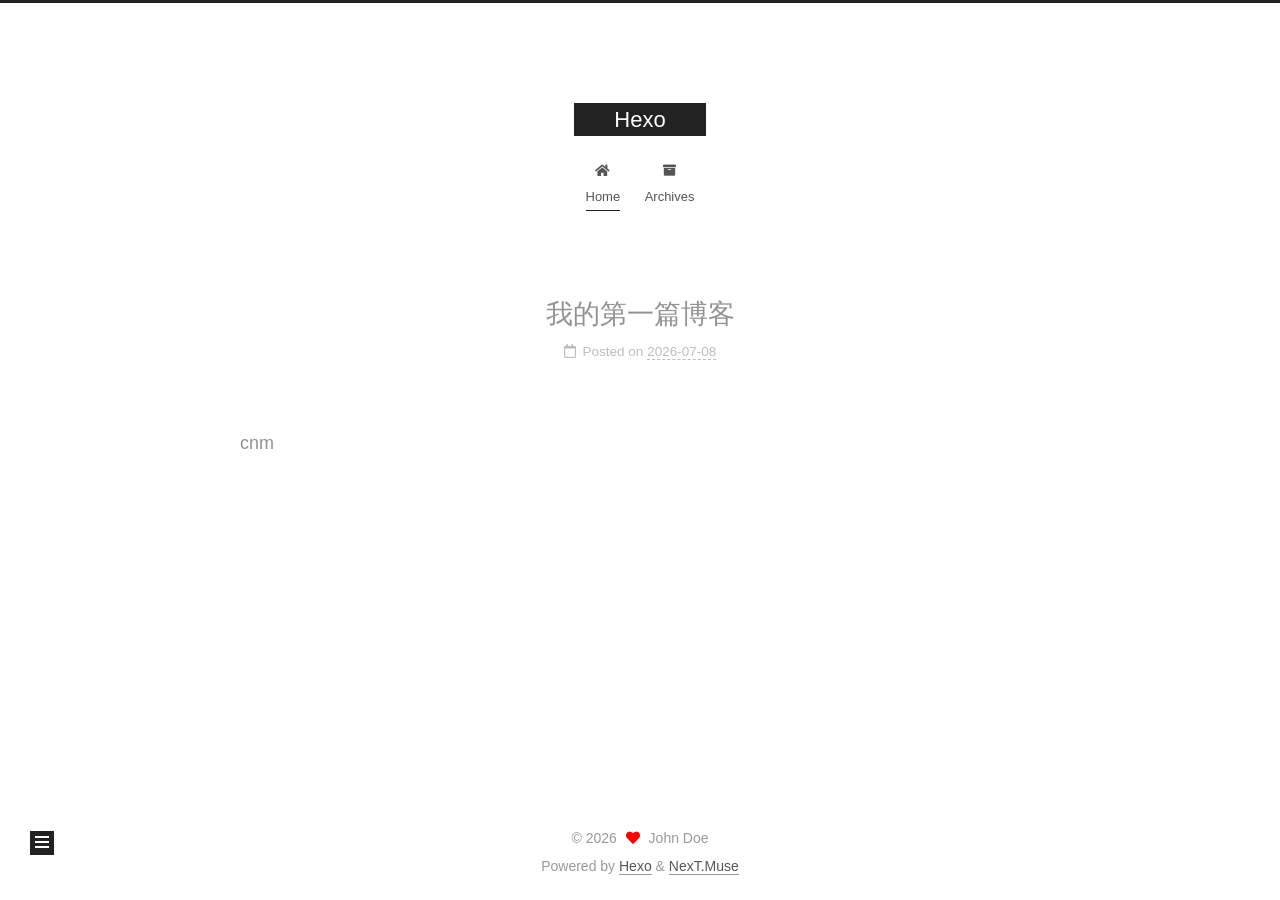
<file: index.html>
<!DOCTYPE html>
<html lang="en">
<head>
  <meta charset="UTF-8">
<meta name="viewport" content="width=device-width, initial-scale=1, maximum-scale=2">
<meta name="theme-color" content="#222">
<meta name="generator" content="Hexo 8.1.2">
  <link rel="apple-touch-icon" sizes="180x180" href="/images/apple-touch-icon-next.png">
  <link rel="icon" type="image/png" sizes="32x32" href="/images/favicon-32x32-next.png">
  <link rel="icon" type="image/png" sizes="16x16" href="/images/favicon-16x16-next.png">
  <link rel="mask-icon" href="/images/logo.svg" color="#222">

<link rel="stylesheet" href="/css/main.css">


<link rel="stylesheet" href="/lib/font-awesome/css/all.min.css">

<script id="hexo-configurations">
    var NexT = window.NexT || {};
    var CONFIG = {"hostname":"example.com","root":"/","scheme":"Muse","version":"7.8.0","exturl":false,"sidebar":{"position":"left","display":"post","padding":18,"offset":12,"onmobile":false},"copycode":{"enable":false,"show_result":false,"style":null},"back2top":{"enable":true,"sidebar":false,"scrollpercent":false},"bookmark":{"enable":false,"color":"#222","save":"auto"},"fancybox":false,"mediumzoom":false,"lazyload":false,"pangu":false,"comments":{"style":"tabs","active":null,"storage":true,"lazyload":false,"nav":null},"algolia":{"hits":{"per_page":10},"labels":{"input_placeholder":"Search for Posts","hits_empty":"We didn't find any results for the search: ${query}","hits_stats":"${hits} results found in ${time} ms"}},"localsearch":{"enable":false,"trigger":"auto","top_n_per_article":1,"unescape":false,"preload":false},"motion":{"enable":true,"async":false,"transition":{"post_block":"fadeIn","post_header":"slideDownIn","post_body":"slideDownIn","coll_header":"slideLeftIn","sidebar":"slideUpIn"}}};
  </script>

  <meta property="og:type" content="website">
<meta property="og:title" content="Hexo">
<meta property="og:url" content="http://example.com/index.html">
<meta property="og:site_name" content="Hexo">
<meta property="og:locale" content="en_US">
<meta property="article:author" content="John Doe">
<meta name="twitter:card" content="summary">

<link rel="canonical" href="http://example.com/">


<script id="page-configurations">
  // https://hexo.io/docs/variables.html
  CONFIG.page = {
    sidebar: "",
    isHome : true,
    isPost : false,
    lang   : 'en'
  };
</script>

  <title>Hexo</title>
  






  <noscript>
  <style>
  .use-motion .brand,
  .use-motion .menu-item,
  .sidebar-inner,
  .use-motion .post-block,
  .use-motion .pagination,
  .use-motion .comments,
  .use-motion .post-header,
  .use-motion .post-body,
  .use-motion .collection-header { opacity: initial; }

  .use-motion .site-title,
  .use-motion .site-subtitle {
    opacity: initial;
    top: initial;
  }

  .use-motion .logo-line-before i { left: initial; }
  .use-motion .logo-line-after i { right: initial; }
  </style>
</noscript>

</head>

<body itemscope itemtype="http://schema.org/WebPage">
  <div class="container use-motion">
    <div class="headband"></div>

    <header class="header" itemscope itemtype="http://schema.org/WPHeader">
      <div class="header-inner"><div class="site-brand-container">
  <div class="site-nav-toggle">
    <div class="toggle" aria-label="Toggle navigation bar">
      <span class="toggle-line toggle-line-first"></span>
      <span class="toggle-line toggle-line-middle"></span>
      <span class="toggle-line toggle-line-last"></span>
    </div>
  </div>

  <div class="site-meta">

    <a href="/" class="brand" rel="start">
      <span class="logo-line-before"><i></i></span>
      <h1 class="site-title">Hexo</h1>
      <span class="logo-line-after"><i></i></span>
    </a>
  </div>

  <div class="site-nav-right">
    <div class="toggle popup-trigger">
    </div>
  </div>
</div>




<nav class="site-nav">
  <ul id="menu" class="main-menu menu">
        <li class="menu-item menu-item-home">

    <a href="/" rel="section"><i class="fa fa-home fa-fw"></i>Home</a>

  </li>
        <li class="menu-item menu-item-archives">

    <a href="/archives/" rel="section"><i class="fa fa-archive fa-fw"></i>Archives</a>

  </li>
  </ul>
</nav>




</div>
    </header>

    
  <div class="back-to-top">
    <i class="fa fa-arrow-up"></i>
    <span>0%</span>
  </div>


    <main class="main">
      <div class="main-inner">
        <div class="content-wrap">
          

          <div class="content index posts-expand">
            
      
  
  
  <article itemscope itemtype="http://schema.org/Article" class="post-block" lang="en">
    <link itemprop="mainEntityOfPage" href="http://example.com/2026/07/08/%E5%BE%90%E6%AD%A3%E6%B5%A9/">

    <span hidden itemprop="author" itemscope itemtype="http://schema.org/Person">
      <meta itemprop="image" content="/images/avatar.gif">
      <meta itemprop="name" content="John Doe">
      <meta itemprop="description" content="">
    </span>

    <span hidden itemprop="publisher" itemscope itemtype="http://schema.org/Organization">
      <meta itemprop="name" content="Hexo">
    </span>
      <header class="post-header">
        <h2 class="post-title" itemprop="name headline">
          
            <a href="/2026/07/08/%E5%BE%90%E6%AD%A3%E6%B5%A9/" class="post-title-link" itemprop="url">我的第一篇博客</a>
        </h2>

        <div class="post-meta">
            <span class="post-meta-item">
              <span class="post-meta-item-icon">
                <i class="far fa-calendar"></i>
              </span>
              <span class="post-meta-item-text">Posted on</span>
              

              <time title="Created: 2026-07-08 19:51:43 / Modified: 19:52:24" itemprop="dateCreated datePublished" datetime="2026-07-08T19:51:43+08:00">2026-07-08</time>
            </span>

          

        </div>
      </header>

    
    
    
    <div class="post-body" itemprop="articleBody">

      
          <p>cnm</p>

      
    </div>

    
    
    
      <footer class="post-footer">
        <div class="post-eof"></div>
      </footer>
  </article>
  
  
  


  



          </div>
          

<script>
  window.addEventListener('tabs:register', () => {
    let { activeClass } = CONFIG.comments;
    if (CONFIG.comments.storage) {
      activeClass = localStorage.getItem('comments_active') || activeClass;
    }
    if (activeClass) {
      let activeTab = document.querySelector(`a[href="#comment-${activeClass}"]`);
      if (activeTab) {
        activeTab.click();
      }
    }
  });
  if (CONFIG.comments.storage) {
    window.addEventListener('tabs:click', event => {
      if (!event.target.matches('.tabs-comment .tab-content .tab-pane')) return;
      let commentClass = event.target.classList[1];
      localStorage.setItem('comments_active', commentClass);
    });
  }
</script>

        </div>
          
  
  <div class="toggle sidebar-toggle">
    <span class="toggle-line toggle-line-first"></span>
    <span class="toggle-line toggle-line-middle"></span>
    <span class="toggle-line toggle-line-last"></span>
  </div>

  <aside class="sidebar">
    <div class="sidebar-inner">

      <ul class="sidebar-nav motion-element">
        <li class="sidebar-nav-toc">
          Table of Contents
        </li>
        <li class="sidebar-nav-overview">
          Overview
        </li>
      </ul>

      <!--noindex-->
      <div class="post-toc-wrap sidebar-panel">
      </div>
      <!--/noindex-->

      <div class="site-overview-wrap sidebar-panel">
        <div class="site-author motion-element" itemprop="author" itemscope itemtype="http://schema.org/Person">
  <p class="site-author-name" itemprop="name">John Doe</p>
  <div class="site-description" itemprop="description"></div>
</div>
<div class="site-state-wrap motion-element">
  <nav class="site-state">
      <div class="site-state-item site-state-posts">
          <a href="/archives/">
        
          <span class="site-state-item-count">1</span>
          <span class="site-state-item-name">posts</span>
        </a>
      </div>
  </nav>
</div>



      </div>

    </div>
  </aside>
  <div id="sidebar-dimmer"></div>


      </div>
    </main>

    <footer class="footer">
      <div class="footer-inner">
        

        

<div class="copyright">
  
  &copy; 
  <span itemprop="copyrightYear">2026</span>
  <span class="with-love">
    <i class="fa fa-heart"></i>
  </span>
  <span class="author" itemprop="copyrightHolder">John Doe</span>
</div>
  <div class="powered-by">Powered by <a href="https://hexo.io/" class="theme-link" rel="noopener" target="_blank">Hexo</a> & <a href="https://muse.theme-next.org/" class="theme-link" rel="noopener" target="_blank">NexT.Muse</a>
  </div>

        








      </div>
    </footer>
  </div>

  
  <script src="/lib/anime.min.js"></script>
  <script src="/lib/velocity/velocity.min.js"></script>
  <script src="/lib/velocity/velocity.ui.min.js"></script>

<script src="/js/utils.js"></script>

<script src="/js/motion.js"></script>


<script src="/js/schemes/muse.js"></script>


<script src="/js/next-boot.js"></script>




  















  

  

</body>
</html>
</file>
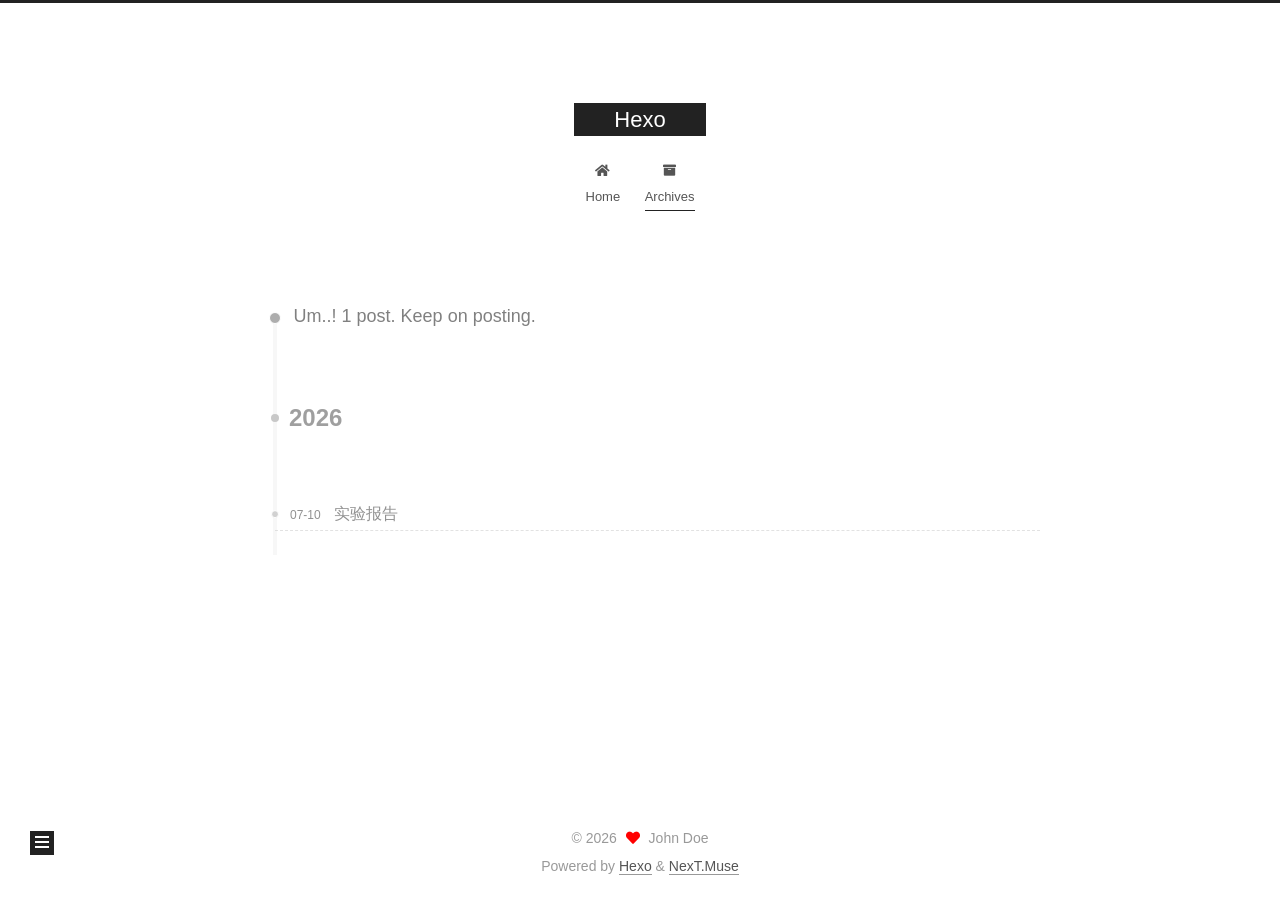
<file: archives/index.html>
<!DOCTYPE html>
<html lang="en">
<head>
  <meta charset="UTF-8">
<meta name="viewport" content="width=device-width, initial-scale=1, maximum-scale=2">
<meta name="theme-color" content="#222">
<meta name="generator" content="Hexo 8.1.2">
  <link rel="apple-touch-icon" sizes="180x180" href="/images/apple-touch-icon-next.png">
  <link rel="icon" type="image/png" sizes="32x32" href="/images/favicon-32x32-next.png">
  <link rel="icon" type="image/png" sizes="16x16" href="/images/favicon-16x16-next.png">
  <link rel="mask-icon" href="/images/logo.svg" color="#222">

<link rel="stylesheet" href="/css/main.css">


<link rel="stylesheet" href="/lib/font-awesome/css/all.min.css">

<script id="hexo-configurations">
    var NexT = window.NexT || {};
    var CONFIG = {"hostname":"example.com","root":"/","scheme":"Muse","version":"7.8.0","exturl":false,"sidebar":{"position":"left","display":"post","padding":18,"offset":12,"onmobile":false},"copycode":{"enable":false,"show_result":false,"style":null},"back2top":{"enable":true,"sidebar":false,"scrollpercent":false},"bookmark":{"enable":false,"color":"#222","save":"auto"},"fancybox":false,"mediumzoom":false,"lazyload":false,"pangu":false,"comments":{"style":"tabs","active":null,"storage":true,"lazyload":false,"nav":null},"algolia":{"hits":{"per_page":10},"labels":{"input_placeholder":"Search for Posts","hits_empty":"We didn't find any results for the search: ${query}","hits_stats":"${hits} results found in ${time} ms"}},"localsearch":{"enable":false,"trigger":"auto","top_n_per_article":1,"unescape":false,"preload":false},"motion":{"enable":true,"async":false,"transition":{"post_block":"fadeIn","post_header":"slideDownIn","post_body":"slideDownIn","coll_header":"slideLeftIn","sidebar":"slideUpIn"}}};
  </script>

  <meta property="og:type" content="website">
<meta property="og:title" content="Hexo">
<meta property="og:url" content="http://example.com/archives/index.html">
<meta property="og:site_name" content="Hexo">
<meta property="og:locale" content="en_US">
<meta property="article:author" content="John Doe">
<meta name="twitter:card" content="summary">

<link rel="canonical" href="http://example.com/archives/">


<script id="page-configurations">
  // https://hexo.io/docs/variables.html
  CONFIG.page = {
    sidebar: "",
    isHome : false,
    isPost : false,
    lang   : 'en'
  };
</script>

  <title>Archive | Hexo</title>
  






  <noscript>
  <style>
  .use-motion .brand,
  .use-motion .menu-item,
  .sidebar-inner,
  .use-motion .post-block,
  .use-motion .pagination,
  .use-motion .comments,
  .use-motion .post-header,
  .use-motion .post-body,
  .use-motion .collection-header { opacity: initial; }

  .use-motion .site-title,
  .use-motion .site-subtitle {
    opacity: initial;
    top: initial;
  }

  .use-motion .logo-line-before i { left: initial; }
  .use-motion .logo-line-after i { right: initial; }
  </style>
</noscript>

</head>

<body itemscope itemtype="http://schema.org/WebPage">
  <div class="container use-motion">
    <div class="headband"></div>

    <header class="header" itemscope itemtype="http://schema.org/WPHeader">
      <div class="header-inner"><div class="site-brand-container">
  <div class="site-nav-toggle">
    <div class="toggle" aria-label="Toggle navigation bar">
      <span class="toggle-line toggle-line-first"></span>
      <span class="toggle-line toggle-line-middle"></span>
      <span class="toggle-line toggle-line-last"></span>
    </div>
  </div>

  <div class="site-meta">

    <a href="/" class="brand" rel="start">
      <span class="logo-line-before"><i></i></span>
      <h1 class="site-title">Hexo</h1>
      <span class="logo-line-after"><i></i></span>
    </a>
  </div>

  <div class="site-nav-right">
    <div class="toggle popup-trigger">
    </div>
  </div>
</div>




<nav class="site-nav">
  <ul id="menu" class="main-menu menu">
        <li class="menu-item menu-item-home">

    <a href="/" rel="section"><i class="fa fa-home fa-fw"></i>Home</a>

  </li>
        <li class="menu-item menu-item-archives">

    <a href="/archives/" rel="section"><i class="fa fa-archive fa-fw"></i>Archives</a>

  </li>
  </ul>
</nav>




</div>
    </header>

    
  <div class="back-to-top">
    <i class="fa fa-arrow-up"></i>
    <span>0%</span>
  </div>


    <main class="main">
      <div class="main-inner">
        <div class="content-wrap">
          

          <div class="content archive">
            

  
  
  
  <div class="post-block">
    <div class="posts-collapse">
      <div class="collection-title">
        <span class="collection-header">Um..! 1 post. Keep on posting.</span>
      </div>

      
    <div class="collection-year">
      <span class="collection-header">2026</span>
    </div>

  <article itemscope itemtype="http://schema.org/Article">
    <header class="post-header">

      <div class="post-meta">
        <time itemprop="dateCreated"
              datetime="2026-07-10T10:00:00+08:00"
              content="2026-07-10">
          07-10
        </time>
      </div>

      <div class="post-title">
          <a class="post-title-link" href="/2026/07/10/lab%20report1/" itemprop="url">
            <span itemprop="name">实验报告</span>
          </a>
      </div>

    </header>
  </article>


    </div>
  </div>
  
  
  

  



          </div>
          

<script>
  window.addEventListener('tabs:register', () => {
    let { activeClass } = CONFIG.comments;
    if (CONFIG.comments.storage) {
      activeClass = localStorage.getItem('comments_active') || activeClass;
    }
    if (activeClass) {
      let activeTab = document.querySelector(`a[href="#comment-${activeClass}"]`);
      if (activeTab) {
        activeTab.click();
      }
    }
  });
  if (CONFIG.comments.storage) {
    window.addEventListener('tabs:click', event => {
      if (!event.target.matches('.tabs-comment .tab-content .tab-pane')) return;
      let commentClass = event.target.classList[1];
      localStorage.setItem('comments_active', commentClass);
    });
  }
</script>

        </div>
          
  
  <div class="toggle sidebar-toggle">
    <span class="toggle-line toggle-line-first"></span>
    <span class="toggle-line toggle-line-middle"></span>
    <span class="toggle-line toggle-line-last"></span>
  </div>

  <aside class="sidebar">
    <div class="sidebar-inner">

      <ul class="sidebar-nav motion-element">
        <li class="sidebar-nav-toc">
          Table of Contents
        </li>
        <li class="sidebar-nav-overview">
          Overview
        </li>
      </ul>

      <!--noindex-->
      <div class="post-toc-wrap sidebar-panel">
      </div>
      <!--/noindex-->

      <div class="site-overview-wrap sidebar-panel">
        <div class="site-author motion-element" itemprop="author" itemscope itemtype="http://schema.org/Person">
  <p class="site-author-name" itemprop="name">John Doe</p>
  <div class="site-description" itemprop="description"></div>
</div>
<div class="site-state-wrap motion-element">
  <nav class="site-state">
      <div class="site-state-item site-state-posts">
          <a href="/archives/">
        
          <span class="site-state-item-count">1</span>
          <span class="site-state-item-name">posts</span>
        </a>
      </div>
      <div class="site-state-item site-state-categories">
        <span class="site-state-item-count">1</span>
        <span class="site-state-item-name">categories</span>
      </div>
      <div class="site-state-item site-state-tags">
        <span class="site-state-item-count">2</span>
        <span class="site-state-item-name">tags</span>
      </div>
  </nav>
</div>



      </div>

    </div>
  </aside>
  <div id="sidebar-dimmer"></div>


      </div>
    </main>

    <footer class="footer">
      <div class="footer-inner">
        

        

<div class="copyright">
  
  &copy; 
  <span itemprop="copyrightYear">2026</span>
  <span class="with-love">
    <i class="fa fa-heart"></i>
  </span>
  <span class="author" itemprop="copyrightHolder">John Doe</span>
</div>
  <div class="powered-by">Powered by <a href="https://hexo.io/" class="theme-link" rel="noopener" target="_blank">Hexo</a> & <a href="https://muse.theme-next.org/" class="theme-link" rel="noopener" target="_blank">NexT.Muse</a>
  </div>

        








      </div>
    </footer>
  </div>

  
  <script src="/lib/anime.min.js"></script>
  <script src="/lib/velocity/velocity.min.js"></script>
  <script src="/lib/velocity/velocity.ui.min.js"></script>

<script src="/js/utils.js"></script>

<script src="/js/motion.js"></script>


<script src="/js/schemes/muse.js"></script>


<script src="/js/next-boot.js"></script>




  















  

  

</body>
</html>
</file>
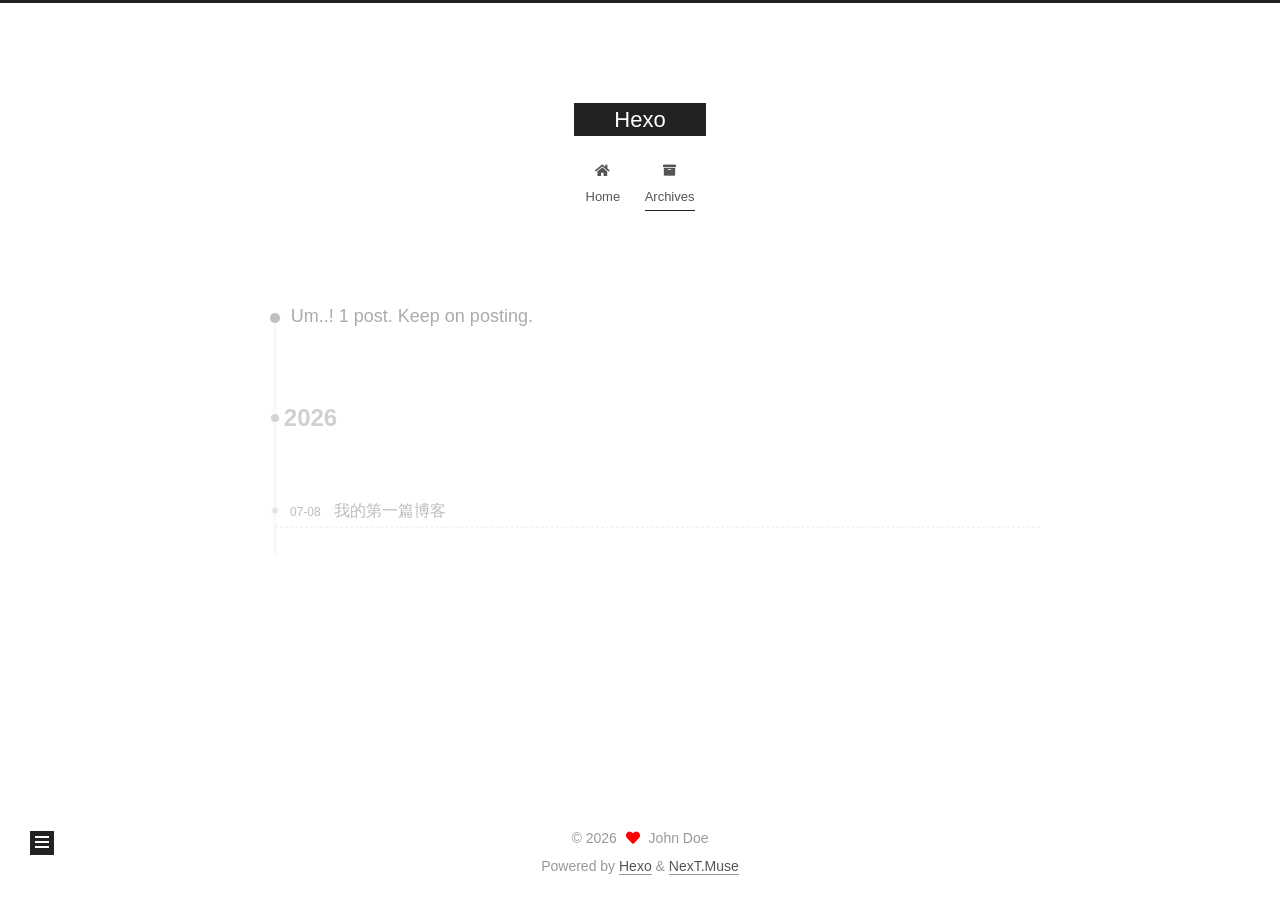
<file: archives/2026/index.html>
<!DOCTYPE html>
<html lang="en">
<head>
  <meta charset="UTF-8">
<meta name="viewport" content="width=device-width, initial-scale=1, maximum-scale=2">
<meta name="theme-color" content="#222">
<meta name="generator" content="Hexo 8.1.2">
  <link rel="apple-touch-icon" sizes="180x180" href="/images/apple-touch-icon-next.png">
  <link rel="icon" type="image/png" sizes="32x32" href="/images/favicon-32x32-next.png">
  <link rel="icon" type="image/png" sizes="16x16" href="/images/favicon-16x16-next.png">
  <link rel="mask-icon" href="/images/logo.svg" color="#222">

<link rel="stylesheet" href="/css/main.css">


<link rel="stylesheet" href="/lib/font-awesome/css/all.min.css">

<script id="hexo-configurations">
    var NexT = window.NexT || {};
    var CONFIG = {"hostname":"example.com","root":"/","scheme":"Muse","version":"7.8.0","exturl":false,"sidebar":{"position":"left","display":"post","padding":18,"offset":12,"onmobile":false},"copycode":{"enable":false,"show_result":false,"style":null},"back2top":{"enable":true,"sidebar":false,"scrollpercent":false},"bookmark":{"enable":false,"color":"#222","save":"auto"},"fancybox":false,"mediumzoom":false,"lazyload":false,"pangu":false,"comments":{"style":"tabs","active":null,"storage":true,"lazyload":false,"nav":null},"algolia":{"hits":{"per_page":10},"labels":{"input_placeholder":"Search for Posts","hits_empty":"We didn't find any results for the search: ${query}","hits_stats":"${hits} results found in ${time} ms"}},"localsearch":{"enable":false,"trigger":"auto","top_n_per_article":1,"unescape":false,"preload":false},"motion":{"enable":true,"async":false,"transition":{"post_block":"fadeIn","post_header":"slideDownIn","post_body":"slideDownIn","coll_header":"slideLeftIn","sidebar":"slideUpIn"}}};
  </script>

  <meta property="og:type" content="website">
<meta property="og:title" content="Hexo">
<meta property="og:url" content="http://example.com/archives/2026/index.html">
<meta property="og:site_name" content="Hexo">
<meta property="og:locale" content="en_US">
<meta property="article:author" content="John Doe">
<meta name="twitter:card" content="summary">

<link rel="canonical" href="http://example.com/archives/2026/">


<script id="page-configurations">
  // https://hexo.io/docs/variables.html
  CONFIG.page = {
    sidebar: "",
    isHome : false,
    isPost : false,
    lang   : 'en'
  };
</script>

  <title>Archive | Hexo</title>
  






  <noscript>
  <style>
  .use-motion .brand,
  .use-motion .menu-item,
  .sidebar-inner,
  .use-motion .post-block,
  .use-motion .pagination,
  .use-motion .comments,
  .use-motion .post-header,
  .use-motion .post-body,
  .use-motion .collection-header { opacity: initial; }

  .use-motion .site-title,
  .use-motion .site-subtitle {
    opacity: initial;
    top: initial;
  }

  .use-motion .logo-line-before i { left: initial; }
  .use-motion .logo-line-after i { right: initial; }
  </style>
</noscript>

</head>

<body itemscope itemtype="http://schema.org/WebPage">
  <div class="container use-motion">
    <div class="headband"></div>

    <header class="header" itemscope itemtype="http://schema.org/WPHeader">
      <div class="header-inner"><div class="site-brand-container">
  <div class="site-nav-toggle">
    <div class="toggle" aria-label="Toggle navigation bar">
      <span class="toggle-line toggle-line-first"></span>
      <span class="toggle-line toggle-line-middle"></span>
      <span class="toggle-line toggle-line-last"></span>
    </div>
  </div>

  <div class="site-meta">

    <a href="/" class="brand" rel="start">
      <span class="logo-line-before"><i></i></span>
      <h1 class="site-title">Hexo</h1>
      <span class="logo-line-after"><i></i></span>
    </a>
  </div>

  <div class="site-nav-right">
    <div class="toggle popup-trigger">
    </div>
  </div>
</div>




<nav class="site-nav">
  <ul id="menu" class="main-menu menu">
        <li class="menu-item menu-item-home">

    <a href="/" rel="section"><i class="fa fa-home fa-fw"></i>Home</a>

  </li>
        <li class="menu-item menu-item-archives">

    <a href="/archives/" rel="section"><i class="fa fa-archive fa-fw"></i>Archives</a>

  </li>
  </ul>
</nav>




</div>
    </header>

    
  <div class="back-to-top">
    <i class="fa fa-arrow-up"></i>
    <span>0%</span>
  </div>


    <main class="main">
      <div class="main-inner">
        <div class="content-wrap">
          

          <div class="content archive">
            

  
  
  
  <div class="post-block">
    <div class="posts-collapse">
      <div class="collection-title">
        <span class="collection-header">Um..! 1 post. Keep on posting.</span>
      </div>

      
    <div class="collection-year">
      <span class="collection-header">2026</span>
    </div>

  <article itemscope itemtype="http://schema.org/Article">
    <header class="post-header">

      <div class="post-meta">
        <time itemprop="dateCreated"
              datetime="2026-07-08T19:51:43+08:00"
              content="2026-07-08">
          07-08
        </time>
      </div>

      <div class="post-title">
          <a class="post-title-link" href="/2026/07/08/%E5%BE%90%E6%AD%A3%E6%B5%A9/" itemprop="url">
            <span itemprop="name">我的第一篇博客</span>
          </a>
      </div>

    </header>
  </article>


    </div>
  </div>
  
  
  

  



          </div>
          

<script>
  window.addEventListener('tabs:register', () => {
    let { activeClass } = CONFIG.comments;
    if (CONFIG.comments.storage) {
      activeClass = localStorage.getItem('comments_active') || activeClass;
    }
    if (activeClass) {
      let activeTab = document.querySelector(`a[href="#comment-${activeClass}"]`);
      if (activeTab) {
        activeTab.click();
      }
    }
  });
  if (CONFIG.comments.storage) {
    window.addEventListener('tabs:click', event => {
      if (!event.target.matches('.tabs-comment .tab-content .tab-pane')) return;
      let commentClass = event.target.classList[1];
      localStorage.setItem('comments_active', commentClass);
    });
  }
</script>

        </div>
          
  
  <div class="toggle sidebar-toggle">
    <span class="toggle-line toggle-line-first"></span>
    <span class="toggle-line toggle-line-middle"></span>
    <span class="toggle-line toggle-line-last"></span>
  </div>

  <aside class="sidebar">
    <div class="sidebar-inner">

      <ul class="sidebar-nav motion-element">
        <li class="sidebar-nav-toc">
          Table of Contents
        </li>
        <li class="sidebar-nav-overview">
          Overview
        </li>
      </ul>

      <!--noindex-->
      <div class="post-toc-wrap sidebar-panel">
      </div>
      <!--/noindex-->

      <div class="site-overview-wrap sidebar-panel">
        <div class="site-author motion-element" itemprop="author" itemscope itemtype="http://schema.org/Person">
  <p class="site-author-name" itemprop="name">John Doe</p>
  <div class="site-description" itemprop="description"></div>
</div>
<div class="site-state-wrap motion-element">
  <nav class="site-state">
      <div class="site-state-item site-state-posts">
          <a href="/archives/">
        
          <span class="site-state-item-count">1</span>
          <span class="site-state-item-name">posts</span>
        </a>
      </div>
  </nav>
</div>



      </div>

    </div>
  </aside>
  <div id="sidebar-dimmer"></div>


      </div>
    </main>

    <footer class="footer">
      <div class="footer-inner">
        

        

<div class="copyright">
  
  &copy; 
  <span itemprop="copyrightYear">2026</span>
  <span class="with-love">
    <i class="fa fa-heart"></i>
  </span>
  <span class="author" itemprop="copyrightHolder">John Doe</span>
</div>
  <div class="powered-by">Powered by <a href="https://hexo.io/" class="theme-link" rel="noopener" target="_blank">Hexo</a> & <a href="https://muse.theme-next.org/" class="theme-link" rel="noopener" target="_blank">NexT.Muse</a>
  </div>

        








      </div>
    </footer>
  </div>

  
  <script src="/lib/anime.min.js"></script>
  <script src="/lib/velocity/velocity.min.js"></script>
  <script src="/lib/velocity/velocity.ui.min.js"></script>

<script src="/js/utils.js"></script>

<script src="/js/motion.js"></script>


<script src="/js/schemes/muse.js"></script>


<script src="/js/next-boot.js"></script>




  















  

  

</body>
</html>
</file>
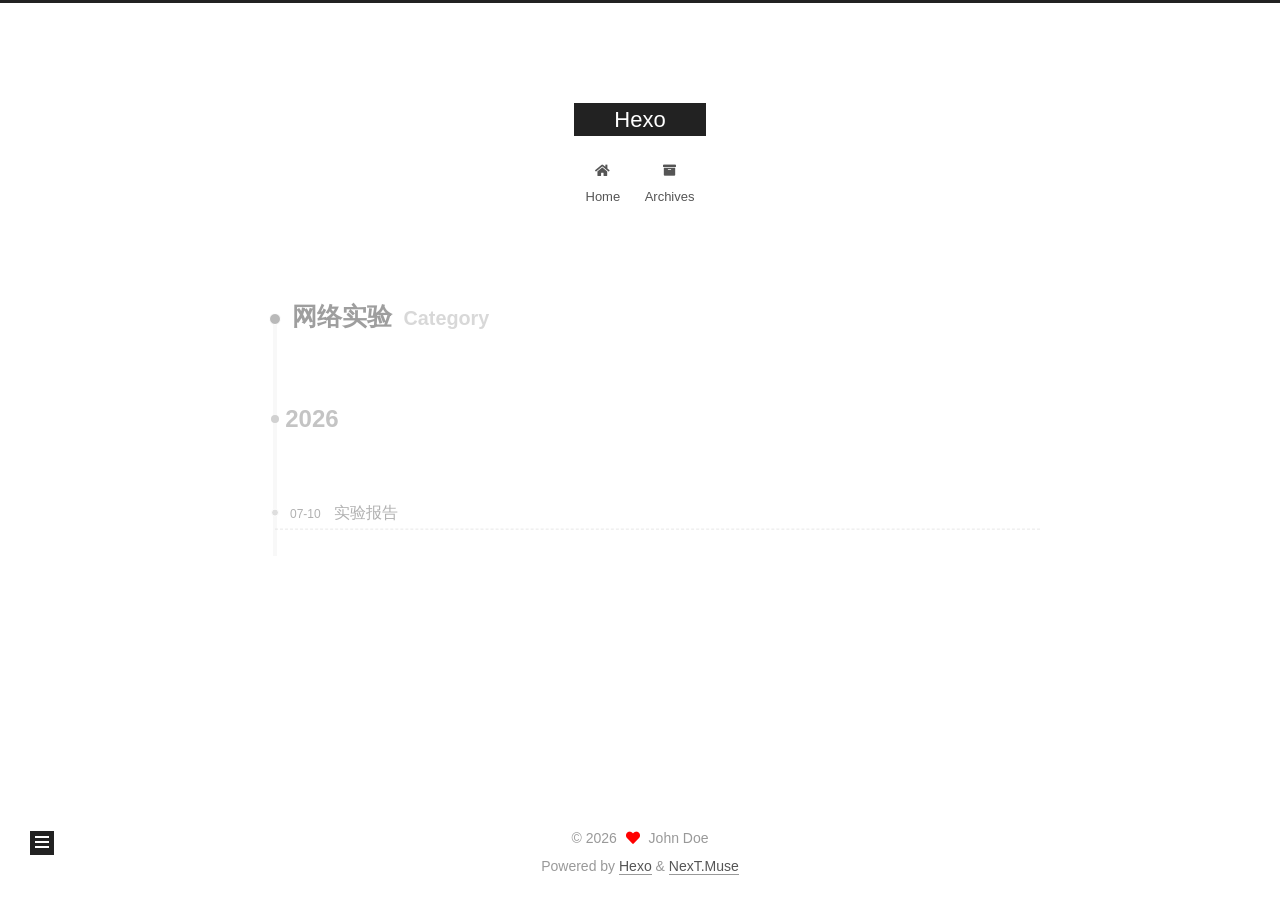
<file: categories/网络实验/index.html>
<!DOCTYPE html>
<html lang="en">
<head>
  <meta charset="UTF-8">
<meta name="viewport" content="width=device-width, initial-scale=1, maximum-scale=2">
<meta name="theme-color" content="#222">
<meta name="generator" content="Hexo 8.1.2">
  <link rel="apple-touch-icon" sizes="180x180" href="/images/apple-touch-icon-next.png">
  <link rel="icon" type="image/png" sizes="32x32" href="/images/favicon-32x32-next.png">
  <link rel="icon" type="image/png" sizes="16x16" href="/images/favicon-16x16-next.png">
  <link rel="mask-icon" href="/images/logo.svg" color="#222">

<link rel="stylesheet" href="/css/main.css">


<link rel="stylesheet" href="/lib/font-awesome/css/all.min.css">

<script id="hexo-configurations">
    var NexT = window.NexT || {};
    var CONFIG = {"hostname":"example.com","root":"/","scheme":"Muse","version":"7.8.0","exturl":false,"sidebar":{"position":"left","display":"post","padding":18,"offset":12,"onmobile":false},"copycode":{"enable":false,"show_result":false,"style":null},"back2top":{"enable":true,"sidebar":false,"scrollpercent":false},"bookmark":{"enable":false,"color":"#222","save":"auto"},"fancybox":false,"mediumzoom":false,"lazyload":false,"pangu":false,"comments":{"style":"tabs","active":null,"storage":true,"lazyload":false,"nav":null},"algolia":{"hits":{"per_page":10},"labels":{"input_placeholder":"Search for Posts","hits_empty":"We didn't find any results for the search: ${query}","hits_stats":"${hits} results found in ${time} ms"}},"localsearch":{"enable":false,"trigger":"auto","top_n_per_article":1,"unescape":false,"preload":false},"motion":{"enable":true,"async":false,"transition":{"post_block":"fadeIn","post_header":"slideDownIn","post_body":"slideDownIn","coll_header":"slideLeftIn","sidebar":"slideUpIn"}}};
  </script>

  <meta property="og:type" content="website">
<meta property="og:title" content="Hexo">
<meta property="og:url" content="http://example.com/categories/%E7%BD%91%E7%BB%9C%E5%AE%9E%E9%AA%8C/index.html">
<meta property="og:site_name" content="Hexo">
<meta property="og:locale" content="en_US">
<meta property="article:author" content="John Doe">
<meta name="twitter:card" content="summary">

<link rel="canonical" href="http://example.com/categories/%E7%BD%91%E7%BB%9C%E5%AE%9E%E9%AA%8C/">


<script id="page-configurations">
  // https://hexo.io/docs/variables.html
  CONFIG.page = {
    sidebar: "",
    isHome : false,
    isPost : false,
    lang   : 'en'
  };
</script>

  <title>Category: 网络实验 | Hexo</title>
  






  <noscript>
  <style>
  .use-motion .brand,
  .use-motion .menu-item,
  .sidebar-inner,
  .use-motion .post-block,
  .use-motion .pagination,
  .use-motion .comments,
  .use-motion .post-header,
  .use-motion .post-body,
  .use-motion .collection-header { opacity: initial; }

  .use-motion .site-title,
  .use-motion .site-subtitle {
    opacity: initial;
    top: initial;
  }

  .use-motion .logo-line-before i { left: initial; }
  .use-motion .logo-line-after i { right: initial; }
  </style>
</noscript>

</head>

<body itemscope itemtype="http://schema.org/WebPage">
  <div class="container use-motion">
    <div class="headband"></div>

    <header class="header" itemscope itemtype="http://schema.org/WPHeader">
      <div class="header-inner"><div class="site-brand-container">
  <div class="site-nav-toggle">
    <div class="toggle" aria-label="Toggle navigation bar">
      <span class="toggle-line toggle-line-first"></span>
      <span class="toggle-line toggle-line-middle"></span>
      <span class="toggle-line toggle-line-last"></span>
    </div>
  </div>

  <div class="site-meta">

    <a href="/" class="brand" rel="start">
      <span class="logo-line-before"><i></i></span>
      <h1 class="site-title">Hexo</h1>
      <span class="logo-line-after"><i></i></span>
    </a>
  </div>

  <div class="site-nav-right">
    <div class="toggle popup-trigger">
    </div>
  </div>
</div>




<nav class="site-nav">
  <ul id="menu" class="main-menu menu">
        <li class="menu-item menu-item-home">

    <a href="/" rel="section"><i class="fa fa-home fa-fw"></i>Home</a>

  </li>
        <li class="menu-item menu-item-archives">

    <a href="/archives/" rel="section"><i class="fa fa-archive fa-fw"></i>Archives</a>

  </li>
  </ul>
</nav>




</div>
    </header>

    
  <div class="back-to-top">
    <i class="fa fa-arrow-up"></i>
    <span>0%</span>
  </div>


    <main class="main">
      <div class="main-inner">
        <div class="content-wrap">
          

          <div class="content category">
            

  
  
  
  <div class="post-block">
    <div class="posts-collapse">
      <div class="collection-title">
        <h2 class="collection-header">网络实验
          <small>Category</small>
        </h2>
      </div>

      
    <div class="collection-year">
      <span class="collection-header">2026</span>
    </div>

  <article itemscope itemtype="http://schema.org/Article">
    <header class="post-header">

      <div class="post-meta">
        <time itemprop="dateCreated"
              datetime="2026-07-10T10:00:00+08:00"
              content="2026-07-10">
          07-10
        </time>
      </div>

      <div class="post-title">
          <a class="post-title-link" href="/2026/07/10/lab%20report1/" itemprop="url">
            <span itemprop="name">实验报告</span>
          </a>
      </div>

    </header>
  </article>

    </div>
  </div>
  
  
  

  



          </div>
          

<script>
  window.addEventListener('tabs:register', () => {
    let { activeClass } = CONFIG.comments;
    if (CONFIG.comments.storage) {
      activeClass = localStorage.getItem('comments_active') || activeClass;
    }
    if (activeClass) {
      let activeTab = document.querySelector(`a[href="#comment-${activeClass}"]`);
      if (activeTab) {
        activeTab.click();
      }
    }
  });
  if (CONFIG.comments.storage) {
    window.addEventListener('tabs:click', event => {
      if (!event.target.matches('.tabs-comment .tab-content .tab-pane')) return;
      let commentClass = event.target.classList[1];
      localStorage.setItem('comments_active', commentClass);
    });
  }
</script>

        </div>
          
  
  <div class="toggle sidebar-toggle">
    <span class="toggle-line toggle-line-first"></span>
    <span class="toggle-line toggle-line-middle"></span>
    <span class="toggle-line toggle-line-last"></span>
  </div>

  <aside class="sidebar">
    <div class="sidebar-inner">

      <ul class="sidebar-nav motion-element">
        <li class="sidebar-nav-toc">
          Table of Contents
        </li>
        <li class="sidebar-nav-overview">
          Overview
        </li>
      </ul>

      <!--noindex-->
      <div class="post-toc-wrap sidebar-panel">
      </div>
      <!--/noindex-->

      <div class="site-overview-wrap sidebar-panel">
        <div class="site-author motion-element" itemprop="author" itemscope itemtype="http://schema.org/Person">
  <p class="site-author-name" itemprop="name">John Doe</p>
  <div class="site-description" itemprop="description"></div>
</div>
<div class="site-state-wrap motion-element">
  <nav class="site-state">
      <div class="site-state-item site-state-posts">
          <a href="/archives/">
        
          <span class="site-state-item-count">1</span>
          <span class="site-state-item-name">posts</span>
        </a>
      </div>
      <div class="site-state-item site-state-categories">
        <span class="site-state-item-count">1</span>
        <span class="site-state-item-name">categories</span>
      </div>
      <div class="site-state-item site-state-tags">
        <span class="site-state-item-count">2</span>
        <span class="site-state-item-name">tags</span>
      </div>
  </nav>
</div>



      </div>

    </div>
  </aside>
  <div id="sidebar-dimmer"></div>


      </div>
    </main>

    <footer class="footer">
      <div class="footer-inner">
        

        

<div class="copyright">
  
  &copy; 
  <span itemprop="copyrightYear">2026</span>
  <span class="with-love">
    <i class="fa fa-heart"></i>
  </span>
  <span class="author" itemprop="copyrightHolder">John Doe</span>
</div>
  <div class="powered-by">Powered by <a href="https://hexo.io/" class="theme-link" rel="noopener" target="_blank">Hexo</a> & <a href="https://muse.theme-next.org/" class="theme-link" rel="noopener" target="_blank">NexT.Muse</a>
  </div>

        








      </div>
    </footer>
  </div>

  
  <script src="/lib/anime.min.js"></script>
  <script src="/lib/velocity/velocity.min.js"></script>
  <script src="/lib/velocity/velocity.ui.min.js"></script>

<script src="/js/utils.js"></script>

<script src="/js/motion.js"></script>


<script src="/js/schemes/muse.js"></script>


<script src="/js/next-boot.js"></script>




  















  

  

</body>
</html>
</file>
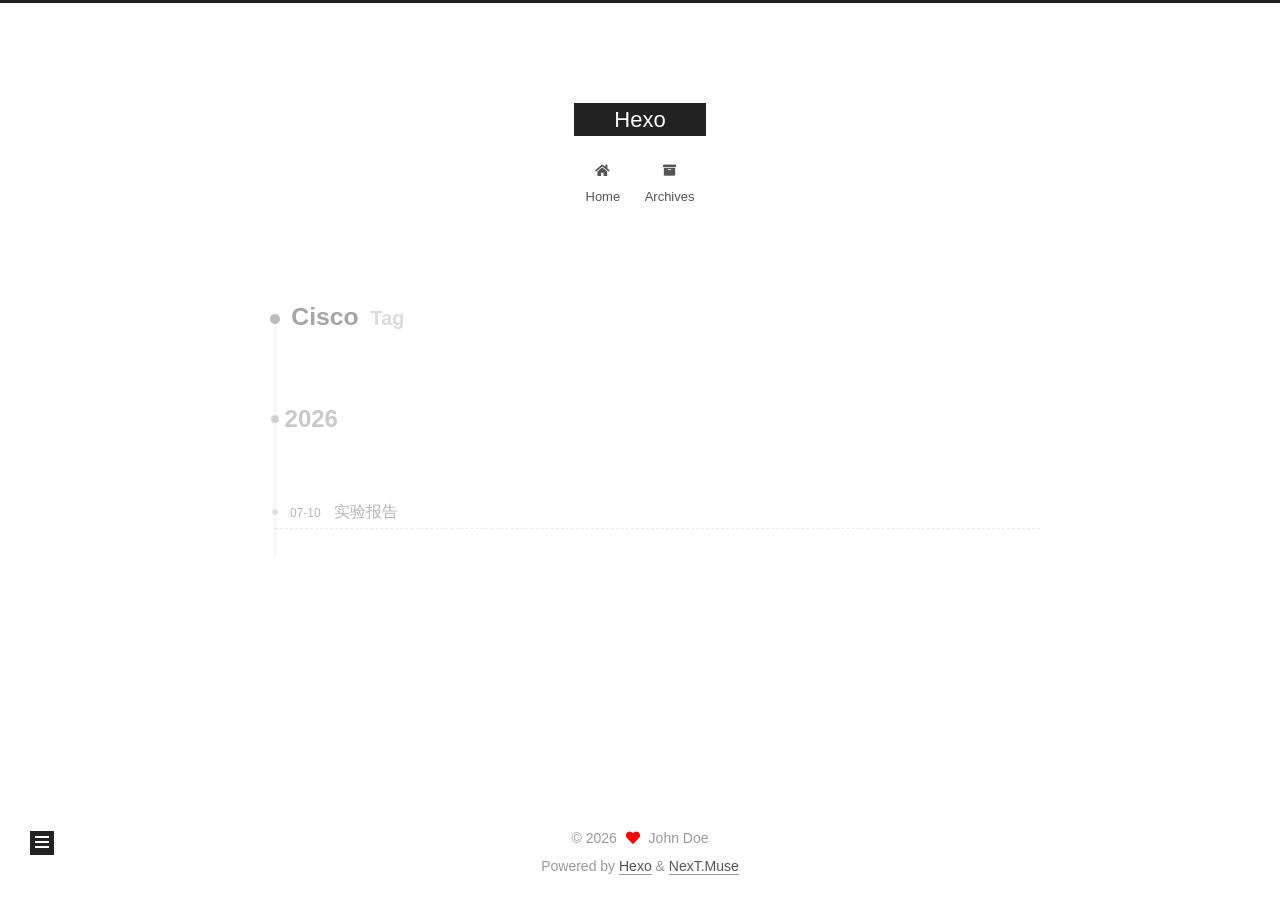
<file: tags/Cisco/index.html>
<!DOCTYPE html>
<html lang="en">
<head>
  <meta charset="UTF-8">
<meta name="viewport" content="width=device-width, initial-scale=1, maximum-scale=2">
<meta name="theme-color" content="#222">
<meta name="generator" content="Hexo 8.1.2">
  <link rel="apple-touch-icon" sizes="180x180" href="/images/apple-touch-icon-next.png">
  <link rel="icon" type="image/png" sizes="32x32" href="/images/favicon-32x32-next.png">
  <link rel="icon" type="image/png" sizes="16x16" href="/images/favicon-16x16-next.png">
  <link rel="mask-icon" href="/images/logo.svg" color="#222">

<link rel="stylesheet" href="/css/main.css">


<link rel="stylesheet" href="/lib/font-awesome/css/all.min.css">

<script id="hexo-configurations">
    var NexT = window.NexT || {};
    var CONFIG = {"hostname":"example.com","root":"/","scheme":"Muse","version":"7.8.0","exturl":false,"sidebar":{"position":"left","display":"post","padding":18,"offset":12,"onmobile":false},"copycode":{"enable":false,"show_result":false,"style":null},"back2top":{"enable":true,"sidebar":false,"scrollpercent":false},"bookmark":{"enable":false,"color":"#222","save":"auto"},"fancybox":false,"mediumzoom":false,"lazyload":false,"pangu":false,"comments":{"style":"tabs","active":null,"storage":true,"lazyload":false,"nav":null},"algolia":{"hits":{"per_page":10},"labels":{"input_placeholder":"Search for Posts","hits_empty":"We didn't find any results for the search: ${query}","hits_stats":"${hits} results found in ${time} ms"}},"localsearch":{"enable":false,"trigger":"auto","top_n_per_article":1,"unescape":false,"preload":false},"motion":{"enable":true,"async":false,"transition":{"post_block":"fadeIn","post_header":"slideDownIn","post_body":"slideDownIn","coll_header":"slideLeftIn","sidebar":"slideUpIn"}}};
  </script>

  <meta property="og:type" content="website">
<meta property="og:title" content="Hexo">
<meta property="og:url" content="http://example.com/tags/Cisco/index.html">
<meta property="og:site_name" content="Hexo">
<meta property="og:locale" content="en_US">
<meta property="article:author" content="John Doe">
<meta name="twitter:card" content="summary">

<link rel="canonical" href="http://example.com/tags/Cisco/">


<script id="page-configurations">
  // https://hexo.io/docs/variables.html
  CONFIG.page = {
    sidebar: "",
    isHome : false,
    isPost : false,
    lang   : 'en'
  };
</script>

  <title>Tag: Cisco | Hexo</title>
  






  <noscript>
  <style>
  .use-motion .brand,
  .use-motion .menu-item,
  .sidebar-inner,
  .use-motion .post-block,
  .use-motion .pagination,
  .use-motion .comments,
  .use-motion .post-header,
  .use-motion .post-body,
  .use-motion .collection-header { opacity: initial; }

  .use-motion .site-title,
  .use-motion .site-subtitle {
    opacity: initial;
    top: initial;
  }

  .use-motion .logo-line-before i { left: initial; }
  .use-motion .logo-line-after i { right: initial; }
  </style>
</noscript>

</head>

<body itemscope itemtype="http://schema.org/WebPage">
  <div class="container use-motion">
    <div class="headband"></div>

    <header class="header" itemscope itemtype="http://schema.org/WPHeader">
      <div class="header-inner"><div class="site-brand-container">
  <div class="site-nav-toggle">
    <div class="toggle" aria-label="Toggle navigation bar">
      <span class="toggle-line toggle-line-first"></span>
      <span class="toggle-line toggle-line-middle"></span>
      <span class="toggle-line toggle-line-last"></span>
    </div>
  </div>

  <div class="site-meta">

    <a href="/" class="brand" rel="start">
      <span class="logo-line-before"><i></i></span>
      <h1 class="site-title">Hexo</h1>
      <span class="logo-line-after"><i></i></span>
    </a>
  </div>

  <div class="site-nav-right">
    <div class="toggle popup-trigger">
    </div>
  </div>
</div>




<nav class="site-nav">
  <ul id="menu" class="main-menu menu">
        <li class="menu-item menu-item-home">

    <a href="/" rel="section"><i class="fa fa-home fa-fw"></i>Home</a>

  </li>
        <li class="menu-item menu-item-archives">

    <a href="/archives/" rel="section"><i class="fa fa-archive fa-fw"></i>Archives</a>

  </li>
  </ul>
</nav>




</div>
    </header>

    
  <div class="back-to-top">
    <i class="fa fa-arrow-up"></i>
    <span>0%</span>
  </div>


    <main class="main">
      <div class="main-inner">
        <div class="content-wrap">
          

          <div class="content tag">
            

  
  
  
  <div class="post-block">
    <div class="posts-collapse">
      <div class="collection-title">
        <h2 class="collection-header">Cisco
          <small>Tag</small>
        </h2>
      </div>

      
    <div class="collection-year">
      <span class="collection-header">2026</span>
    </div>

  <article itemscope itemtype="http://schema.org/Article">
    <header class="post-header">

      <div class="post-meta">
        <time itemprop="dateCreated"
              datetime="2026-07-10T10:00:00+08:00"
              content="2026-07-10">
          07-10
        </time>
      </div>

      <div class="post-title">
          <a class="post-title-link" href="/2026/07/10/lab%20report1/" itemprop="url">
            <span itemprop="name">实验报告</span>
          </a>
      </div>

    </header>
  </article>

    </div>
  </div>
  
  
  

  



          </div>
          

<script>
  window.addEventListener('tabs:register', () => {
    let { activeClass } = CONFIG.comments;
    if (CONFIG.comments.storage) {
      activeClass = localStorage.getItem('comments_active') || activeClass;
    }
    if (activeClass) {
      let activeTab = document.querySelector(`a[href="#comment-${activeClass}"]`);
      if (activeTab) {
        activeTab.click();
      }
    }
  });
  if (CONFIG.comments.storage) {
    window.addEventListener('tabs:click', event => {
      if (!event.target.matches('.tabs-comment .tab-content .tab-pane')) return;
      let commentClass = event.target.classList[1];
      localStorage.setItem('comments_active', commentClass);
    });
  }
</script>

        </div>
          
  
  <div class="toggle sidebar-toggle">
    <span class="toggle-line toggle-line-first"></span>
    <span class="toggle-line toggle-line-middle"></span>
    <span class="toggle-line toggle-line-last"></span>
  </div>

  <aside class="sidebar">
    <div class="sidebar-inner">

      <ul class="sidebar-nav motion-element">
        <li class="sidebar-nav-toc">
          Table of Contents
        </li>
        <li class="sidebar-nav-overview">
          Overview
        </li>
      </ul>

      <!--noindex-->
      <div class="post-toc-wrap sidebar-panel">
      </div>
      <!--/noindex-->

      <div class="site-overview-wrap sidebar-panel">
        <div class="site-author motion-element" itemprop="author" itemscope itemtype="http://schema.org/Person">
  <p class="site-author-name" itemprop="name">John Doe</p>
  <div class="site-description" itemprop="description"></div>
</div>
<div class="site-state-wrap motion-element">
  <nav class="site-state">
      <div class="site-state-item site-state-posts">
          <a href="/archives/">
        
          <span class="site-state-item-count">1</span>
          <span class="site-state-item-name">posts</span>
        </a>
      </div>
      <div class="site-state-item site-state-categories">
        <span class="site-state-item-count">1</span>
        <span class="site-state-item-name">categories</span>
      </div>
      <div class="site-state-item site-state-tags">
        <span class="site-state-item-count">2</span>
        <span class="site-state-item-name">tags</span>
      </div>
  </nav>
</div>



      </div>

    </div>
  </aside>
  <div id="sidebar-dimmer"></div>


      </div>
    </main>

    <footer class="footer">
      <div class="footer-inner">
        

        

<div class="copyright">
  
  &copy; 
  <span itemprop="copyrightYear">2026</span>
  <span class="with-love">
    <i class="fa fa-heart"></i>
  </span>
  <span class="author" itemprop="copyrightHolder">John Doe</span>
</div>
  <div class="powered-by">Powered by <a href="https://hexo.io/" class="theme-link" rel="noopener" target="_blank">Hexo</a> & <a href="https://muse.theme-next.org/" class="theme-link" rel="noopener" target="_blank">NexT.Muse</a>
  </div>

        








      </div>
    </footer>
  </div>

  
  <script src="/lib/anime.min.js"></script>
  <script src="/lib/velocity/velocity.min.js"></script>
  <script src="/lib/velocity/velocity.ui.min.js"></script>

<script src="/js/utils.js"></script>

<script src="/js/motion.js"></script>


<script src="/js/schemes/muse.js"></script>


<script src="/js/next-boot.js"></script>




  















  

  

</body>
</html>
</file>
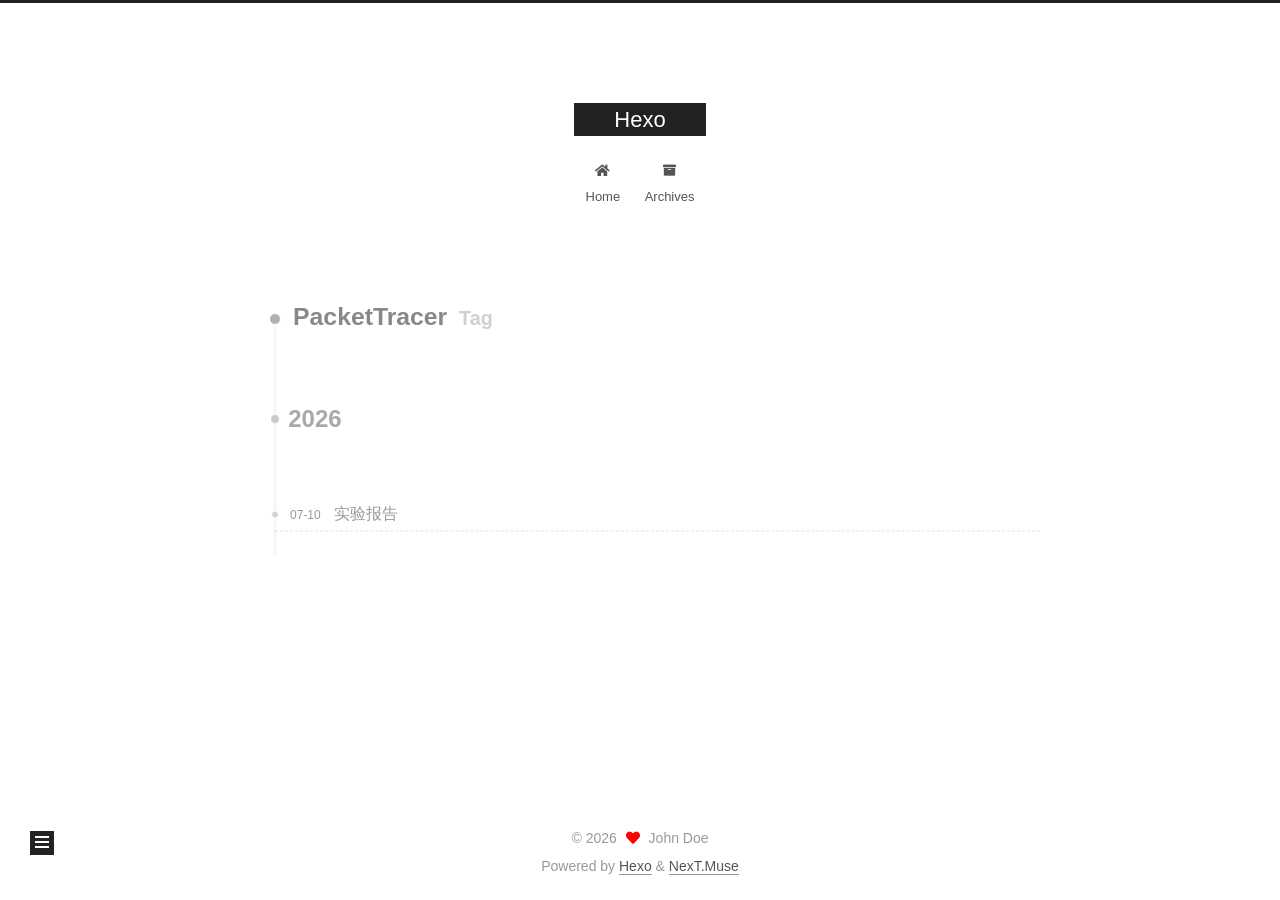
<file: tags/PacketTracer/index.html>
<!DOCTYPE html>
<html lang="en">
<head>
  <meta charset="UTF-8">
<meta name="viewport" content="width=device-width, initial-scale=1, maximum-scale=2">
<meta name="theme-color" content="#222">
<meta name="generator" content="Hexo 8.1.2">
  <link rel="apple-touch-icon" sizes="180x180" href="/images/apple-touch-icon-next.png">
  <link rel="icon" type="image/png" sizes="32x32" href="/images/favicon-32x32-next.png">
  <link rel="icon" type="image/png" sizes="16x16" href="/images/favicon-16x16-next.png">
  <link rel="mask-icon" href="/images/logo.svg" color="#222">

<link rel="stylesheet" href="/css/main.css">


<link rel="stylesheet" href="/lib/font-awesome/css/all.min.css">

<script id="hexo-configurations">
    var NexT = window.NexT || {};
    var CONFIG = {"hostname":"example.com","root":"/","scheme":"Muse","version":"7.8.0","exturl":false,"sidebar":{"position":"left","display":"post","padding":18,"offset":12,"onmobile":false},"copycode":{"enable":false,"show_result":false,"style":null},"back2top":{"enable":true,"sidebar":false,"scrollpercent":false},"bookmark":{"enable":false,"color":"#222","save":"auto"},"fancybox":false,"mediumzoom":false,"lazyload":false,"pangu":false,"comments":{"style":"tabs","active":null,"storage":true,"lazyload":false,"nav":null},"algolia":{"hits":{"per_page":10},"labels":{"input_placeholder":"Search for Posts","hits_empty":"We didn't find any results for the search: ${query}","hits_stats":"${hits} results found in ${time} ms"}},"localsearch":{"enable":false,"trigger":"auto","top_n_per_article":1,"unescape":false,"preload":false},"motion":{"enable":true,"async":false,"transition":{"post_block":"fadeIn","post_header":"slideDownIn","post_body":"slideDownIn","coll_header":"slideLeftIn","sidebar":"slideUpIn"}}};
  </script>

  <meta property="og:type" content="website">
<meta property="og:title" content="Hexo">
<meta property="og:url" content="http://example.com/tags/PacketTracer/index.html">
<meta property="og:site_name" content="Hexo">
<meta property="og:locale" content="en_US">
<meta property="article:author" content="John Doe">
<meta name="twitter:card" content="summary">

<link rel="canonical" href="http://example.com/tags/PacketTracer/">


<script id="page-configurations">
  // https://hexo.io/docs/variables.html
  CONFIG.page = {
    sidebar: "",
    isHome : false,
    isPost : false,
    lang   : 'en'
  };
</script>

  <title>Tag: PacketTracer | Hexo</title>
  






  <noscript>
  <style>
  .use-motion .brand,
  .use-motion .menu-item,
  .sidebar-inner,
  .use-motion .post-block,
  .use-motion .pagination,
  .use-motion .comments,
  .use-motion .post-header,
  .use-motion .post-body,
  .use-motion .collection-header { opacity: initial; }

  .use-motion .site-title,
  .use-motion .site-subtitle {
    opacity: initial;
    top: initial;
  }

  .use-motion .logo-line-before i { left: initial; }
  .use-motion .logo-line-after i { right: initial; }
  </style>
</noscript>

</head>

<body itemscope itemtype="http://schema.org/WebPage">
  <div class="container use-motion">
    <div class="headband"></div>

    <header class="header" itemscope itemtype="http://schema.org/WPHeader">
      <div class="header-inner"><div class="site-brand-container">
  <div class="site-nav-toggle">
    <div class="toggle" aria-label="Toggle navigation bar">
      <span class="toggle-line toggle-line-first"></span>
      <span class="toggle-line toggle-line-middle"></span>
      <span class="toggle-line toggle-line-last"></span>
    </div>
  </div>

  <div class="site-meta">

    <a href="/" class="brand" rel="start">
      <span class="logo-line-before"><i></i></span>
      <h1 class="site-title">Hexo</h1>
      <span class="logo-line-after"><i></i></span>
    </a>
  </div>

  <div class="site-nav-right">
    <div class="toggle popup-trigger">
    </div>
  </div>
</div>




<nav class="site-nav">
  <ul id="menu" class="main-menu menu">
        <li class="menu-item menu-item-home">

    <a href="/" rel="section"><i class="fa fa-home fa-fw"></i>Home</a>

  </li>
        <li class="menu-item menu-item-archives">

    <a href="/archives/" rel="section"><i class="fa fa-archive fa-fw"></i>Archives</a>

  </li>
  </ul>
</nav>




</div>
    </header>

    
  <div class="back-to-top">
    <i class="fa fa-arrow-up"></i>
    <span>0%</span>
  </div>


    <main class="main">
      <div class="main-inner">
        <div class="content-wrap">
          

          <div class="content tag">
            

  
  
  
  <div class="post-block">
    <div class="posts-collapse">
      <div class="collection-title">
        <h2 class="collection-header">PacketTracer
          <small>Tag</small>
        </h2>
      </div>

      
    <div class="collection-year">
      <span class="collection-header">2026</span>
    </div>

  <article itemscope itemtype="http://schema.org/Article">
    <header class="post-header">

      <div class="post-meta">
        <time itemprop="dateCreated"
              datetime="2026-07-10T10:00:00+08:00"
              content="2026-07-10">
          07-10
        </time>
      </div>

      <div class="post-title">
          <a class="post-title-link" href="/2026/07/10/lab%20report1/" itemprop="url">
            <span itemprop="name">实验报告</span>
          </a>
      </div>

    </header>
  </article>

    </div>
  </div>
  
  
  

  



          </div>
          

<script>
  window.addEventListener('tabs:register', () => {
    let { activeClass } = CONFIG.comments;
    if (CONFIG.comments.storage) {
      activeClass = localStorage.getItem('comments_active') || activeClass;
    }
    if (activeClass) {
      let activeTab = document.querySelector(`a[href="#comment-${activeClass}"]`);
      if (activeTab) {
        activeTab.click();
      }
    }
  });
  if (CONFIG.comments.storage) {
    window.addEventListener('tabs:click', event => {
      if (!event.target.matches('.tabs-comment .tab-content .tab-pane')) return;
      let commentClass = event.target.classList[1];
      localStorage.setItem('comments_active', commentClass);
    });
  }
</script>

        </div>
          
  
  <div class="toggle sidebar-toggle">
    <span class="toggle-line toggle-line-first"></span>
    <span class="toggle-line toggle-line-middle"></span>
    <span class="toggle-line toggle-line-last"></span>
  </div>

  <aside class="sidebar">
    <div class="sidebar-inner">

      <ul class="sidebar-nav motion-element">
        <li class="sidebar-nav-toc">
          Table of Contents
        </li>
        <li class="sidebar-nav-overview">
          Overview
        </li>
      </ul>

      <!--noindex-->
      <div class="post-toc-wrap sidebar-panel">
      </div>
      <!--/noindex-->

      <div class="site-overview-wrap sidebar-panel">
        <div class="site-author motion-element" itemprop="author" itemscope itemtype="http://schema.org/Person">
  <p class="site-author-name" itemprop="name">John Doe</p>
  <div class="site-description" itemprop="description"></div>
</div>
<div class="site-state-wrap motion-element">
  <nav class="site-state">
      <div class="site-state-item site-state-posts">
          <a href="/archives/">
        
          <span class="site-state-item-count">1</span>
          <span class="site-state-item-name">posts</span>
        </a>
      </div>
      <div class="site-state-item site-state-categories">
        <span class="site-state-item-count">1</span>
        <span class="site-state-item-name">categories</span>
      </div>
      <div class="site-state-item site-state-tags">
        <span class="site-state-item-count">2</span>
        <span class="site-state-item-name">tags</span>
      </div>
  </nav>
</div>



      </div>

    </div>
  </aside>
  <div id="sidebar-dimmer"></div>


      </div>
    </main>

    <footer class="footer">
      <div class="footer-inner">
        

        

<div class="copyright">
  
  &copy; 
  <span itemprop="copyrightYear">2026</span>
  <span class="with-love">
    <i class="fa fa-heart"></i>
  </span>
  <span class="author" itemprop="copyrightHolder">John Doe</span>
</div>
  <div class="powered-by">Powered by <a href="https://hexo.io/" class="theme-link" rel="noopener" target="_blank">Hexo</a> & <a href="https://muse.theme-next.org/" class="theme-link" rel="noopener" target="_blank">NexT.Muse</a>
  </div>

        








      </div>
    </footer>
  </div>

  
  <script src="/lib/anime.min.js"></script>
  <script src="/lib/velocity/velocity.min.js"></script>
  <script src="/lib/velocity/velocity.ui.min.js"></script>

<script src="/js/utils.js"></script>

<script src="/js/motion.js"></script>


<script src="/js/schemes/muse.js"></script>


<script src="/js/next-boot.js"></script>




  















  

  

</body>
</html>
</file>
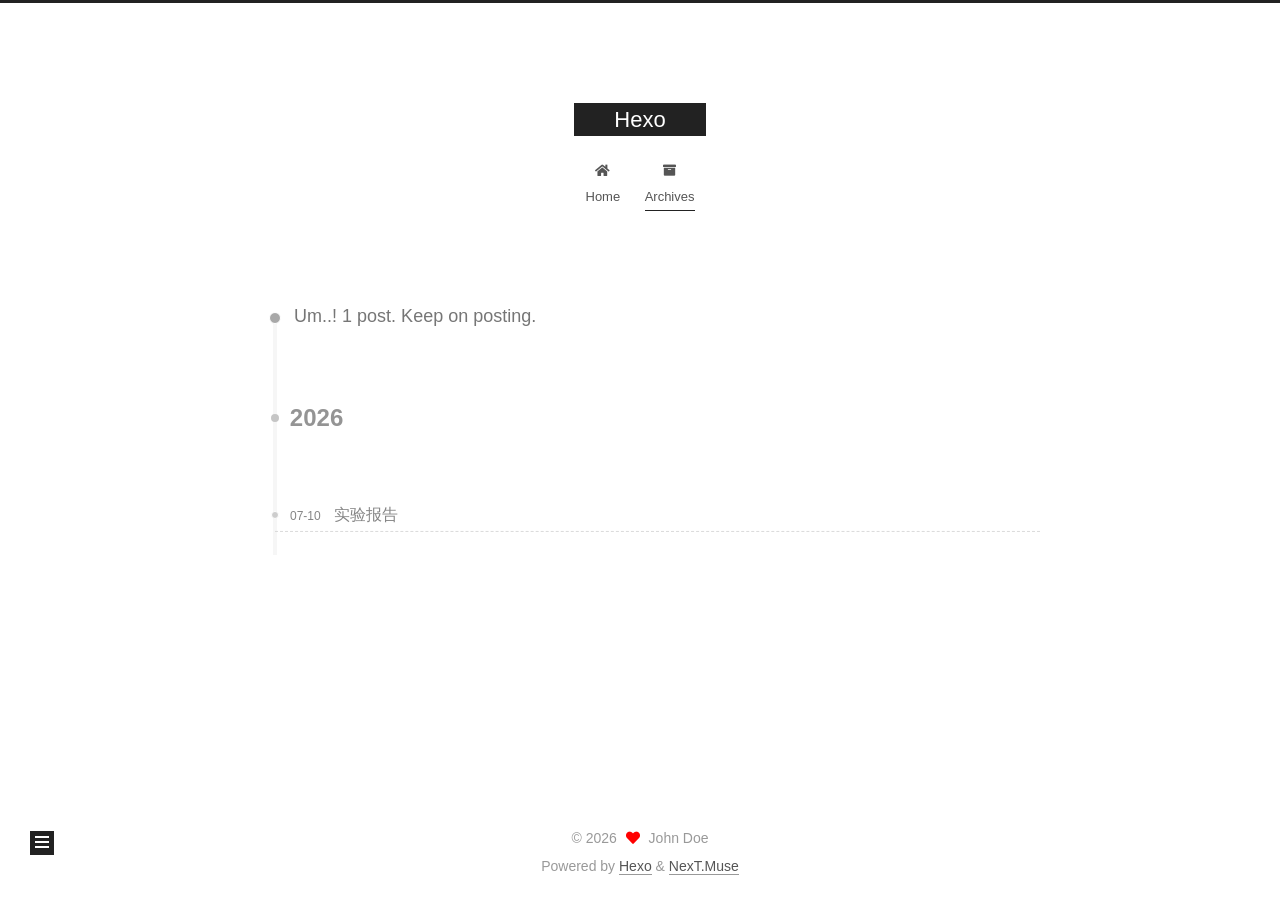
<file: archives/2026/07/index.html>
<!DOCTYPE html>
<html lang="en">
<head>
  <meta charset="UTF-8">
<meta name="viewport" content="width=device-width, initial-scale=1, maximum-scale=2">
<meta name="theme-color" content="#222">
<meta name="generator" content="Hexo 8.1.2">
  <link rel="apple-touch-icon" sizes="180x180" href="/images/apple-touch-icon-next.png">
  <link rel="icon" type="image/png" sizes="32x32" href="/images/favicon-32x32-next.png">
  <link rel="icon" type="image/png" sizes="16x16" href="/images/favicon-16x16-next.png">
  <link rel="mask-icon" href="/images/logo.svg" color="#222">

<link rel="stylesheet" href="/css/main.css">


<link rel="stylesheet" href="/lib/font-awesome/css/all.min.css">

<script id="hexo-configurations">
    var NexT = window.NexT || {};
    var CONFIG = {"hostname":"example.com","root":"/","scheme":"Muse","version":"7.8.0","exturl":false,"sidebar":{"position":"left","display":"post","padding":18,"offset":12,"onmobile":false},"copycode":{"enable":false,"show_result":false,"style":null},"back2top":{"enable":true,"sidebar":false,"scrollpercent":false},"bookmark":{"enable":false,"color":"#222","save":"auto"},"fancybox":false,"mediumzoom":false,"lazyload":false,"pangu":false,"comments":{"style":"tabs","active":null,"storage":true,"lazyload":false,"nav":null},"algolia":{"hits":{"per_page":10},"labels":{"input_placeholder":"Search for Posts","hits_empty":"We didn't find any results for the search: ${query}","hits_stats":"${hits} results found in ${time} ms"}},"localsearch":{"enable":false,"trigger":"auto","top_n_per_article":1,"unescape":false,"preload":false},"motion":{"enable":true,"async":false,"transition":{"post_block":"fadeIn","post_header":"slideDownIn","post_body":"slideDownIn","coll_header":"slideLeftIn","sidebar":"slideUpIn"}}};
  </script>

  <meta property="og:type" content="website">
<meta property="og:title" content="Hexo">
<meta property="og:url" content="http://example.com/archives/2026/07/index.html">
<meta property="og:site_name" content="Hexo">
<meta property="og:locale" content="en_US">
<meta property="article:author" content="John Doe">
<meta name="twitter:card" content="summary">

<link rel="canonical" href="http://example.com/archives/2026/07/">


<script id="page-configurations">
  // https://hexo.io/docs/variables.html
  CONFIG.page = {
    sidebar: "",
    isHome : false,
    isPost : false,
    lang   : 'en'
  };
</script>

  <title>Archive | Hexo</title>
  






  <noscript>
  <style>
  .use-motion .brand,
  .use-motion .menu-item,
  .sidebar-inner,
  .use-motion .post-block,
  .use-motion .pagination,
  .use-motion .comments,
  .use-motion .post-header,
  .use-motion .post-body,
  .use-motion .collection-header { opacity: initial; }

  .use-motion .site-title,
  .use-motion .site-subtitle {
    opacity: initial;
    top: initial;
  }

  .use-motion .logo-line-before i { left: initial; }
  .use-motion .logo-line-after i { right: initial; }
  </style>
</noscript>

</head>

<body itemscope itemtype="http://schema.org/WebPage">
  <div class="container use-motion">
    <div class="headband"></div>

    <header class="header" itemscope itemtype="http://schema.org/WPHeader">
      <div class="header-inner"><div class="site-brand-container">
  <div class="site-nav-toggle">
    <div class="toggle" aria-label="Toggle navigation bar">
      <span class="toggle-line toggle-line-first"></span>
      <span class="toggle-line toggle-line-middle"></span>
      <span class="toggle-line toggle-line-last"></span>
    </div>
  </div>

  <div class="site-meta">

    <a href="/" class="brand" rel="start">
      <span class="logo-line-before"><i></i></span>
      <h1 class="site-title">Hexo</h1>
      <span class="logo-line-after"><i></i></span>
    </a>
  </div>

  <div class="site-nav-right">
    <div class="toggle popup-trigger">
    </div>
  </div>
</div>




<nav class="site-nav">
  <ul id="menu" class="main-menu menu">
        <li class="menu-item menu-item-home">

    <a href="/" rel="section"><i class="fa fa-home fa-fw"></i>Home</a>

  </li>
        <li class="menu-item menu-item-archives">

    <a href="/archives/" rel="section"><i class="fa fa-archive fa-fw"></i>Archives</a>

  </li>
  </ul>
</nav>




</div>
    </header>

    
  <div class="back-to-top">
    <i class="fa fa-arrow-up"></i>
    <span>0%</span>
  </div>


    <main class="main">
      <div class="main-inner">
        <div class="content-wrap">
          

          <div class="content archive">
            

  
  
  
  <div class="post-block">
    <div class="posts-collapse">
      <div class="collection-title">
        <span class="collection-header">Um..! 1 post. Keep on posting.</span>
      </div>

      
    <div class="collection-year">
      <span class="collection-header">2026</span>
    </div>

  <article itemscope itemtype="http://schema.org/Article">
    <header class="post-header">

      <div class="post-meta">
        <time itemprop="dateCreated"
              datetime="2026-07-10T10:00:00+08:00"
              content="2026-07-10">
          07-10
        </time>
      </div>

      <div class="post-title">
          <a class="post-title-link" href="/2026/07/10/lab%20report1/" itemprop="url">
            <span itemprop="name">实验报告</span>
          </a>
      </div>

    </header>
  </article>


    </div>
  </div>
  
  
  

  



          </div>
          

<script>
  window.addEventListener('tabs:register', () => {
    let { activeClass } = CONFIG.comments;
    if (CONFIG.comments.storage) {
      activeClass = localStorage.getItem('comments_active') || activeClass;
    }
    if (activeClass) {
      let activeTab = document.querySelector(`a[href="#comment-${activeClass}"]`);
      if (activeTab) {
        activeTab.click();
      }
    }
  });
  if (CONFIG.comments.storage) {
    window.addEventListener('tabs:click', event => {
      if (!event.target.matches('.tabs-comment .tab-content .tab-pane')) return;
      let commentClass = event.target.classList[1];
      localStorage.setItem('comments_active', commentClass);
    });
  }
</script>

        </div>
          
  
  <div class="toggle sidebar-toggle">
    <span class="toggle-line toggle-line-first"></span>
    <span class="toggle-line toggle-line-middle"></span>
    <span class="toggle-line toggle-line-last"></span>
  </div>

  <aside class="sidebar">
    <div class="sidebar-inner">

      <ul class="sidebar-nav motion-element">
        <li class="sidebar-nav-toc">
          Table of Contents
        </li>
        <li class="sidebar-nav-overview">
          Overview
        </li>
      </ul>

      <!--noindex-->
      <div class="post-toc-wrap sidebar-panel">
      </div>
      <!--/noindex-->

      <div class="site-overview-wrap sidebar-panel">
        <div class="site-author motion-element" itemprop="author" itemscope itemtype="http://schema.org/Person">
  <p class="site-author-name" itemprop="name">John Doe</p>
  <div class="site-description" itemprop="description"></div>
</div>
<div class="site-state-wrap motion-element">
  <nav class="site-state">
      <div class="site-state-item site-state-posts">
          <a href="/archives/">
        
          <span class="site-state-item-count">1</span>
          <span class="site-state-item-name">posts</span>
        </a>
      </div>
      <div class="site-state-item site-state-categories">
        <span class="site-state-item-count">1</span>
        <span class="site-state-item-name">categories</span>
      </div>
      <div class="site-state-item site-state-tags">
        <span class="site-state-item-count">2</span>
        <span class="site-state-item-name">tags</span>
      </div>
  </nav>
</div>



      </div>

    </div>
  </aside>
  <div id="sidebar-dimmer"></div>


      </div>
    </main>

    <footer class="footer">
      <div class="footer-inner">
        

        

<div class="copyright">
  
  &copy; 
  <span itemprop="copyrightYear">2026</span>
  <span class="with-love">
    <i class="fa fa-heart"></i>
  </span>
  <span class="author" itemprop="copyrightHolder">John Doe</span>
</div>
  <div class="powered-by">Powered by <a href="https://hexo.io/" class="theme-link" rel="noopener" target="_blank">Hexo</a> & <a href="https://muse.theme-next.org/" class="theme-link" rel="noopener" target="_blank">NexT.Muse</a>
  </div>

        








      </div>
    </footer>
  </div>

  
  <script src="/lib/anime.min.js"></script>
  <script src="/lib/velocity/velocity.min.js"></script>
  <script src="/lib/velocity/velocity.ui.min.js"></script>

<script src="/js/utils.js"></script>

<script src="/js/motion.js"></script>


<script src="/js/schemes/muse.js"></script>


<script src="/js/next-boot.js"></script>




  















  

  

</body>
</html>
</file>
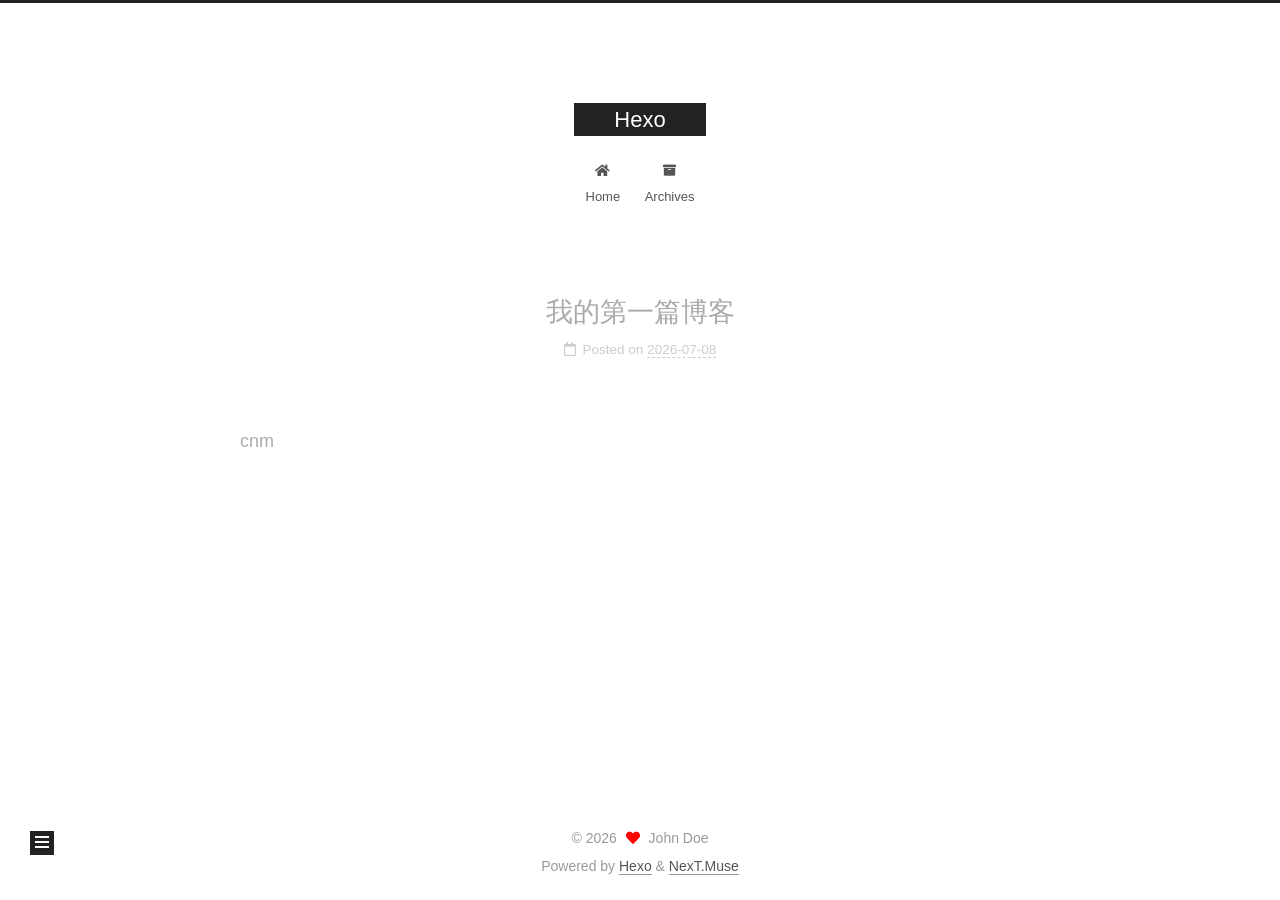
<file: 2026/07/08/徐正浩/index.html>
<!DOCTYPE html>
<html lang="en">
<head>
  <meta charset="UTF-8">
<meta name="viewport" content="width=device-width, initial-scale=1, maximum-scale=2">
<meta name="theme-color" content="#222">
<meta name="generator" content="Hexo 8.1.2">
  <link rel="apple-touch-icon" sizes="180x180" href="/images/apple-touch-icon-next.png">
  <link rel="icon" type="image/png" sizes="32x32" href="/images/favicon-32x32-next.png">
  <link rel="icon" type="image/png" sizes="16x16" href="/images/favicon-16x16-next.png">
  <link rel="mask-icon" href="/images/logo.svg" color="#222">

<link rel="stylesheet" href="/css/main.css">


<link rel="stylesheet" href="/lib/font-awesome/css/all.min.css">

<script id="hexo-configurations">
    var NexT = window.NexT || {};
    var CONFIG = {"hostname":"example.com","root":"/","scheme":"Muse","version":"7.8.0","exturl":false,"sidebar":{"position":"left","display":"post","padding":18,"offset":12,"onmobile":false},"copycode":{"enable":false,"show_result":false,"style":null},"back2top":{"enable":true,"sidebar":false,"scrollpercent":false},"bookmark":{"enable":false,"color":"#222","save":"auto"},"fancybox":false,"mediumzoom":false,"lazyload":false,"pangu":false,"comments":{"style":"tabs","active":null,"storage":true,"lazyload":false,"nav":null},"algolia":{"hits":{"per_page":10},"labels":{"input_placeholder":"Search for Posts","hits_empty":"We didn't find any results for the search: ${query}","hits_stats":"${hits} results found in ${time} ms"}},"localsearch":{"enable":false,"trigger":"auto","top_n_per_article":1,"unescape":false,"preload":false},"motion":{"enable":true,"async":false,"transition":{"post_block":"fadeIn","post_header":"slideDownIn","post_body":"slideDownIn","coll_header":"slideLeftIn","sidebar":"slideUpIn"}}};
  </script>

  <meta name="description" content="cnm">
<meta property="og:type" content="article">
<meta property="og:title" content="我的第一篇博客">
<meta property="og:url" content="http://example.com/2026/07/08/%E5%BE%90%E6%AD%A3%E6%B5%A9/index.html">
<meta property="og:site_name" content="Hexo">
<meta property="og:description" content="cnm">
<meta property="og:locale" content="en_US">
<meta property="article:published_time" content="2026-07-08T11:51:43.000Z">
<meta property="article:modified_time" content="2026-07-08T11:52:24.288Z">
<meta property="article:author" content="John Doe">
<meta name="twitter:card" content="summary">

<link rel="canonical" href="http://example.com/2026/07/08/%E5%BE%90%E6%AD%A3%E6%B5%A9/">


<script id="page-configurations">
  // https://hexo.io/docs/variables.html
  CONFIG.page = {
    sidebar: "",
    isHome : false,
    isPost : true,
    lang   : 'en'
  };
</script>

  <title>我的第一篇博客 | Hexo</title>
  






  <noscript>
  <style>
  .use-motion .brand,
  .use-motion .menu-item,
  .sidebar-inner,
  .use-motion .post-block,
  .use-motion .pagination,
  .use-motion .comments,
  .use-motion .post-header,
  .use-motion .post-body,
  .use-motion .collection-header { opacity: initial; }

  .use-motion .site-title,
  .use-motion .site-subtitle {
    opacity: initial;
    top: initial;
  }

  .use-motion .logo-line-before i { left: initial; }
  .use-motion .logo-line-after i { right: initial; }
  </style>
</noscript>

</head>

<body itemscope itemtype="http://schema.org/WebPage">
  <div class="container use-motion">
    <div class="headband"></div>

    <header class="header" itemscope itemtype="http://schema.org/WPHeader">
      <div class="header-inner"><div class="site-brand-container">
  <div class="site-nav-toggle">
    <div class="toggle" aria-label="Toggle navigation bar">
      <span class="toggle-line toggle-line-first"></span>
      <span class="toggle-line toggle-line-middle"></span>
      <span class="toggle-line toggle-line-last"></span>
    </div>
  </div>

  <div class="site-meta">

    <a href="/" class="brand" rel="start">
      <span class="logo-line-before"><i></i></span>
      <h1 class="site-title">Hexo</h1>
      <span class="logo-line-after"><i></i></span>
    </a>
  </div>

  <div class="site-nav-right">
    <div class="toggle popup-trigger">
    </div>
  </div>
</div>




<nav class="site-nav">
  <ul id="menu" class="main-menu menu">
        <li class="menu-item menu-item-home">

    <a href="/" rel="section"><i class="fa fa-home fa-fw"></i>Home</a>

  </li>
        <li class="menu-item menu-item-archives">

    <a href="/archives/" rel="section"><i class="fa fa-archive fa-fw"></i>Archives</a>

  </li>
  </ul>
</nav>




</div>
    </header>

    
  <div class="back-to-top">
    <i class="fa fa-arrow-up"></i>
    <span>0%</span>
  </div>


    <main class="main">
      <div class="main-inner">
        <div class="content-wrap">
          

          <div class="content post posts-expand">
            

    
  
  
  <article itemscope itemtype="http://schema.org/Article" class="post-block" lang="en">
    <link itemprop="mainEntityOfPage" href="http://example.com/2026/07/08/%E5%BE%90%E6%AD%A3%E6%B5%A9/">

    <span hidden itemprop="author" itemscope itemtype="http://schema.org/Person">
      <meta itemprop="image" content="/images/avatar.gif">
      <meta itemprop="name" content="John Doe">
      <meta itemprop="description" content="">
    </span>

    <span hidden itemprop="publisher" itemscope itemtype="http://schema.org/Organization">
      <meta itemprop="name" content="Hexo">
    </span>
      <header class="post-header">
        <h1 class="post-title" itemprop="name headline">
          我的第一篇博客
        </h1>

        <div class="post-meta">
            <span class="post-meta-item">
              <span class="post-meta-item-icon">
                <i class="far fa-calendar"></i>
              </span>
              <span class="post-meta-item-text">Posted on</span>
              

              <time title="Created: 2026-07-08 19:51:43 / Modified: 19:52:24" itemprop="dateCreated datePublished" datetime="2026-07-08T19:51:43+08:00">2026-07-08</time>
            </span>

          

        </div>
      </header>

    
    
    
    <div class="post-body" itemprop="articleBody">

      
        <p>cnm</p>

    </div>

    
    
    

      <footer class="post-footer">

        


        
      </footer>
    
  </article>
  
  
  



          </div>
          

<script>
  window.addEventListener('tabs:register', () => {
    let { activeClass } = CONFIG.comments;
    if (CONFIG.comments.storage) {
      activeClass = localStorage.getItem('comments_active') || activeClass;
    }
    if (activeClass) {
      let activeTab = document.querySelector(`a[href="#comment-${activeClass}"]`);
      if (activeTab) {
        activeTab.click();
      }
    }
  });
  if (CONFIG.comments.storage) {
    window.addEventListener('tabs:click', event => {
      if (!event.target.matches('.tabs-comment .tab-content .tab-pane')) return;
      let commentClass = event.target.classList[1];
      localStorage.setItem('comments_active', commentClass);
    });
  }
</script>

        </div>
          
  
  <div class="toggle sidebar-toggle">
    <span class="toggle-line toggle-line-first"></span>
    <span class="toggle-line toggle-line-middle"></span>
    <span class="toggle-line toggle-line-last"></span>
  </div>

  <aside class="sidebar">
    <div class="sidebar-inner">

      <ul class="sidebar-nav motion-element">
        <li class="sidebar-nav-toc">
          Table of Contents
        </li>
        <li class="sidebar-nav-overview">
          Overview
        </li>
      </ul>

      <!--noindex-->
      <div class="post-toc-wrap sidebar-panel">
      </div>
      <!--/noindex-->

      <div class="site-overview-wrap sidebar-panel">
        <div class="site-author motion-element" itemprop="author" itemscope itemtype="http://schema.org/Person">
  <p class="site-author-name" itemprop="name">John Doe</p>
  <div class="site-description" itemprop="description"></div>
</div>
<div class="site-state-wrap motion-element">
  <nav class="site-state">
      <div class="site-state-item site-state-posts">
          <a href="/archives/">
        
          <span class="site-state-item-count">1</span>
          <span class="site-state-item-name">posts</span>
        </a>
      </div>
  </nav>
</div>



      </div>

    </div>
  </aside>
  <div id="sidebar-dimmer"></div>


      </div>
    </main>

    <footer class="footer">
      <div class="footer-inner">
        

        

<div class="copyright">
  
  &copy; 
  <span itemprop="copyrightYear">2026</span>
  <span class="with-love">
    <i class="fa fa-heart"></i>
  </span>
  <span class="author" itemprop="copyrightHolder">John Doe</span>
</div>
  <div class="powered-by">Powered by <a href="https://hexo.io/" class="theme-link" rel="noopener" target="_blank">Hexo</a> & <a href="https://muse.theme-next.org/" class="theme-link" rel="noopener" target="_blank">NexT.Muse</a>
  </div>

        








      </div>
    </footer>
  </div>

  
  <script src="/lib/anime.min.js"></script>
  <script src="/lib/velocity/velocity.min.js"></script>
  <script src="/lib/velocity/velocity.ui.min.js"></script>

<script src="/js/utils.js"></script>

<script src="/js/motion.js"></script>


<script src="/js/schemes/muse.js"></script>


<script src="/js/next-boot.js"></script>




  















  

  

</body>
</html>
</file>
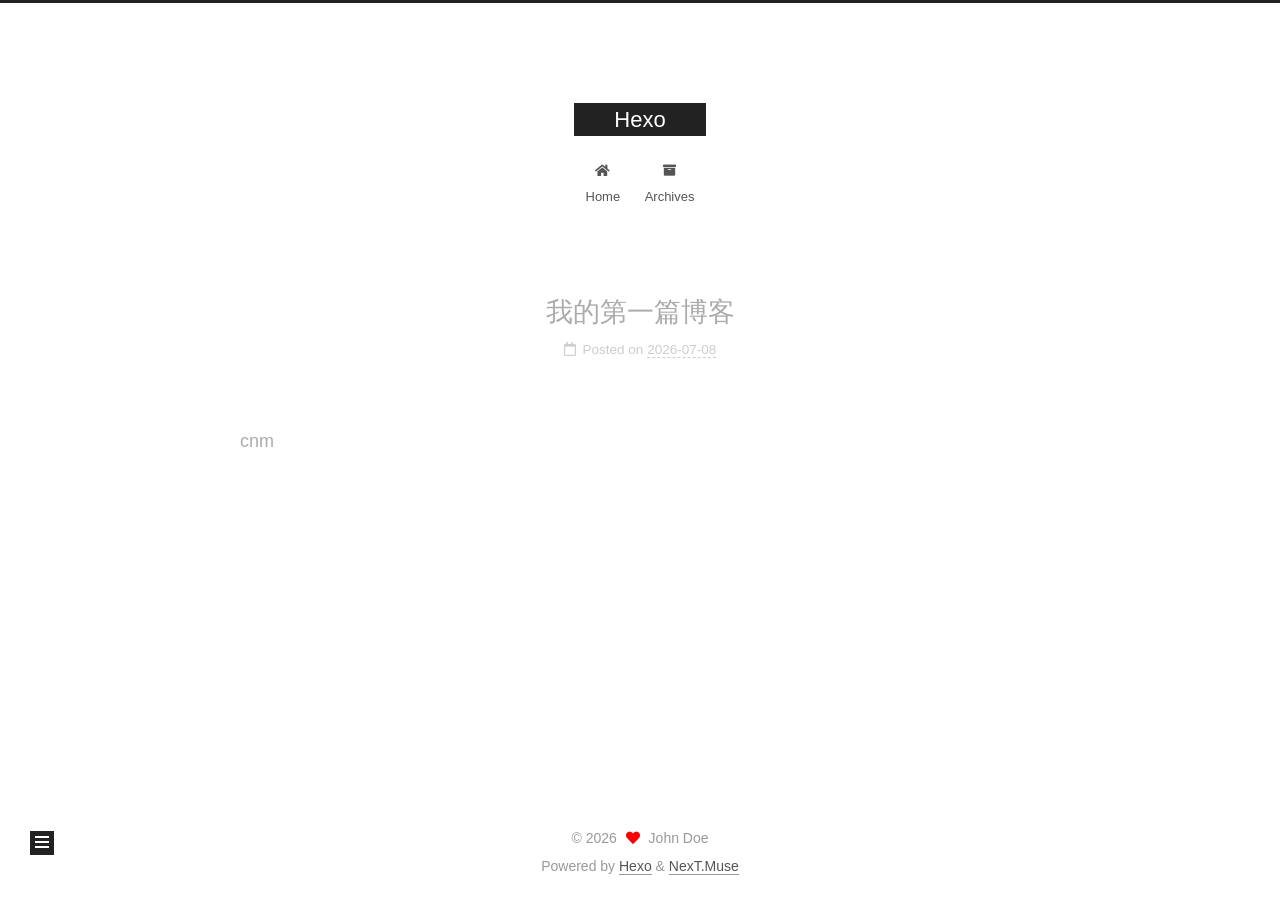
<file: 2026/07/08/我的第一篇博客/index.html>
<!DOCTYPE html>
<html lang="en">
<head>
  <meta charset="UTF-8">
<meta name="viewport" content="width=device-width, initial-scale=1, maximum-scale=2">
<meta name="theme-color" content="#222">
<meta name="generator" content="Hexo 8.1.2">
  <link rel="apple-touch-icon" sizes="180x180" href="/images/apple-touch-icon-next.png">
  <link rel="icon" type="image/png" sizes="32x32" href="/images/favicon-32x32-next.png">
  <link rel="icon" type="image/png" sizes="16x16" href="/images/favicon-16x16-next.png">
  <link rel="mask-icon" href="/images/logo.svg" color="#222">

<link rel="stylesheet" href="/css/main.css">


<link rel="stylesheet" href="/lib/font-awesome/css/all.min.css">

<script id="hexo-configurations">
    var NexT = window.NexT || {};
    var CONFIG = {"hostname":"example.com","root":"/","scheme":"Muse","version":"7.8.0","exturl":false,"sidebar":{"position":"left","display":"post","padding":18,"offset":12,"onmobile":false},"copycode":{"enable":false,"show_result":false,"style":null},"back2top":{"enable":true,"sidebar":false,"scrollpercent":false},"bookmark":{"enable":false,"color":"#222","save":"auto"},"fancybox":false,"mediumzoom":false,"lazyload":false,"pangu":false,"comments":{"style":"tabs","active":null,"storage":true,"lazyload":false,"nav":null},"algolia":{"hits":{"per_page":10},"labels":{"input_placeholder":"Search for Posts","hits_empty":"We didn't find any results for the search: ${query}","hits_stats":"${hits} results found in ${time} ms"}},"localsearch":{"enable":false,"trigger":"auto","top_n_per_article":1,"unescape":false,"preload":false},"motion":{"enable":true,"async":false,"transition":{"post_block":"fadeIn","post_header":"slideDownIn","post_body":"slideDownIn","coll_header":"slideLeftIn","sidebar":"slideUpIn"}}};
  </script>

  <meta name="description" content="cnm">
<meta property="og:type" content="article">
<meta property="og:title" content="我的第一篇博客">
<meta property="og:url" content="http://example.com/2026/07/08/%E6%88%91%E7%9A%84%E7%AC%AC%E4%B8%80%E7%AF%87%E5%8D%9A%E5%AE%A2/index.html">
<meta property="og:site_name" content="Hexo">
<meta property="og:description" content="cnm">
<meta property="og:locale" content="en_US">
<meta property="article:published_time" content="2026-07-08T11:51:43.000Z">
<meta property="article:modified_time" content="2026-07-08T11:52:24.288Z">
<meta property="article:author" content="John Doe">
<meta name="twitter:card" content="summary">

<link rel="canonical" href="http://example.com/2026/07/08/%E6%88%91%E7%9A%84%E7%AC%AC%E4%B8%80%E7%AF%87%E5%8D%9A%E5%AE%A2/">


<script id="page-configurations">
  // https://hexo.io/docs/variables.html
  CONFIG.page = {
    sidebar: "",
    isHome : false,
    isPost : true,
    lang   : 'en'
  };
</script>

  <title>我的第一篇博客 | Hexo</title>
  






  <noscript>
  <style>
  .use-motion .brand,
  .use-motion .menu-item,
  .sidebar-inner,
  .use-motion .post-block,
  .use-motion .pagination,
  .use-motion .comments,
  .use-motion .post-header,
  .use-motion .post-body,
  .use-motion .collection-header { opacity: initial; }

  .use-motion .site-title,
  .use-motion .site-subtitle {
    opacity: initial;
    top: initial;
  }

  .use-motion .logo-line-before i { left: initial; }
  .use-motion .logo-line-after i { right: initial; }
  </style>
</noscript>

</head>

<body itemscope itemtype="http://schema.org/WebPage">
  <div class="container use-motion">
    <div class="headband"></div>

    <header class="header" itemscope itemtype="http://schema.org/WPHeader">
      <div class="header-inner"><div class="site-brand-container">
  <div class="site-nav-toggle">
    <div class="toggle" aria-label="Toggle navigation bar">
      <span class="toggle-line toggle-line-first"></span>
      <span class="toggle-line toggle-line-middle"></span>
      <span class="toggle-line toggle-line-last"></span>
    </div>
  </div>

  <div class="site-meta">

    <a href="/" class="brand" rel="start">
      <span class="logo-line-before"><i></i></span>
      <h1 class="site-title">Hexo</h1>
      <span class="logo-line-after"><i></i></span>
    </a>
  </div>

  <div class="site-nav-right">
    <div class="toggle popup-trigger">
    </div>
  </div>
</div>




<nav class="site-nav">
  <ul id="menu" class="main-menu menu">
        <li class="menu-item menu-item-home">

    <a href="/" rel="section"><i class="fa fa-home fa-fw"></i>Home</a>

  </li>
        <li class="menu-item menu-item-archives">

    <a href="/archives/" rel="section"><i class="fa fa-archive fa-fw"></i>Archives</a>

  </li>
  </ul>
</nav>




</div>
    </header>

    
  <div class="back-to-top">
    <i class="fa fa-arrow-up"></i>
    <span>0%</span>
  </div>


    <main class="main">
      <div class="main-inner">
        <div class="content-wrap">
          

          <div class="content post posts-expand">
            

    
  
  
  <article itemscope itemtype="http://schema.org/Article" class="post-block" lang="en">
    <link itemprop="mainEntityOfPage" href="http://example.com/2026/07/08/%E6%88%91%E7%9A%84%E7%AC%AC%E4%B8%80%E7%AF%87%E5%8D%9A%E5%AE%A2/">

    <span hidden itemprop="author" itemscope itemtype="http://schema.org/Person">
      <meta itemprop="image" content="/images/avatar.gif">
      <meta itemprop="name" content="John Doe">
      <meta itemprop="description" content="">
    </span>

    <span hidden itemprop="publisher" itemscope itemtype="http://schema.org/Organization">
      <meta itemprop="name" content="Hexo">
    </span>
      <header class="post-header">
        <h1 class="post-title" itemprop="name headline">
          我的第一篇博客
        </h1>

        <div class="post-meta">
            <span class="post-meta-item">
              <span class="post-meta-item-icon">
                <i class="far fa-calendar"></i>
              </span>
              <span class="post-meta-item-text">Posted on</span>
              

              <time title="Created: 2026-07-08 19:51:43 / Modified: 19:52:24" itemprop="dateCreated datePublished" datetime="2026-07-08T19:51:43+08:00">2026-07-08</time>
            </span>

          

        </div>
      </header>

    
    
    
    <div class="post-body" itemprop="articleBody">

      
        <p>cnm</p>

    </div>

    
    
    

      <footer class="post-footer">

        


        
      </footer>
    
  </article>
  
  
  



          </div>
          

<script>
  window.addEventListener('tabs:register', () => {
    let { activeClass } = CONFIG.comments;
    if (CONFIG.comments.storage) {
      activeClass = localStorage.getItem('comments_active') || activeClass;
    }
    if (activeClass) {
      let activeTab = document.querySelector(`a[href="#comment-${activeClass}"]`);
      if (activeTab) {
        activeTab.click();
      }
    }
  });
  if (CONFIG.comments.storage) {
    window.addEventListener('tabs:click', event => {
      if (!event.target.matches('.tabs-comment .tab-content .tab-pane')) return;
      let commentClass = event.target.classList[1];
      localStorage.setItem('comments_active', commentClass);
    });
  }
</script>

        </div>
          
  
  <div class="toggle sidebar-toggle">
    <span class="toggle-line toggle-line-first"></span>
    <span class="toggle-line toggle-line-middle"></span>
    <span class="toggle-line toggle-line-last"></span>
  </div>

  <aside class="sidebar">
    <div class="sidebar-inner">

      <ul class="sidebar-nav motion-element">
        <li class="sidebar-nav-toc">
          Table of Contents
        </li>
        <li class="sidebar-nav-overview">
          Overview
        </li>
      </ul>

      <!--noindex-->
      <div class="post-toc-wrap sidebar-panel">
      </div>
      <!--/noindex-->

      <div class="site-overview-wrap sidebar-panel">
        <div class="site-author motion-element" itemprop="author" itemscope itemtype="http://schema.org/Person">
  <p class="site-author-name" itemprop="name">John Doe</p>
  <div class="site-description" itemprop="description"></div>
</div>
<div class="site-state-wrap motion-element">
  <nav class="site-state">
      <div class="site-state-item site-state-posts">
          <a href="/archives/">
        
          <span class="site-state-item-count">1</span>
          <span class="site-state-item-name">posts</span>
        </a>
      </div>
  </nav>
</div>



      </div>

    </div>
  </aside>
  <div id="sidebar-dimmer"></div>


      </div>
    </main>

    <footer class="footer">
      <div class="footer-inner">
        

        

<div class="copyright">
  
  &copy; 
  <span itemprop="copyrightYear">2026</span>
  <span class="with-love">
    <i class="fa fa-heart"></i>
  </span>
  <span class="author" itemprop="copyrightHolder">John Doe</span>
</div>
  <div class="powered-by">Powered by <a href="https://hexo.io/" class="theme-link" rel="noopener" target="_blank">Hexo</a> & <a href="https://muse.theme-next.org/" class="theme-link" rel="noopener" target="_blank">NexT.Muse</a>
  </div>

        








      </div>
    </footer>
  </div>

  
  <script src="/lib/anime.min.js"></script>
  <script src="/lib/velocity/velocity.min.js"></script>
  <script src="/lib/velocity/velocity.ui.min.js"></script>

<script src="/js/utils.js"></script>

<script src="/js/motion.js"></script>


<script src="/js/schemes/muse.js"></script>


<script src="/js/next-boot.js"></script>




  















  

  

</body>
</html>
</file>
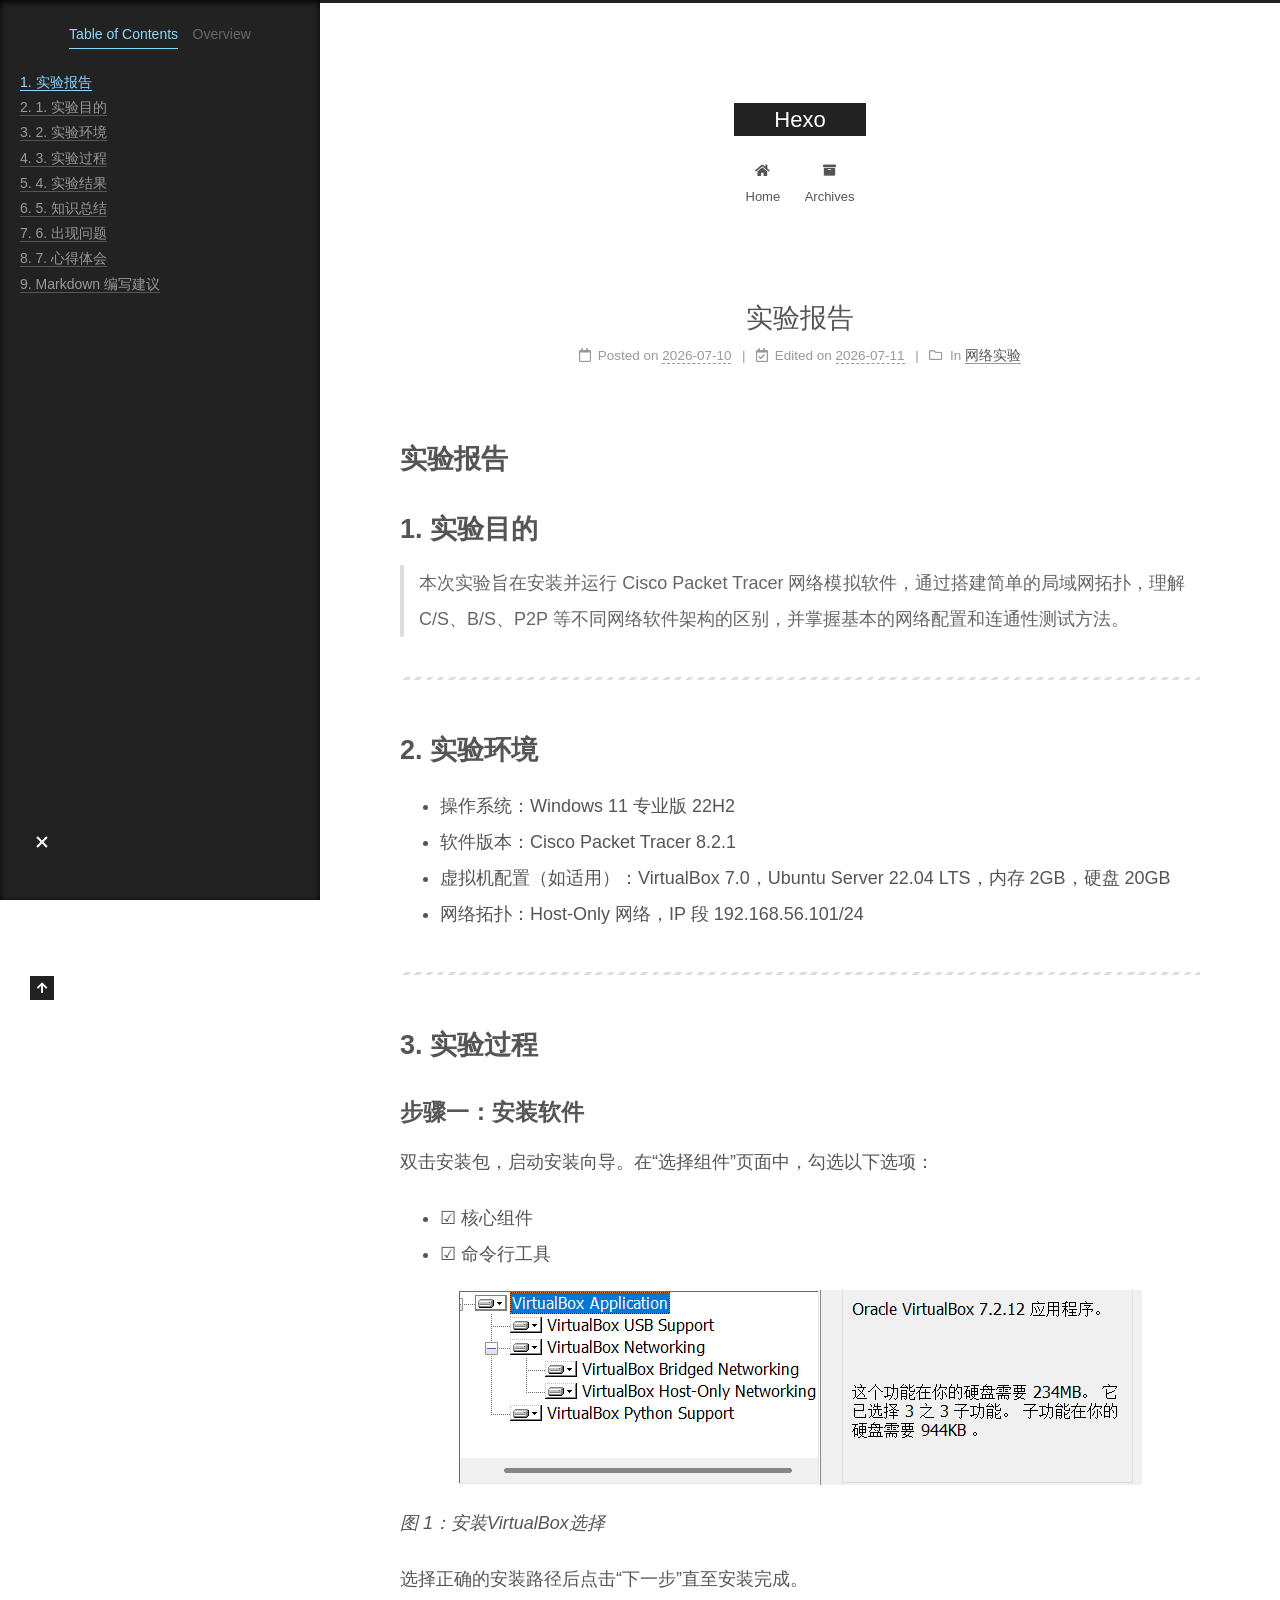
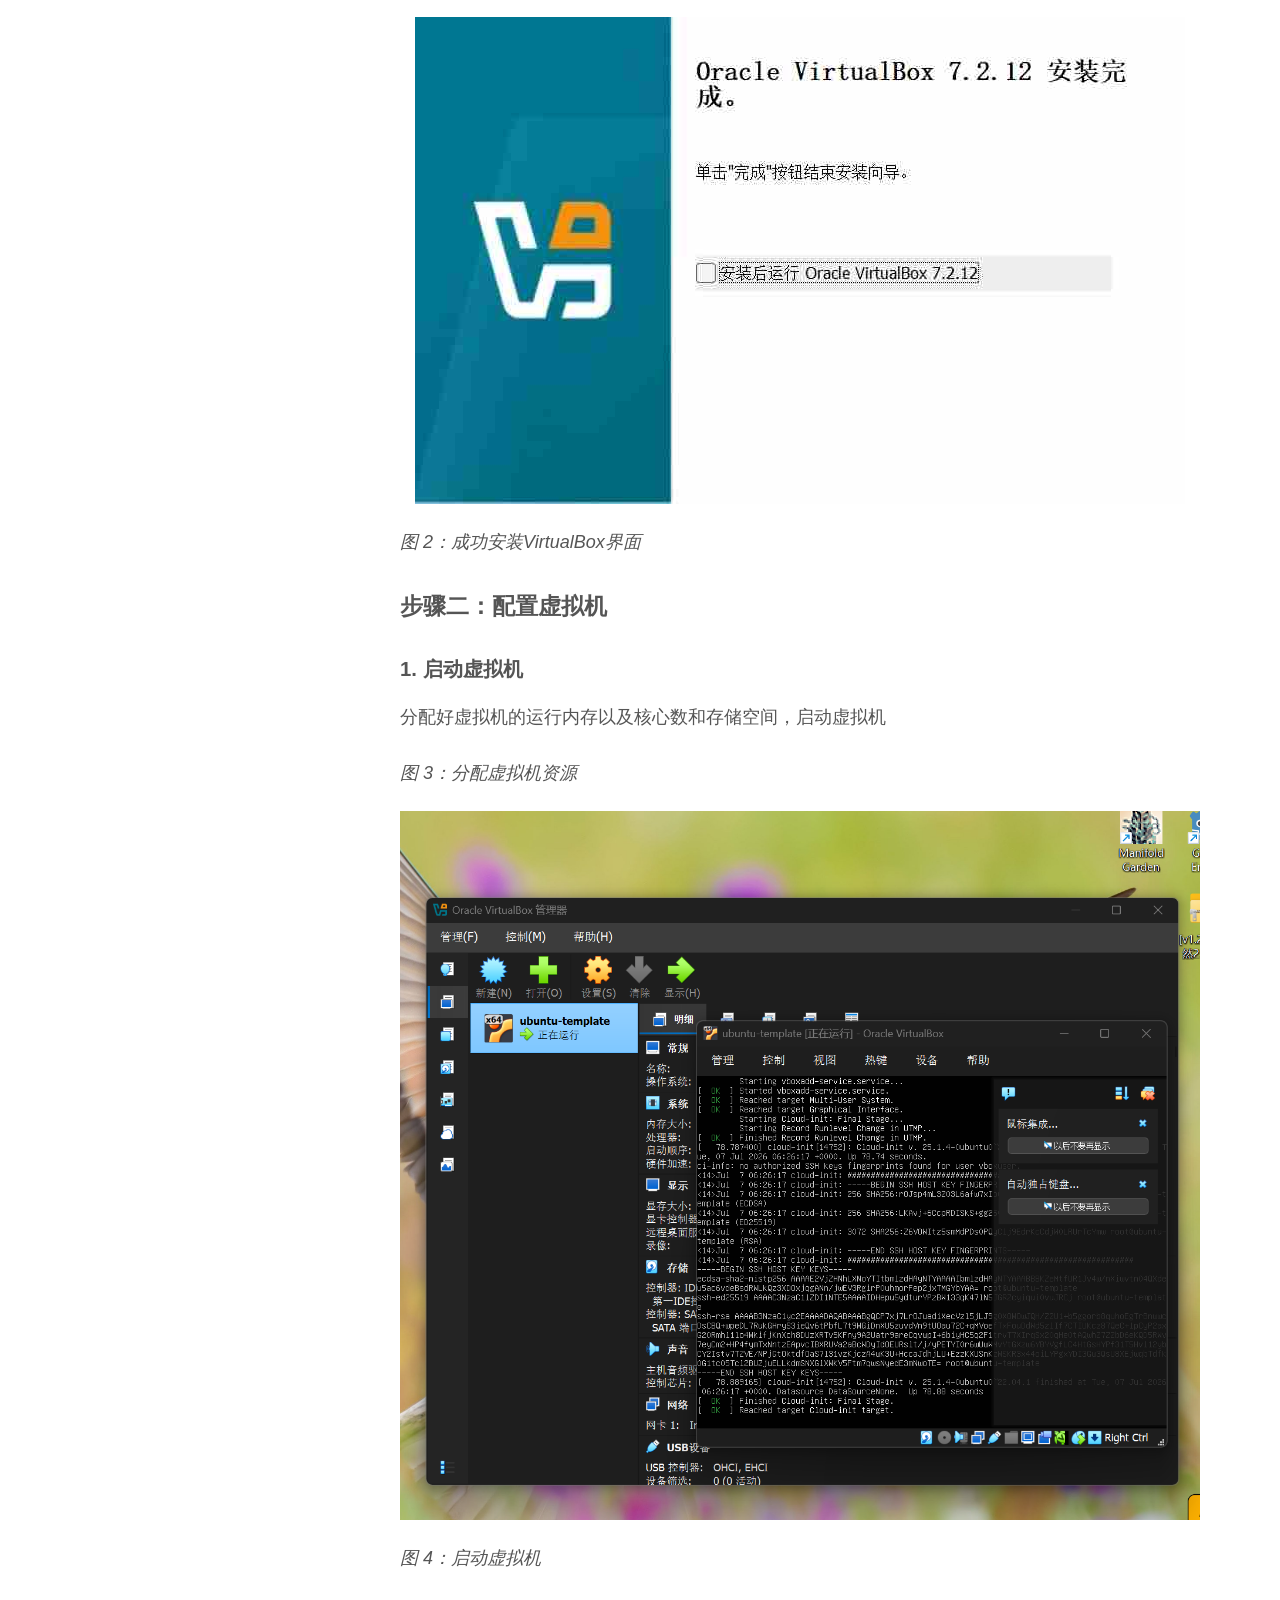
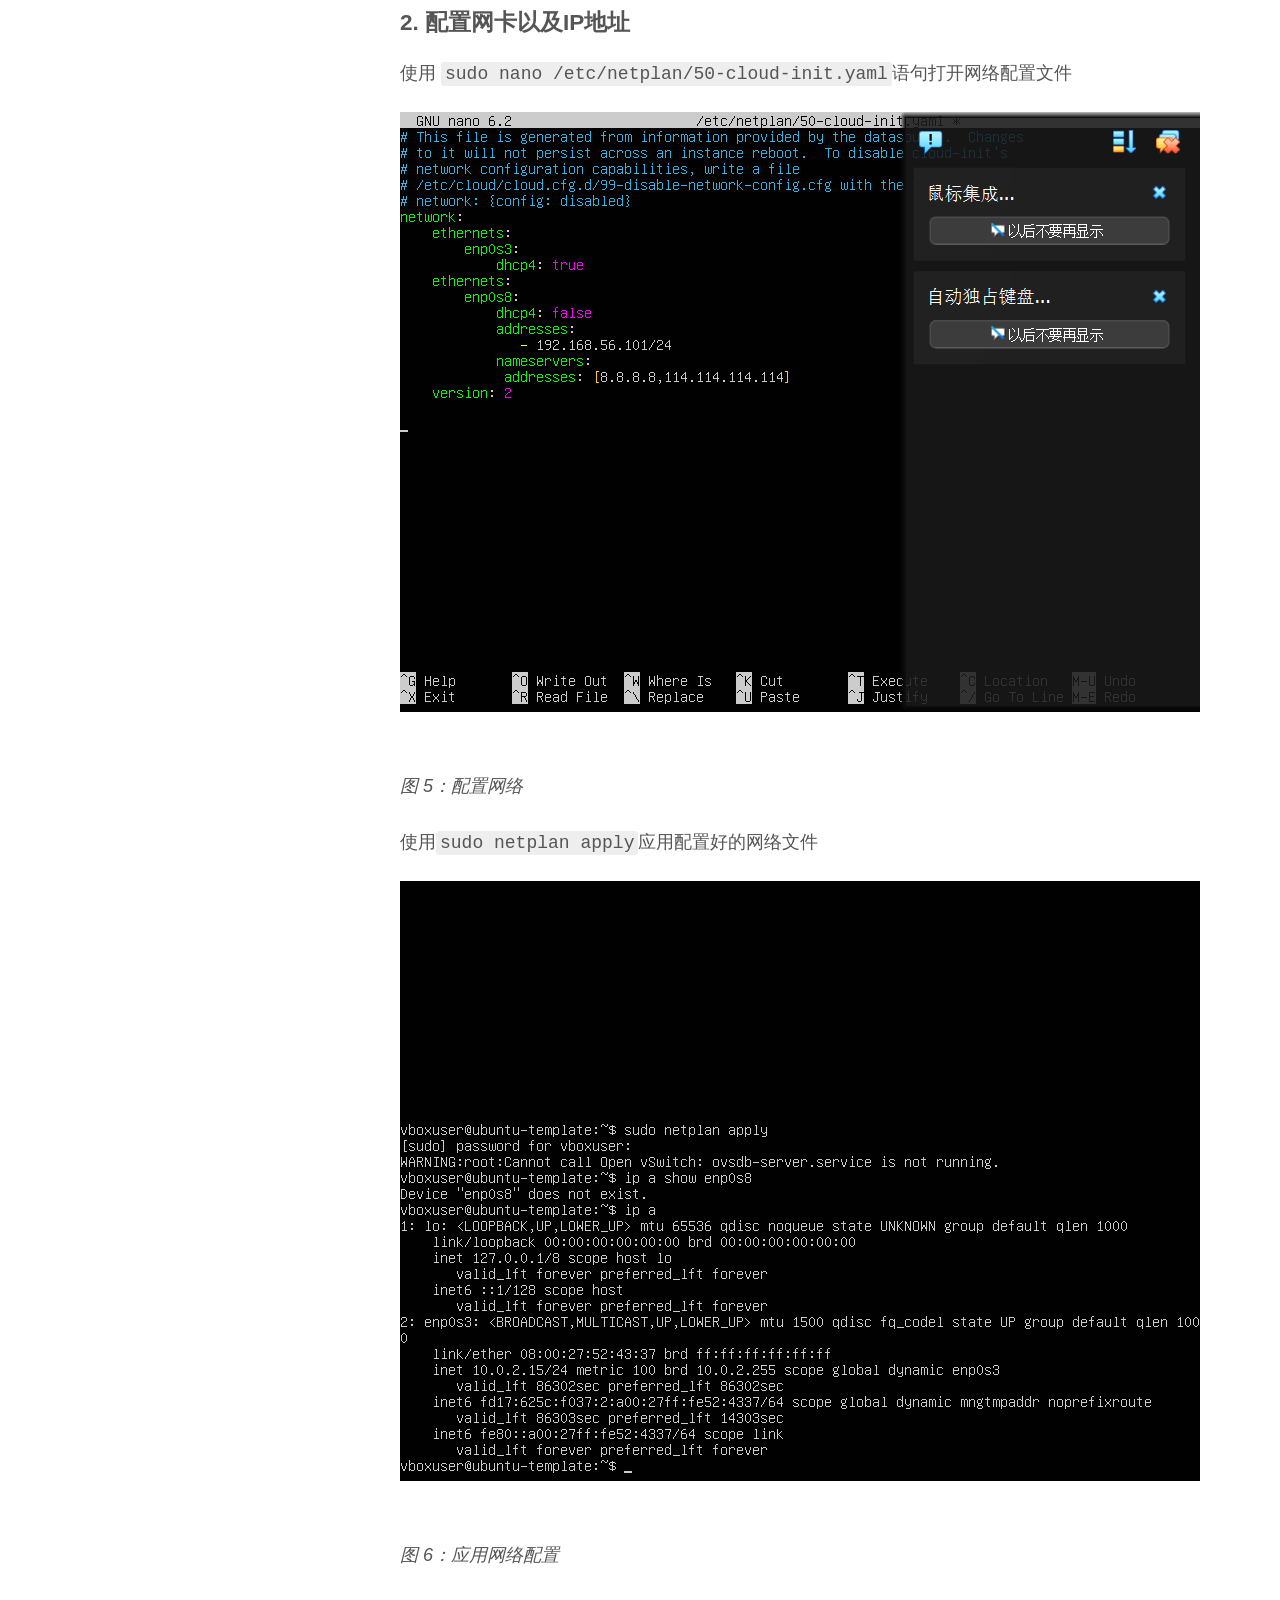
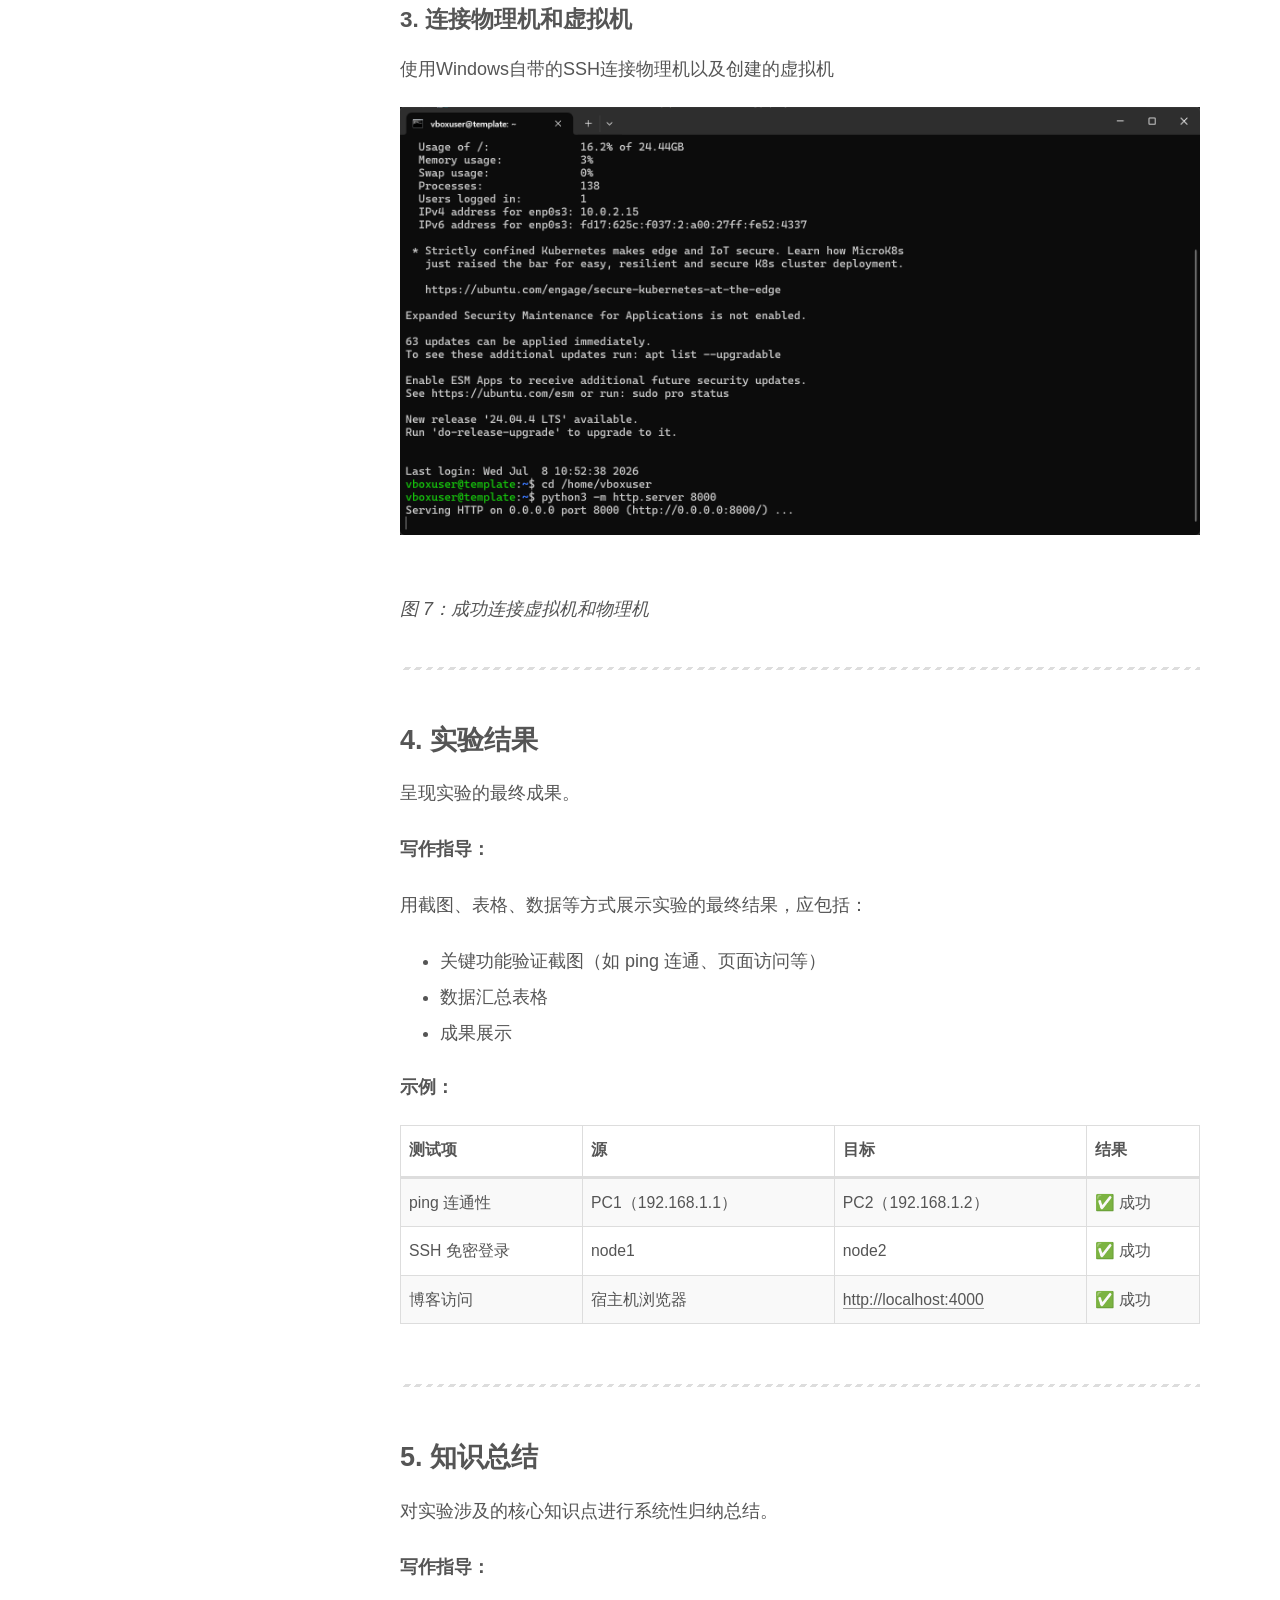
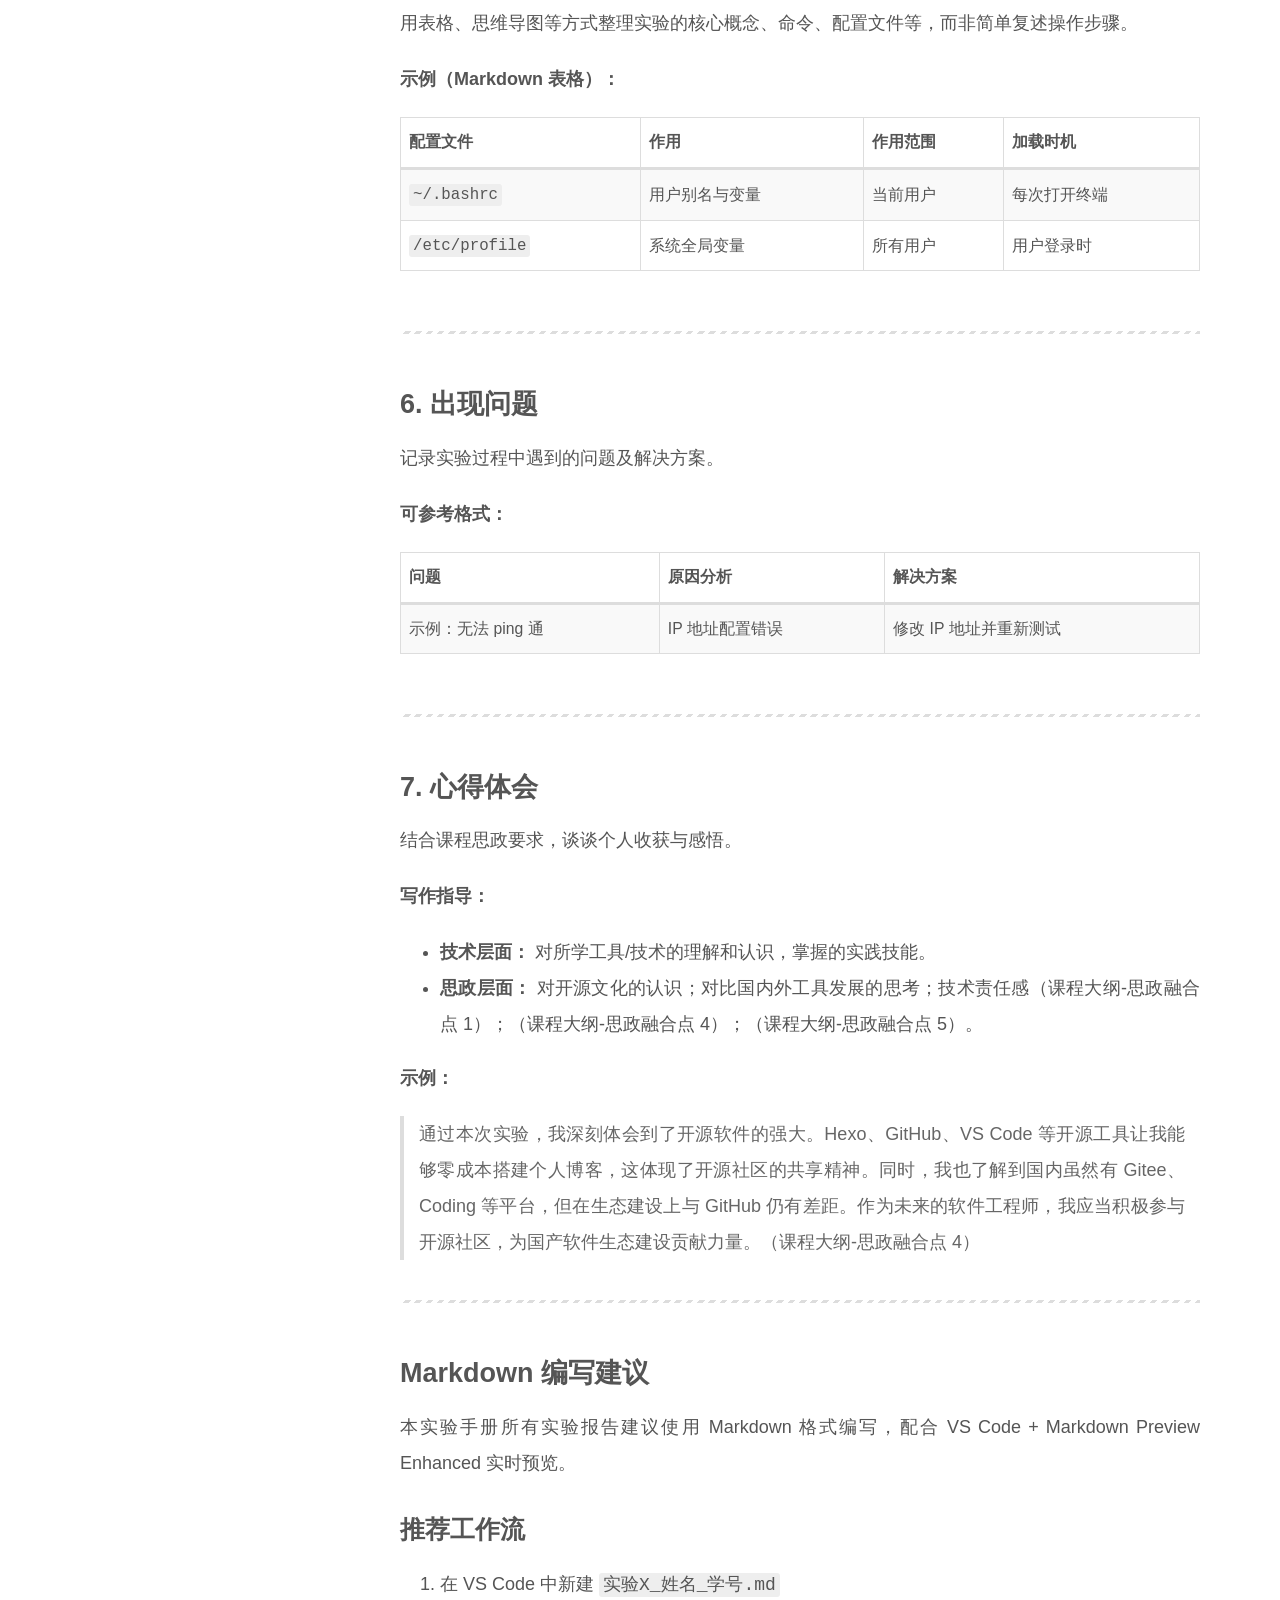
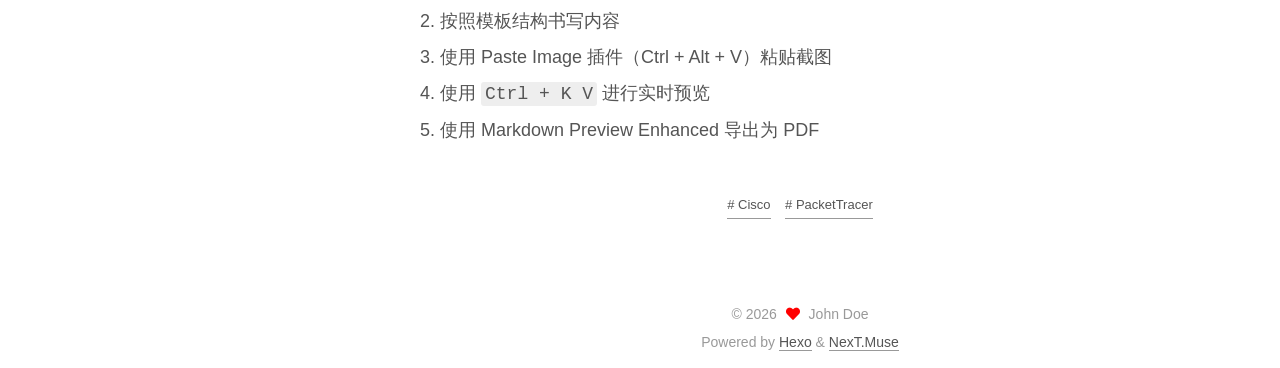
<file: 2026/07/10/lab report1/index.html>
<!DOCTYPE html>
<html lang="en">
<head>
  <meta charset="UTF-8">
<meta name="viewport" content="width=device-width, initial-scale=1, maximum-scale=2">
<meta name="theme-color" content="#222">
<meta name="generator" content="Hexo 8.1.2">
  <link rel="apple-touch-icon" sizes="180x180" href="/images/apple-touch-icon-next.png">
  <link rel="icon" type="image/png" sizes="32x32" href="/images/favicon-32x32-next.png">
  <link rel="icon" type="image/png" sizes="16x16" href="/images/favicon-16x16-next.png">
  <link rel="mask-icon" href="/images/logo.svg" color="#222">

<link rel="stylesheet" href="/css/main.css">


<link rel="stylesheet" href="/lib/font-awesome/css/all.min.css">

<script id="hexo-configurations">
    var NexT = window.NexT || {};
    var CONFIG = {"hostname":"example.com","root":"/","scheme":"Muse","version":"7.8.0","exturl":false,"sidebar":{"position":"left","display":"post","padding":18,"offset":12,"onmobile":false},"copycode":{"enable":false,"show_result":false,"style":null},"back2top":{"enable":true,"sidebar":false,"scrollpercent":false},"bookmark":{"enable":false,"color":"#222","save":"auto"},"fancybox":false,"mediumzoom":false,"lazyload":false,"pangu":false,"comments":{"style":"tabs","active":null,"storage":true,"lazyload":false,"nav":null},"algolia":{"hits":{"per_page":10},"labels":{"input_placeholder":"Search for Posts","hits_empty":"We didn't find any results for the search: ${query}","hits_stats":"${hits} results found in ${time} ms"}},"localsearch":{"enable":false,"trigger":"auto","top_n_per_article":1,"unescape":false,"preload":false},"motion":{"enable":true,"async":false,"transition":{"post_block":"fadeIn","post_header":"slideDownIn","post_body":"slideDownIn","coll_header":"slideLeftIn","sidebar":"slideUpIn"}}};
  </script>

  <meta name="description" content="实验报告1. 实验目的 本次实验旨在安装并运行 Cisco Packet Tracer 网络模拟软件，通过搭建简单的局域网拓扑，理解 C&#x2F;S、B&#x2F;S、P2P 等不同网络软件架构的区别，并掌握基本的网络配置和连通性测试方法。   2. 实验环境 操作系统：Windows 11 专业版 22H2 软件版本：Cisco Packet Tracer 8.2.1 虚拟机配置（如适用）：V">
<meta property="og:type" content="article">
<meta property="og:title" content="实验报告">
<meta property="og:url" content="http://example.com/2026/07/10/lab%20report1/index.html">
<meta property="og:site_name" content="Hexo">
<meta property="og:description" content="实验报告1. 实验目的 本次实验旨在安装并运行 Cisco Packet Tracer 网络模拟软件，通过搭建简单的局域网拓扑，理解 C&#x2F;S、B&#x2F;S、P2P 等不同网络软件架构的区别，并掌握基本的网络配置和连通性测试方法。   2. 实验环境 操作系统：Windows 11 专业版 22H2 软件版本：Cisco Packet Tracer 8.2.1 虚拟机配置（如适用）：V">
<meta property="og:locale" content="en_US">
<meta property="og:image" content="http://example.com/image/%E5%BE%AE%E4%BF%A1%E5%9B%BE%E7%89%87_20260708205330_548_39.png">
<meta property="og:image" content="http://example.com/image/%E8%81%94%E6%83%B3%E6%88%AA%E5%9B%BE_20260708211828.jpg">
<meta property="og:image" content="http://example.com/image1/%E8%81%94%E6%83%B3%E6%88%AA%E5%9B%BE_20260707150411.png">
<meta property="og:image" content="http://example.com/image1/%E8%81%94%E6%83%B3%E6%88%AA%E5%9B%BE_20260707155305.png">
<meta property="og:image" content="http://example.com/image1/%E8%81%94%E6%83%B3%E6%88%AA%E5%9B%BE_20260707155950.png">
<meta property="og:image" content="http://example.com/image1/%E8%81%94%E6%83%B3%E6%88%AA%E5%9B%BE_20260708185756.png">
<meta property="article:published_time" content="2026-07-10T02:00:00.000Z">
<meta property="article:modified_time" content="2026-07-11T11:25:38.706Z">
<meta property="article:author" content="John Doe">
<meta property="article:tag" content="Cisco">
<meta property="article:tag" content="PacketTracer">
<meta name="twitter:card" content="summary">
<meta name="twitter:image" content="http://example.com/image/%E5%BE%AE%E4%BF%A1%E5%9B%BE%E7%89%87_20260708205330_548_39.png">

<link rel="canonical" href="http://example.com/2026/07/10/lab%20report1/">


<script id="page-configurations">
  // https://hexo.io/docs/variables.html
  CONFIG.page = {
    sidebar: "",
    isHome : false,
    isPost : true,
    lang   : 'en'
  };
</script>

  <title>实验报告 | Hexo</title>
  






  <noscript>
  <style>
  .use-motion .brand,
  .use-motion .menu-item,
  .sidebar-inner,
  .use-motion .post-block,
  .use-motion .pagination,
  .use-motion .comments,
  .use-motion .post-header,
  .use-motion .post-body,
  .use-motion .collection-header { opacity: initial; }

  .use-motion .site-title,
  .use-motion .site-subtitle {
    opacity: initial;
    top: initial;
  }

  .use-motion .logo-line-before i { left: initial; }
  .use-motion .logo-line-after i { right: initial; }
  </style>
</noscript>

</head>

<body itemscope itemtype="http://schema.org/WebPage">
  <div class="container use-motion">
    <div class="headband"></div>

    <header class="header" itemscope itemtype="http://schema.org/WPHeader">
      <div class="header-inner"><div class="site-brand-container">
  <div class="site-nav-toggle">
    <div class="toggle" aria-label="Toggle navigation bar">
      <span class="toggle-line toggle-line-first"></span>
      <span class="toggle-line toggle-line-middle"></span>
      <span class="toggle-line toggle-line-last"></span>
    </div>
  </div>

  <div class="site-meta">

    <a href="/" class="brand" rel="start">
      <span class="logo-line-before"><i></i></span>
      <h1 class="site-title">Hexo</h1>
      <span class="logo-line-after"><i></i></span>
    </a>
  </div>

  <div class="site-nav-right">
    <div class="toggle popup-trigger">
    </div>
  </div>
</div>




<nav class="site-nav">
  <ul id="menu" class="main-menu menu">
        <li class="menu-item menu-item-home">

    <a href="/" rel="section"><i class="fa fa-home fa-fw"></i>Home</a>

  </li>
        <li class="menu-item menu-item-archives">

    <a href="/archives/" rel="section"><i class="fa fa-archive fa-fw"></i>Archives</a>

  </li>
  </ul>
</nav>




</div>
    </header>

    
  <div class="back-to-top">
    <i class="fa fa-arrow-up"></i>
    <span>0%</span>
  </div>


    <main class="main">
      <div class="main-inner">
        <div class="content-wrap">
          

          <div class="content post posts-expand">
            

    
  
  
  <article itemscope itemtype="http://schema.org/Article" class="post-block" lang="en">
    <link itemprop="mainEntityOfPage" href="http://example.com/2026/07/10/lab%20report1/">

    <span hidden itemprop="author" itemscope itemtype="http://schema.org/Person">
      <meta itemprop="image" content="/images/avatar.gif">
      <meta itemprop="name" content="John Doe">
      <meta itemprop="description" content="">
    </span>

    <span hidden itemprop="publisher" itemscope itemtype="http://schema.org/Organization">
      <meta itemprop="name" content="Hexo">
    </span>
      <header class="post-header">
        <h1 class="post-title" itemprop="name headline">
          实验报告
        </h1>

        <div class="post-meta">
            <span class="post-meta-item">
              <span class="post-meta-item-icon">
                <i class="far fa-calendar"></i>
              </span>
              <span class="post-meta-item-text">Posted on</span>

              <time title="Created: 2026-07-10 10:00:00" itemprop="dateCreated datePublished" datetime="2026-07-10T10:00:00+08:00">2026-07-10</time>
            </span>
              <span class="post-meta-item">
                <span class="post-meta-item-icon">
                  <i class="far fa-calendar-check"></i>
                </span>
                <span class="post-meta-item-text">Edited on</span>
                <time title="Modified: 2026-07-11 19:25:38" itemprop="dateModified" datetime="2026-07-11T19:25:38+08:00">2026-07-11</time>
              </span>
            <span class="post-meta-item">
              <span class="post-meta-item-icon">
                <i class="far fa-folder"></i>
              </span>
              <span class="post-meta-item-text">In</span>
                <span itemprop="about" itemscope itemtype="http://schema.org/Thing">
                  <a href="/categories/%E7%BD%91%E7%BB%9C%E5%AE%9E%E9%AA%8C/" itemprop="url" rel="index"><span itemprop="name">网络实验</span></a>
                </span>
            </span>

          

        </div>
      </header>

    
    
    
    <div class="post-body" itemprop="articleBody">

      
        <h1 id="实验报告"><a href="#实验报告" class="headerlink" title="实验报告"></a>实验报告</h1><h1 id="1-实验目的"><a href="#1-实验目的" class="headerlink" title="1. 实验目的"></a>1. 实验目的</h1><blockquote>
<p>本次实验旨在安装并运行 Cisco Packet Tracer 网络模拟软件，通过搭建简单的局域网拓扑，理解 C&#x2F;S、B&#x2F;S、P2P 等不同网络软件架构的区别，并掌握基本的网络配置和连通性测试方法。</p>
</blockquote>
<hr>
<h1 id="2-实验环境"><a href="#2-实验环境" class="headerlink" title="2. 实验环境"></a>2. 实验环境</h1><ul>
<li>操作系统：Windows 11 专业版 22H2</li>
<li>软件版本：Cisco Packet Tracer 8.2.1</li>
<li>虚拟机配置（如适用）：VirtualBox 7.0，Ubuntu Server 22.04 LTS，内存 2GB，硬盘 20GB</li>
<li>网络拓扑：Host-Only 网络，IP 段 192.168.56.101&#x2F;24</li>
</ul>
<hr>
<h1 id="3-实验过程"><a href="#3-实验过程" class="headerlink" title="3. 实验过程"></a>3. 实验过程</h1><h3 id="步骤一：安装软件"><a href="#步骤一：安装软件" class="headerlink" title="步骤一：安装软件"></a>步骤一：安装软件</h3><p>双击安装包，启动安装向导。在“选择组件”页面中，勾选以下选项：</p>
<ul>
<li>☑ 核心组件</li>
<li>☑ 命令行工具</li>
</ul>
<p><img src="/./image/%E5%BE%AE%E4%BF%A1%E5%9B%BE%E7%89%87_20260708205330_548_39.png" alt="安装VirtualBox界面"></p>
<p><em>图 1：安装VirtualBox选择</em></p>
<p>选择正确的安装路径后点击“下一步”直至安装完成。</p>
<p><img src="/./image/%E8%81%94%E6%83%B3%E6%88%AA%E5%9B%BE_20260708211828.jpg" alt="成功安装VirtualBox界面截图"></p>
<p><em>图 2：成功安装VirtualBox界面</em></p>
<h3 id="步骤二：配置虚拟机"><a href="#步骤二：配置虚拟机" class="headerlink" title="步骤二：配置虚拟机"></a>步骤二：配置虚拟机</h3><h4 id="1-启动虚拟机"><a href="#1-启动虚拟机" class="headerlink" title="1. 启动虚拟机"></a>1. 启动虚拟机</h4><p>分配好虚拟机的运行内存以及核心数和存储空间，启动虚拟机</p>
<p><em>图 3：分配虚拟机资源</em></p>
<p><img src="/./image1/%E8%81%94%E6%83%B3%E6%88%AA%E5%9B%BE_20260707150411.png" alt="启动虚拟机"></p>
<p><em>图 4：启动虚拟机</em></p>
<h3 id="2-配置网卡以及IP地址"><a href="#2-配置网卡以及IP地址" class="headerlink" title="2. 配置网卡以及IP地址"></a>2. 配置网卡以及IP地址</h3><p>使用 <code>sudo nano /etc/netplan/50-cloud-init.yaml</code>语句打开网络配置文件</p>
<p><img src="/./image1/%E8%81%94%E6%83%B3%E6%88%AA%E5%9B%BE_20260707155305.png" alt="配置网络"><br><em>图 5：配置网络</em></p>
<p>使用<code>sudo netplan apply</code>应用配置好的网络文件</p>
<p><img src="/./image1/%E8%81%94%E6%83%B3%E6%88%AA%E5%9B%BE_20260707155950.png" alt="应用网络配置"><br><em>图 6：应用网络配置</em></p>
<h3 id="3-连接物理机和虚拟机"><a href="#3-连接物理机和虚拟机" class="headerlink" title="3. 连接物理机和虚拟机"></a>3. 连接物理机和虚拟机</h3><p>使用Windows自带的SSH连接物理机以及创建的虚拟机</p>
<p><img src="/./image1/%E8%81%94%E6%83%B3%E6%88%AA%E5%9B%BE_20260708185756.png" alt="连接成功"><br><em>图 7：成功连接虚拟机和物理机</em></p>
<hr>
<h1 id="4-实验结果"><a href="#4-实验结果" class="headerlink" title="4. 实验结果"></a>4. 实验结果</h1><p>呈现实验的最终成果。</p>
<p><strong>写作指导：</strong></p>
<p>用截图、表格、数据等方式展示实验的最终结果，应包括：</p>
<ul>
<li>关键功能验证截图（如 ping 连通、页面访问等）</li>
<li>数据汇总表格</li>
<li>成果展示</li>
</ul>
<p><strong>示例：</strong></p>
<table>
<thead>
<tr>
<th>测试项</th>
<th>源</th>
<th>目标</th>
<th>结果</th>
</tr>
</thead>
<tbody><tr>
<td>ping 连通性</td>
<td>PC1（192.168.1.1）</td>
<td>PC2（192.168.1.2）</td>
<td>✅ 成功</td>
</tr>
<tr>
<td>SSH 免密登录</td>
<td>node1</td>
<td>node2</td>
<td>✅ 成功</td>
</tr>
<tr>
<td>博客访问</td>
<td>宿主机浏览器</td>
<td><a target="_blank" rel="noopener" href="http://localhost:4000/">http://localhost:4000</a></td>
<td>✅ 成功</td>
</tr>
</tbody></table>
<hr>
<h1 id="5-知识总结"><a href="#5-知识总结" class="headerlink" title="5. 知识总结"></a>5. 知识总结</h1><p>对实验涉及的核心知识点进行系统性归纳总结。</p>
<p><strong>写作指导：</strong></p>
<p>用表格、思维导图等方式整理实验的核心概念、命令、配置文件等，而非简单复述操作步骤。</p>
<p><strong>示例（Markdown 表格）：</strong></p>
<table>
<thead>
<tr>
<th>配置文件</th>
<th>作用</th>
<th>作用范围</th>
<th>加载时机</th>
</tr>
</thead>
<tbody><tr>
<td><code>~/.bashrc</code></td>
<td>用户别名与变量</td>
<td>当前用户</td>
<td>每次打开终端</td>
</tr>
<tr>
<td><code>/etc/profile</code></td>
<td>系统全局变量</td>
<td>所有用户</td>
<td>用户登录时</td>
</tr>
</tbody></table>
<hr>
<h1 id="6-出现问题"><a href="#6-出现问题" class="headerlink" title="6. 出现问题"></a>6. 出现问题</h1><p>记录实验过程中遇到的问题及解决方案。</p>
<p><strong>可参考格式：</strong></p>
<table>
<thead>
<tr>
<th>问题</th>
<th>原因分析</th>
<th>解决方案</th>
</tr>
</thead>
<tbody><tr>
<td>示例：无法 ping 通</td>
<td>IP 地址配置错误</td>
<td>修改 IP 地址并重新测试</td>
</tr>
</tbody></table>
<hr>
<h1 id="7-心得体会"><a href="#7-心得体会" class="headerlink" title="7. 心得体会"></a>7. 心得体会</h1><p>结合课程思政要求，谈谈个人收获与感悟。</p>
<p><strong>写作指导：</strong></p>
<ul>
<li><strong>技术层面：</strong> 对所学工具&#x2F;技术的理解和认识，掌握的实践技能。</li>
<li><strong>思政层面：</strong> 对开源文化的认识；对比国内外工具发展的思考；技术责任感（课程大纲-思政融合点 1）；（课程大纲-思政融合点 4）；（课程大纲-思政融合点 5）。</li>
</ul>
<p><strong>示例：</strong></p>
<blockquote>
<p>通过本次实验，我深刻体会到了开源软件的强大。Hexo、GitHub、VS Code 等开源工具让我能够零成本搭建个人博客，这体现了开源社区的共享精神。同时，我也了解到国内虽然有 Gitee、Coding 等平台，但在生态建设上与 GitHub 仍有差距。作为未来的软件工程师，我应当积极参与开源社区，为国产软件生态建设贡献力量。（课程大纲-思政融合点 4）</p>
</blockquote>
<hr>
<h1 id="Markdown-编写建议"><a href="#Markdown-编写建议" class="headerlink" title="Markdown 编写建议"></a>Markdown 编写建议</h1><p>本实验手册所有实验报告建议使用 Markdown 格式编写，配合 VS Code + Markdown Preview Enhanced 实时预览。</p>
<h2 id="推荐工作流"><a href="#推荐工作流" class="headerlink" title="推荐工作流"></a>推荐工作流</h2><ol>
<li>在 VS Code 中新建 <code>实验X_姓名_学号.md</code></li>
<li>按照模板结构书写内容</li>
<li>使用 Paste Image 插件（Ctrl + Alt + V）粘贴截图</li>
<li>使用 <code>Ctrl + K V</code> 进行实时预览</li>
<li>使用 Markdown Preview Enhanced 导出为 PDF</li>
</ol>

    </div>

    
    
    

      <footer class="post-footer">
          <div class="post-tags">
              <a href="/tags/Cisco/" rel="tag"># Cisco</a>
              <a href="/tags/PacketTracer/" rel="tag"># PacketTracer</a>
          </div>

        


        
      </footer>
    
  </article>
  
  
  



          </div>
          

<script>
  window.addEventListener('tabs:register', () => {
    let { activeClass } = CONFIG.comments;
    if (CONFIG.comments.storage) {
      activeClass = localStorage.getItem('comments_active') || activeClass;
    }
    if (activeClass) {
      let activeTab = document.querySelector(`a[href="#comment-${activeClass}"]`);
      if (activeTab) {
        activeTab.click();
      }
    }
  });
  if (CONFIG.comments.storage) {
    window.addEventListener('tabs:click', event => {
      if (!event.target.matches('.tabs-comment .tab-content .tab-pane')) return;
      let commentClass = event.target.classList[1];
      localStorage.setItem('comments_active', commentClass);
    });
  }
</script>

        </div>
          
  
  <div class="toggle sidebar-toggle">
    <span class="toggle-line toggle-line-first"></span>
    <span class="toggle-line toggle-line-middle"></span>
    <span class="toggle-line toggle-line-last"></span>
  </div>

  <aside class="sidebar">
    <div class="sidebar-inner">

      <ul class="sidebar-nav motion-element">
        <li class="sidebar-nav-toc">
          Table of Contents
        </li>
        <li class="sidebar-nav-overview">
          Overview
        </li>
      </ul>

      <!--noindex-->
      <div class="post-toc-wrap sidebar-panel">
          <div class="post-toc motion-element"><ol class="nav"><li class="nav-item nav-level-1"><a class="nav-link" href="#%E5%AE%9E%E9%AA%8C%E6%8A%A5%E5%91%8A"><span class="nav-number">1.</span> <span class="nav-text">实验报告</span></a></li><li class="nav-item nav-level-1"><a class="nav-link" href="#1-%E5%AE%9E%E9%AA%8C%E7%9B%AE%E7%9A%84"><span class="nav-number">2.</span> <span class="nav-text">1. 实验目的</span></a></li><li class="nav-item nav-level-1"><a class="nav-link" href="#2-%E5%AE%9E%E9%AA%8C%E7%8E%AF%E5%A2%83"><span class="nav-number">3.</span> <span class="nav-text">2. 实验环境</span></a></li><li class="nav-item nav-level-1"><a class="nav-link" href="#3-%E5%AE%9E%E9%AA%8C%E8%BF%87%E7%A8%8B"><span class="nav-number">4.</span> <span class="nav-text">3. 实验过程</span></a><ol class="nav-child"><li class="nav-item nav-level-3"><a class="nav-link" href="#%E6%AD%A5%E9%AA%A4%E4%B8%80%EF%BC%9A%E5%AE%89%E8%A3%85%E8%BD%AF%E4%BB%B6"><span class="nav-number">4.1.</span> <span class="nav-text">步骤一：安装软件</span></a></li><li class="nav-item nav-level-3"><a class="nav-link" href="#%E6%AD%A5%E9%AA%A4%E4%BA%8C%EF%BC%9A%E9%85%8D%E7%BD%AE%E8%99%9A%E6%8B%9F%E6%9C%BA"><span class="nav-number">4.2.</span> <span class="nav-text">步骤二：配置虚拟机</span></a><ol class="nav-child"><li class="nav-item nav-level-4"><a class="nav-link" href="#1-%E5%90%AF%E5%8A%A8%E8%99%9A%E6%8B%9F%E6%9C%BA"><span class="nav-number">4.2.1.</span> <span class="nav-text">1. 启动虚拟机</span></a></li></ol></li><li class="nav-item nav-level-3"><a class="nav-link" href="#2-%E9%85%8D%E7%BD%AE%E7%BD%91%E5%8D%A1%E4%BB%A5%E5%8F%8AIP%E5%9C%B0%E5%9D%80"><span class="nav-number">4.3.</span> <span class="nav-text">2. 配置网卡以及IP地址</span></a></li><li class="nav-item nav-level-3"><a class="nav-link" href="#3-%E8%BF%9E%E6%8E%A5%E7%89%A9%E7%90%86%E6%9C%BA%E5%92%8C%E8%99%9A%E6%8B%9F%E6%9C%BA"><span class="nav-number">4.4.</span> <span class="nav-text">3. 连接物理机和虚拟机</span></a></li></ol></li><li class="nav-item nav-level-1"><a class="nav-link" href="#4-%E5%AE%9E%E9%AA%8C%E7%BB%93%E6%9E%9C"><span class="nav-number">5.</span> <span class="nav-text">4. 实验结果</span></a></li><li class="nav-item nav-level-1"><a class="nav-link" href="#5-%E7%9F%A5%E8%AF%86%E6%80%BB%E7%BB%93"><span class="nav-number">6.</span> <span class="nav-text">5. 知识总结</span></a></li><li class="nav-item nav-level-1"><a class="nav-link" href="#6-%E5%87%BA%E7%8E%B0%E9%97%AE%E9%A2%98"><span class="nav-number">7.</span> <span class="nav-text">6. 出现问题</span></a></li><li class="nav-item nav-level-1"><a class="nav-link" href="#7-%E5%BF%83%E5%BE%97%E4%BD%93%E4%BC%9A"><span class="nav-number">8.</span> <span class="nav-text">7. 心得体会</span></a></li><li class="nav-item nav-level-1"><a class="nav-link" href="#Markdown-%E7%BC%96%E5%86%99%E5%BB%BA%E8%AE%AE"><span class="nav-number">9.</span> <span class="nav-text">Markdown 编写建议</span></a><ol class="nav-child"><li class="nav-item nav-level-2"><a class="nav-link" href="#%E6%8E%A8%E8%8D%90%E5%B7%A5%E4%BD%9C%E6%B5%81"><span class="nav-number">9.1.</span> <span class="nav-text">推荐工作流</span></a></li></ol></li></ol></div>
      </div>
      <!--/noindex-->

      <div class="site-overview-wrap sidebar-panel">
        <div class="site-author motion-element" itemprop="author" itemscope itemtype="http://schema.org/Person">
  <p class="site-author-name" itemprop="name">John Doe</p>
  <div class="site-description" itemprop="description"></div>
</div>
<div class="site-state-wrap motion-element">
  <nav class="site-state">
      <div class="site-state-item site-state-posts">
          <a href="/archives/">
        
          <span class="site-state-item-count">1</span>
          <span class="site-state-item-name">posts</span>
        </a>
      </div>
      <div class="site-state-item site-state-categories">
        <span class="site-state-item-count">1</span>
        <span class="site-state-item-name">categories</span>
      </div>
      <div class="site-state-item site-state-tags">
        <span class="site-state-item-count">2</span>
        <span class="site-state-item-name">tags</span>
      </div>
  </nav>
</div>



      </div>

    </div>
  </aside>
  <div id="sidebar-dimmer"></div>


      </div>
    </main>

    <footer class="footer">
      <div class="footer-inner">
        

        

<div class="copyright">
  
  &copy; 
  <span itemprop="copyrightYear">2026</span>
  <span class="with-love">
    <i class="fa fa-heart"></i>
  </span>
  <span class="author" itemprop="copyrightHolder">John Doe</span>
</div>
  <div class="powered-by">Powered by <a href="https://hexo.io/" class="theme-link" rel="noopener" target="_blank">Hexo</a> & <a href="https://muse.theme-next.org/" class="theme-link" rel="noopener" target="_blank">NexT.Muse</a>
  </div>

        








      </div>
    </footer>
  </div>

  
  <script src="/lib/anime.min.js"></script>
  <script src="/lib/velocity/velocity.min.js"></script>
  <script src="/lib/velocity/velocity.ui.min.js"></script>

<script src="/js/utils.js"></script>

<script src="/js/motion.js"></script>


<script src="/js/schemes/muse.js"></script>


<script src="/js/next-boot.js"></script>




  















  

  

</body>
</html>
</file>
<file: css/main.css>
:root {
  --body-bg-color: #fff;
  --content-bg-color: #fff;
  --card-bg-color: #f5f5f5;
  --text-color: #555;
  --blockquote-color: #666;
  --link-color: #555;
  --link-hover-color: #222;
  --brand-color: #fff;
  --brand-hover-color: #fff;
  --table-row-odd-bg-color: #f9f9f9;
  --table-row-hover-bg-color: #f5f5f5;
  --menu-item-bg-color: #f5f5f5;
  --btn-default-bg: #222;
  --btn-default-color: #fff;
  --btn-default-border-color: #222;
  --btn-default-hover-bg: #fff;
  --btn-default-hover-color: #222;
  --btn-default-hover-border-color: #222;
}
html {
  line-height: 1.15; /* 1 */
  -webkit-text-size-adjust: 100%; /* 2 */
}
body {
  margin: 0;
}
main {
  display: block;
}
h1 {
  font-size: 2em;
  margin: 0.67em 0;
}
hr {
  box-sizing: content-box; /* 1 */
  height: 0; /* 1 */
  overflow: visible; /* 2 */
}
pre {
  font-family: monospace, monospace; /* 1 */
  font-size: 1em; /* 2 */
}
a {
  background: transparent;
}
abbr[title] {
  border-bottom: none; /* 1 */
  text-decoration: underline; /* 2 */
  text-decoration: underline dotted; /* 2 */
}
b,
strong {
  font-weight: bolder;
}
code,
kbd,
samp {
  font-family: monospace, monospace; /* 1 */
  font-size: 1em; /* 2 */
}
small {
  font-size: 80%;
}
sub,
sup {
  font-size: 75%;
  line-height: 0;
  position: relative;
  vertical-align: baseline;
}
sub {
  bottom: -0.25em;
}
sup {
  top: -0.5em;
}
img {
  border-style: none;
}
button,
input,
optgroup,
select,
textarea {
  font-family: inherit; /* 1 */
  font-size: 100%; /* 1 */
  line-height: 1.15; /* 1 */
  margin: 0; /* 2 */
}
button,
input {
/* 1 */
  overflow: visible;
}
button,
select {
/* 1 */
  text-transform: none;
}
button,
[type='button'],
[type='reset'],
[type='submit'] {
  -webkit-appearance: button;
}
button::-moz-focus-inner,
[type='button']::-moz-focus-inner,
[type='reset']::-moz-focus-inner,
[type='submit']::-moz-focus-inner {
  border-style: none;
  padding: 0;
}
button:-moz-focusring,
[type='button']:-moz-focusring,
[type='reset']:-moz-focusring,
[type='submit']:-moz-focusring {
  outline: 1px dotted ButtonText;
}
fieldset {
  padding: 0.35em 0.75em 0.625em;
}
legend {
  box-sizing: border-box; /* 1 */
  color: inherit; /* 2 */
  display: table; /* 1 */
  max-width: 100%; /* 1 */
  padding: 0; /* 3 */
  white-space: normal; /* 1 */
}
progress {
  vertical-align: baseline;
}
textarea {
  overflow: auto;
}
[type='checkbox'],
[type='radio'] {
  box-sizing: border-box; /* 1 */
  padding: 0; /* 2 */
}
[type='number']::-webkit-inner-spin-button,
[type='number']::-webkit-outer-spin-button {
  height: auto;
}
[type='search'] {
  outline-offset: -2px; /* 2 */
  -webkit-appearance: textfield; /* 1 */
}
[type='search']::-webkit-search-decoration {
  -webkit-appearance: none;
}
::-webkit-file-upload-button {
  font: inherit; /* 2 */
  -webkit-appearance: button; /* 1 */
}
details {
  display: block;
}
summary {
  display: list-item;
}
template {
  display: none;
}
[hidden] {
  display: none;
}
::selection {
  background: #262a30;
  color: #eee;
}
html,
body {
  height: 100%;
}
body {
  background: var(--body-bg-color);
  color: var(--text-color);
  font-family: 'Lato', "PingFang SC", "Microsoft YaHei", sans-serif;
  font-size: 1em;
  line-height: 2;
}
@media (max-width: 991px) {
  body {
    padding-left: 0 !important;
    padding-right: 0 !important;
  }
}
h1,
h2,
h3,
h4,
h5,
h6 {
  font-family: 'Lato', "PingFang SC", "Microsoft YaHei", sans-serif;
  font-weight: bold;
  line-height: 1.5;
  margin: 20px 0 15px;
}
h1 {
  font-size: 1.5em;
}
h2 {
  font-size: 1.375em;
}
h3 {
  font-size: 1.25em;
}
h4 {
  font-size: 1.125em;
}
h5 {
  font-size: 1em;
}
h6 {
  font-size: 0.875em;
}
p {
  margin: 0 0 20px 0;
}
a,
span.exturl {
  border-bottom: 1px solid #999;
  color: var(--link-color);
  outline: 0;
  text-decoration: none;
  overflow-wrap: break-word;
  word-wrap: break-word;
  cursor: pointer;
}
a:hover,
span.exturl:hover {
  border-bottom-color: var(--link-hover-color);
  color: var(--link-hover-color);
}
iframe,
img,
video {
  display: block;
  margin-left: auto;
  margin-right: auto;
  max-width: 100%;
}
hr {
  background-image: repeating-linear-gradient(-45deg, #ddd, #ddd 4px, transparent 4px, transparent 8px);
  border: 0;
  height: 3px;
  margin: 40px 0;
}
blockquote {
  border-left: 4px solid #ddd;
  color: var(--blockquote-color);
  margin: 0;
  padding: 0 15px;
}
blockquote cite::before {
  content: '-';
  padding: 0 5px;
}
dt {
  font-weight: bold;
}
dd {
  margin: 0;
  padding: 0;
}
kbd {
  background-color: #f5f5f5;
  background-image: linear-gradient(#eee, #fff, #eee);
  border: 1px solid #ccc;
  border-radius: 0.2em;
  box-shadow: 0.1em 0.1em 0.2em rgba(0,0,0,0.1);
  color: #555;
  font-family: inherit;
  padding: 0.1em 0.3em;
  white-space: nowrap;
}
.table-container {
  overflow: auto;
}
table {
  border-collapse: collapse;
  border-spacing: 0;
  font-size: 0.875em;
  margin: 0 0 20px 0;
  width: 100%;
}
tbody tr:nth-of-type(odd) {
  background: var(--table-row-odd-bg-color);
}
tbody tr:hover {
  background: var(--table-row-hover-bg-color);
}
caption,
th,
td {
  font-weight: normal;
  padding: 8px;
  vertical-align: middle;
}
th,
td {
  border: 1px solid #ddd;
  border-bottom: 3px solid #ddd;
}
th {
  font-weight: 700;
  padding-bottom: 10px;
}
td {
  border-bottom-width: 1px;
}
.btn {
  background: var(--btn-default-bg);
  border: 2px solid var(--btn-default-border-color);
  border-radius: 0;
  color: var(--btn-default-color);
  display: inline-block;
  font-size: 0.875em;
  line-height: 2;
  padding: 0 20px;
  text-decoration: none;
  transition-property: background-color;
  transition-delay: 0s;
  transition-duration: 0.2s;
  transition-timing-function: ease-in-out;
}
.btn:hover {
  background: var(--btn-default-hover-bg);
  border-color: var(--btn-default-hover-border-color);
  color: var(--btn-default-hover-color);
}
.btn + .btn {
  margin: 0 0 8px 8px;
}
.btn .fa-fw {
  text-align: left;
  width: 1.285714285714286em;
}
.toggle {
  line-height: 0;
}
.toggle .toggle-line {
  background: #fff;
  display: inline-block;
  height: 2px;
  left: 0;
  position: relative;
  top: 0;
  transition: all 0.4s;
  vertical-align: top;
  width: 100%;
}
.toggle .toggle-line:not(:first-child) {
  margin-top: 3px;
}
.toggle.toggle-arrow .toggle-line-first {
  left: 50%;
  top: 2px;
  transform: rotate(45deg);
  width: 50%;
}
.toggle.toggle-arrow .toggle-line-middle {
  left: 2px;
  width: 90%;
}
.toggle.toggle-arrow .toggle-line-last {
  left: 50%;
  top: -2px;
  transform: rotate(-45deg);
  width: 50%;
}
.toggle.toggle-close .toggle-line-first {
  transform: rotate(-45deg);
  top: 5px;
}
.toggle.toggle-close .toggle-line-middle {
  opacity: 0;
}
.toggle.toggle-close .toggle-line-last {
  transform: rotate(45deg);
  top: -5px;
}
.highlight,
pre {
  background: #f7f7f7;
  color: #4d4d4c;
  line-height: 1.6;
  margin: 0 auto 20px;
}
pre,
code {
  font-family: consolas, Menlo, monospace, "PingFang SC", "Microsoft YaHei";
}
code {
  background: #eee;
  border-radius: 3px;
  color: #555;
  padding: 2px 4px;
  overflow-wrap: break-word;
  word-wrap: break-word;
}
.highlight *::selection {
  background: #d6d6d6;
}
.highlight pre {
  border: 0;
  margin: 0;
  padding: 10px 0;
}
.highlight table {
  border: 0;
  margin: 0;
  width: auto;
}
.highlight td {
  border: 0;
  padding: 0;
}
.highlight figcaption {
  background: #eff2f3;
  color: #4d4d4c;
  display: flex;
  font-size: 0.875em;
  justify-content: space-between;
  line-height: 1.2;
  padding: 0.5em;
}
.highlight figcaption a {
  color: #4d4d4c;
}
.highlight figcaption a:hover {
  border-bottom-color: #4d4d4c;
}
.highlight .gutter {
  -moz-user-select: none;
  -ms-user-select: none;
  -webkit-user-select: none;
  user-select: none;
}
.highlight .gutter pre {
  background: #eff2f3;
  color: #869194;
  padding-left: 10px;
  padding-right: 10px;
  text-align: right;
}
.highlight .code pre {
  background: #f7f7f7;
  padding-left: 10px;
  width: 100%;
}
.gist table {
  width: auto;
}
.gist table td {
  border: 0;
}
pre {
  overflow: auto;
  padding: 10px;
}
pre code {
  background: none;
  color: #4d4d4c;
  font-size: 0.875em;
  padding: 0;
  text-shadow: none;
}
pre .deletion {
  background: #fdd;
}
pre .addition {
  background: #dfd;
}
pre .meta {
  color: #eab700;
  -moz-user-select: none;
  -ms-user-select: none;
  -webkit-user-select: none;
  user-select: none;
}
pre .comment {
  color: #8e908c;
}
pre .variable,
pre .attribute,
pre .tag,
pre .name,
pre .regexp,
pre .ruby .constant,
pre .xml .tag .title,
pre .xml .pi,
pre .xml .doctype,
pre .html .doctype,
pre .css .id,
pre .css .class,
pre .css .pseudo {
  color: #c82829;
}
pre .number,
pre .preprocessor,
pre .built_in,
pre .builtin-name,
pre .literal,
pre .params,
pre .constant,
pre .command {
  color: #f5871f;
}
pre .ruby .class .title,
pre .css .rules .attribute,
pre .string,
pre .symbol,
pre .value,
pre .inheritance,
pre .header,
pre .ruby .symbol,
pre .xml .cdata,
pre .special,
pre .formula {
  color: #718c00;
}
pre .title,
pre .css .hexcolor {
  color: #3e999f;
}
pre .function,
pre .python .decorator,
pre .python .title,
pre .ruby .function .title,
pre .ruby .title .keyword,
pre .perl .sub,
pre .javascript .title,
pre .coffeescript .title {
  color: #4271ae;
}
pre .keyword,
pre .javascript .function {
  color: #8959a8;
}
.blockquote-center {
  border-left: none;
  margin: 40px 0;
  padding: 0;
  position: relative;
  text-align: center;
}
.blockquote-center .fa {
  display: block;
  opacity: 0.6;
  position: absolute;
  width: 100%;
}
.blockquote-center .fa-quote-left {
  border-top: 1px solid #ccc;
  text-align: left;
  top: -20px;
}
.blockquote-center .fa-quote-right {
  border-bottom: 1px solid #ccc;
  text-align: right;
  bottom: -20px;
}
.blockquote-center p,
.blockquote-center div {
  text-align: center;
}
.post-body .group-picture img {
  margin: 0 auto;
  padding: 0 3px;
}
.group-picture-row {
  margin-bottom: 6px;
  overflow: hidden;
}
.group-picture-column {
  float: left;
  margin-bottom: 10px;
}
.post-body .label {
  color: #555;
  display: inline;
  padding: 0 2px;
}
.post-body .label.default {
  background: #f0f0f0;
}
.post-body .label.primary {
  background: #efe6f7;
}
.post-body .label.info {
  background: #e5f2f8;
}
.post-body .label.success {
  background: #e7f4e9;
}
.post-body .label.warning {
  background: #fcf6e1;
}
.post-body .label.danger {
  background: #fae8eb;
}
.post-body .tabs {
  margin-bottom: 20px;
}
.post-body .tabs,
.tabs-comment {
  display: block;
  padding-top: 10px;
  position: relative;
}
.post-body .tabs ul.nav-tabs,
.tabs-comment ul.nav-tabs {
  display: flex;
  flex-wrap: wrap;
  margin: 0;
  margin-bottom: -1px;
  padding: 0;
}
@media (max-width: 413px) {
  .post-body .tabs ul.nav-tabs,
  .tabs-comment ul.nav-tabs {
    display: block;
    margin-bottom: 5px;
  }
}
.post-body .tabs ul.nav-tabs li.tab,
.tabs-comment ul.nav-tabs li.tab {
  border-bottom: 1px solid #ddd;
  border-left: 1px solid transparent;
  border-right: 1px solid transparent;
  border-top: 3px solid transparent;
  flex-grow: 1;
  list-style-type: none;
  border-radius: 0 0 0 0;
}
@media (max-width: 413px) {
  .post-body .tabs ul.nav-tabs li.tab,
  .tabs-comment ul.nav-tabs li.tab {
    border-bottom: 1px solid transparent;
    border-left: 3px solid transparent;
    border-right: 1px solid transparent;
    border-top: 1px solid transparent;
  }
}
@media (max-width: 413px) {
  .post-body .tabs ul.nav-tabs li.tab,
  .tabs-comment ul.nav-tabs li.tab {
    border-radius: 0;
  }
}
.post-body .tabs ul.nav-tabs li.tab a,
.tabs-comment ul.nav-tabs li.tab a {
  border-bottom: initial;
  display: block;
  line-height: 1.8;
  outline: 0;
  padding: 0.25em 0.75em;
  text-align: center;
  transition-delay: 0s;
  transition-duration: 0.2s;
  transition-timing-function: ease-out;
}
.post-body .tabs ul.nav-tabs li.tab a i,
.tabs-comment ul.nav-tabs li.tab a i {
  width: 1.285714285714286em;
}
.post-body .tabs ul.nav-tabs li.tab.active,
.tabs-comment ul.nav-tabs li.tab.active {
  border-bottom: 1px solid transparent;
  border-left: 1px solid #ddd;
  border-right: 1px solid #ddd;
  border-top: 3px solid #fc6423;
}
@media (max-width: 413px) {
  .post-body .tabs ul.nav-tabs li.tab.active,
  .tabs-comment ul.nav-tabs li.tab.active {
    border-bottom: 1px solid #ddd;
    border-left: 3px solid #fc6423;
    border-right: 1px solid #ddd;
    border-top: 1px solid #ddd;
  }
}
.post-body .tabs ul.nav-tabs li.tab.active a,
.tabs-comment ul.nav-tabs li.tab.active a {
  color: var(--link-color);
  cursor: default;
}
.post-body .tabs .tab-content .tab-pane,
.tabs-comment .tab-content .tab-pane {
  border: 1px solid #ddd;
  border-top: 0;
  padding: 20px 20px 0 20px;
  border-radius: 0;
}
.post-body .tabs .tab-content .tab-pane:not(.active),
.tabs-comment .tab-content .tab-pane:not(.active) {
  display: none;
}
.post-body .tabs .tab-content .tab-pane.active,
.tabs-comment .tab-content .tab-pane.active {
  display: block;
}
.post-body .tabs .tab-content .tab-pane.active:nth-of-type(1),
.tabs-comment .tab-content .tab-pane.active:nth-of-type(1) {
  border-radius: 0 0 0 0;
}
@media (max-width: 413px) {
  .post-body .tabs .tab-content .tab-pane.active:nth-of-type(1),
  .tabs-comment .tab-content .tab-pane.active:nth-of-type(1) {
    border-radius: 0;
  }
}
.post-body .note {
  border-radius: 3px;
  margin-bottom: 20px;
  padding: 1em;
  position: relative;
  border: 1px solid #eee;
  border-left-width: 5px;
}
.post-body .note h2,
.post-body .note h3,
.post-body .note h4,
.post-body .note h5,
.post-body .note h6 {
  margin-top: 0;
  border-bottom: initial;
  margin-bottom: 0;
  padding-top: 0;
}
.post-body .note p:first-child,
.post-body .note ul:first-child,
.post-body .note ol:first-child,
.post-body .note table:first-child,
.post-body .note pre:first-child,
.post-body .note blockquote:first-child,
.post-body .note img:first-child {
  margin-top: 0;
}
.post-body .note p:last-child,
.post-body .note ul:last-child,
.post-body .note ol:last-child,
.post-body .note table:last-child,
.post-body .note pre:last-child,
.post-body .note blockquote:last-child,
.post-body .note img:last-child {
  margin-bottom: 0;
}
.post-body .note.default {
  border-left-color: #777;
}
.post-body .note.default h2,
.post-body .note.default h3,
.post-body .note.default h4,
.post-body .note.default h5,
.post-body .note.default h6 {
  color: #777;
}
.post-body .note.primary {
  border-left-color: #6f42c1;
}
.post-body .note.primary h2,
.post-body .note.primary h3,
.post-body .note.primary h4,
.post-body .note.primary h5,
.post-body .note.primary h6 {
  color: #6f42c1;
}
.post-body .note.info {
  border-left-color: #428bca;
}
.post-body .note.info h2,
.post-body .note.info h3,
.post-body .note.info h4,
.post-body .note.info h5,
.post-body .note.info h6 {
  color: #428bca;
}
.post-body .note.success {
  border-left-color: #5cb85c;
}
.post-body .note.success h2,
.post-body .note.success h3,
.post-body .note.success h4,
.post-body .note.success h5,
.post-body .note.success h6 {
  color: #5cb85c;
}
.post-body .note.warning {
  border-left-color: #f0ad4e;
}
.post-body .note.warning h2,
.post-body .note.warning h3,
.post-body .note.warning h4,
.post-body .note.warning h5,
.post-body .note.warning h6 {
  color: #f0ad4e;
}
.post-body .note.danger {
  border-left-color: #d9534f;
}
.post-body .note.danger h2,
.post-body .note.danger h3,
.post-body .note.danger h4,
.post-body .note.danger h5,
.post-body .note.danger h6 {
  color: #d9534f;
}
.pagination .prev,
.pagination .next,
.pagination .page-number,
.pagination .space {
  display: inline-block;
  margin: 0 10px;
  padding: 0 11px;
  position: relative;
  top: -1px;
}
@media (max-width: 767px) {
  .pagination .prev,
  .pagination .next,
  .pagination .page-number,
  .pagination .space {
    margin: 0 5px;
  }
}
.pagination {
  border-top: 1px solid #eee;
  margin: 120px 0 0;
  text-align: center;
}
.pagination .prev,
.pagination .next,
.pagination .page-number {
  border-bottom: 0;
  border-top: 1px solid #eee;
  transition-property: border-color;
  transition-delay: 0s;
  transition-duration: 0.2s;
  transition-timing-function: ease-in-out;
}
.pagination .prev:hover,
.pagination .next:hover,
.pagination .page-number:hover {
  border-top-color: #222;
}
.pagination .space {
  margin: 0;
  padding: 0;
}
.pagination .prev {
  margin-left: 0;
}
.pagination .next {
  margin-right: 0;
}
.pagination .page-number.current {
  background: #ccc;
  border-top-color: #ccc;
  color: #fff;
}
@media (max-width: 767px) {
  .pagination {
    border-top: none;
  }
  .pagination .prev,
  .pagination .next,
  .pagination .page-number {
    border-bottom: 1px solid #eee;
    border-top: 0;
    margin-bottom: 10px;
    padding: 0 10px;
  }
  .pagination .prev:hover,
  .pagination .next:hover,
  .pagination .page-number:hover {
    border-bottom-color: #222;
  }
}
.comments {
  margin-top: 60px;
  overflow: hidden;
}
.comment-button-group {
  display: flex;
  flex-wrap: wrap-reverse;
  justify-content: center;
  margin: 1em 0;
}
.comment-button-group .comment-button {
  margin: 0.1em 0.2em;
}
.comment-button-group .comment-button.active {
  background: var(--btn-default-hover-bg);
  border-color: var(--btn-default-hover-border-color);
  color: var(--btn-default-hover-color);
}
.comment-position {
  display: none;
}
.comment-position.active {
  display: block;
}
.tabs-comment {
  background: var(--content-bg-color);
  margin-top: 4em;
  padding-top: 0;
}
.tabs-comment .comments {
  border: 0;
  box-shadow: none;
  margin-top: 0;
  padding-top: 0;
}
.container {
  min-height: 100%;
  position: relative;
}
.main-inner {
  margin: 0 auto;
  width: 700px;
}
@media (min-width: 1200px) {
  .main-inner {
    width: 800px;
  }
}
@media (min-width: 1600px) {
  .main-inner {
    width: 900px;
  }
}
@media (max-width: 767px) {
  .content-wrap {
    padding: 0 20px;
  }
}
.header {
  background: transparent;
}
.header-inner {
  margin: 0 auto;
  width: 700px;
}
@media (min-width: 1200px) {
  .header-inner {
    width: 800px;
  }
}
@media (min-width: 1600px) {
  .header-inner {
    width: 900px;
  }
}
.site-brand-container {
  display: flex;
  flex-shrink: 0;
  padding: 0 10px;
}
.headband {
  background: #222;
  height: 3px;
}
.site-meta {
  flex-grow: 1;
  text-align: center;
}
@media (max-width: 767px) {
  .site-meta {
    text-align: center;
  }
}
.brand {
  border-bottom: none;
  color: var(--brand-color);
  display: inline-block;
  line-height: 1.375em;
  padding: 0 40px;
  position: relative;
}
.brand:hover {
  color: var(--brand-hover-color);
}
.site-title {
  font-family: 'Lato', "PingFang SC", "Microsoft YaHei", sans-serif;
  font-size: 1.375em;
  font-weight: normal;
  margin: 0;
}
.site-subtitle {
  color: #999;
  font-size: 0.8125em;
  margin: 10px 0;
}
.use-motion .brand {
  opacity: 0;
}
.use-motion .site-title,
.use-motion .site-subtitle,
.use-motion .custom-logo-image {
  opacity: 0;
  position: relative;
  top: -10px;
}
.site-nav-toggle,
.site-nav-right {
  display: none;
}
@media (max-width: 767px) {
  .site-nav-toggle,
  .site-nav-right {
    display: flex;
    flex-direction: column;
    justify-content: center;
  }
}
.site-nav-toggle .toggle,
.site-nav-right .toggle {
  color: var(--text-color);
  padding: 10px;
  width: 22px;
}
.site-nav-toggle .toggle .toggle-line,
.site-nav-right .toggle .toggle-line {
  background: var(--text-color);
  border-radius: 1px;
}
.site-nav {
  display: block;
}
@media (max-width: 767px) {
  .site-nav {
    clear: both;
    display: none;
  }
}
.site-nav.site-nav-on {
  display: block;
}
.menu {
  margin-top: 20px;
  padding-left: 0;
  text-align: center;
}
.menu-item {
  display: inline-block;
  list-style: none;
  margin: 0 10px;
}
@media (max-width: 767px) {
  .menu-item {
    display: block;
    margin-top: 10px;
  }
  .menu-item.menu-item-search {
    display: none;
  }
}
.menu-item a,
.menu-item span.exturl {
  border-bottom: 0;
  display: block;
  font-size: 0.8125em;
  transition-property: border-color;
  transition-delay: 0s;
  transition-duration: 0.2s;
  transition-timing-function: ease-in-out;
}
@media (hover: none) {
  .menu-item a:hover,
  .menu-item span.exturl:hover {
    border-bottom-color: transparent !important;
  }
}
.menu-item .fa,
.menu-item .fab,
.menu-item .far,
.menu-item .fas {
  margin-right: 8px;
}
.menu-item .badge {
  display: inline-block;
  font-weight: bold;
  line-height: 1;
  margin-left: 0.35em;
  margin-top: 0.35em;
  text-align: center;
  white-space: nowrap;
}
@media (max-width: 767px) {
  .menu-item .badge {
    float: right;
    margin-left: 0;
  }
}
.menu-item-active a,
.menu .menu-item a:hover,
.menu .menu-item span.exturl:hover {
  background: var(--menu-item-bg-color);
}
.use-motion .menu-item {
  opacity: 0;
}
.sidebar {
  background: #222;
  bottom: 0;
  box-shadow: inset 0 2px 6px #000;
  position: fixed;
  top: 0;
}
@media (max-width: 991px) {
  .sidebar {
    display: none;
  }
}
.sidebar-inner {
  color: #999;
  padding: 18px 10px;
  text-align: center;
}
.cc-license {
  margin-top: 10px;
  text-align: center;
}
.cc-license .cc-opacity {
  border-bottom: none;
  opacity: 0.7;
}
.cc-license .cc-opacity:hover {
  opacity: 0.9;
}
.cc-license img {
  display: inline-block;
}
.site-author-image {
  border: 2px solid #333;
  display: block;
  margin: 0 auto;
  max-width: 96px;
  padding: 2px;
}
.site-author-name {
  color: #f5f5f5;
  font-weight: normal;
  margin: 5px 0 0;
  text-align: center;
}
.site-description {
  color: #999;
  font-size: 1em;
  margin-top: 5px;
  text-align: center;
}
.links-of-author {
  margin-top: 15px;
}
.links-of-author a,
.links-of-author span.exturl {
  border-bottom-color: #555;
  display: inline-block;
  font-size: 0.8125em;
  margin-bottom: 10px;
  margin-right: 10px;
  vertical-align: middle;
}
.links-of-author a::before,
.links-of-author span.exturl::before {
  background: #5bb0ff;
  border-radius: 50%;
  content: ' ';
  display: inline-block;
  height: 4px;
  margin-right: 3px;
  vertical-align: middle;
  width: 4px;
}
.sidebar-button {
  margin-top: 15px;
}
.sidebar-button a {
  border: 1px solid #fc6423;
  border-radius: 4px;
  color: #fc6423;
  display: inline-block;
  padding: 0 15px;
}
.sidebar-button a .fa,
.sidebar-button a .fab,
.sidebar-button a .far,
.sidebar-button a .fas {
  margin-right: 5px;
}
.sidebar-button a:hover {
  background: #fc6423;
  border: 1px solid #fc6423;
  color: #fff;
}
.sidebar-button a:hover .fa,
.sidebar-button a:hover .fab,
.sidebar-button a:hover .far,
.sidebar-button a:hover .fas {
  color: #fff;
}
.links-of-blogroll {
  font-size: 0.8125em;
  margin-top: 10px;
}
.links-of-blogroll-title {
  font-size: 0.875em;
  font-weight: 600;
  margin-top: 0;
}
.links-of-blogroll-list {
  list-style: none;
  margin: 0;
  padding: 0;
}
#sidebar-dimmer {
  display: none;
}
@media (max-width: 767px) {
  #sidebar-dimmer {
    background: #000;
    display: block;
    height: 100%;
    left: 100%;
    opacity: 0;
    position: fixed;
    top: 0;
    width: 100%;
    z-index: 1100;
  }
  .sidebar-active + #sidebar-dimmer {
    opacity: 0.7;
    transform: translateX(-100%);
    transition: opacity 0.5s;
  }
}
.sidebar-nav {
  margin: 0;
  padding-bottom: 20px;
  padding-left: 0;
}
.sidebar-nav li {
  border-bottom: 1px solid transparent;
  color: #666;
  cursor: pointer;
  display: inline-block;
  font-size: 0.875em;
}
.sidebar-nav li.sidebar-nav-overview {
  margin-left: 10px;
}
.sidebar-nav li:hover {
  color: #f5f5f5;
}
.sidebar-nav .sidebar-nav-active {
  border-bottom-color: #87daff;
  color: #87daff;
}
.sidebar-nav .sidebar-nav-active:hover {
  color: #87daff;
}
.sidebar-panel {
  display: none;
  overflow-x: hidden;
  overflow-y: auto;
}
.sidebar-panel-active {
  display: block;
}
.sidebar-toggle {
  background: #222;
  bottom: 45px;
  cursor: pointer;
  height: 14px;
  left: 30px;
  padding: 5px;
  position: fixed;
  width: 14px;
  z-index: 1300;
}
@media (max-width: 991px) {
  .sidebar-toggle {
    left: 20px;
    opacity: 0.8;
    display: none;
  }
}
.sidebar-toggle:hover .toggle-line {
  background: #87daff;
}
.post-toc {
  font-size: 0.875em;
}
.post-toc ol {
  list-style: none;
  margin: 0;
  padding: 0 2px 5px 10px;
  text-align: left;
}
.post-toc ol > ol {
  padding-left: 0;
}
.post-toc ol a {
  transition-property: all;
  transition-delay: 0s;
  transition-duration: 0.2s;
  transition-timing-function: ease-in-out;
}
.post-toc .nav-item {
  line-height: 1.8;
  overflow: hidden;
  text-overflow: ellipsis;
  white-space: nowrap;
}
.post-toc .nav .nav-child {
  display: none;
}
.post-toc .nav .active > .nav-child {
  display: block;
}
.post-toc .nav .active-current > .nav-child {
  display: block;
}
.post-toc .nav .active-current > .nav-child > .nav-item {
  display: block;
}
.post-toc .nav .active > a {
  border-bottom-color: #87daff;
  color: #87daff;
}
.post-toc .nav .active-current > a {
  color: #87daff;
}
.post-toc .nav .active-current > a:hover {
  color: #87daff;
}
.site-state {
  display: flex;
  justify-content: center;
  line-height: 1.4;
  margin-top: 10px;
  overflow: hidden;
  text-align: center;
  white-space: nowrap;
}
.site-state-item {
  padding: 0 15px;
}
.site-state-item:not(:first-child) {
  border-left: 1px solid #333;
}
.site-state-item a {
  border-bottom: none;
}
.site-state-item-count {
  display: block;
  font-size: 1.25em;
  font-weight: 600;
  text-align: center;
}
.site-state-item-name {
  color: inherit;
  font-size: 0.875em;
}
.footer {
  color: #999;
  font-size: 0.875em;
  padding: 20px 0;
}
.footer.footer-fixed {
  bottom: 0;
  left: 0;
  position: absolute;
  right: 0;
}
.footer-inner {
  box-sizing: border-box;
  margin: 0 auto;
  text-align: center;
  width: 700px;
}
@media (min-width: 1200px) {
  .footer-inner {
    width: 800px;
  }
}
@media (min-width: 1600px) {
  .footer-inner {
    width: 900px;
  }
}
.languages {
  display: inline-block;
  font-size: 1.125em;
  position: relative;
}
.languages .lang-select-label span {
  margin: 0 0.5em;
}
.languages .lang-select {
  height: 100%;
  left: 0;
  opacity: 0;
  position: absolute;
  top: 0;
  width: 100%;
}
.with-love {
  color: #ff0000;
  display: inline-block;
  margin: 0 5px;
}
.powered-by,
.theme-info {
  display: inline-block;
}
@-moz-keyframes iconAnimate {
  0%, 100% {
    transform: scale(1);
  }
  10%, 30% {
    transform: scale(0.9);
  }
  20%, 40%, 60%, 80% {
    transform: scale(1.1);
  }
  50%, 70% {
    transform: scale(1.1);
  }
}
@-webkit-keyframes iconAnimate {
  0%, 100% {
    transform: scale(1);
  }
  10%, 30% {
    transform: scale(0.9);
  }
  20%, 40%, 60%, 80% {
    transform: scale(1.1);
  }
  50%, 70% {
    transform: scale(1.1);
  }
}
@-o-keyframes iconAnimate {
  0%, 100% {
    transform: scale(1);
  }
  10%, 30% {
    transform: scale(0.9);
  }
  20%, 40%, 60%, 80% {
    transform: scale(1.1);
  }
  50%, 70% {
    transform: scale(1.1);
  }
}
@keyframes iconAnimate {
  0%, 100% {
    transform: scale(1);
  }
  10%, 30% {
    transform: scale(0.9);
  }
  20%, 40%, 60%, 80% {
    transform: scale(1.1);
  }
  50%, 70% {
    transform: scale(1.1);
  }
}
.back-to-top {
  font-size: 12px;
  text-align: center;
  transition-delay: 0s;
  transition-duration: 0.2s;
  transition-timing-function: ease-in-out;
}
.back-to-top {
  background: #222;
  bottom: -100px;
  box-sizing: border-box;
  color: #fff;
  cursor: pointer;
  left: 30px;
  opacity: 1;
  padding: 0 6px;
  position: fixed;
  transition-property: bottom;
  z-index: 1300;
  width: 24px;
}
.back-to-top span {
  display: none;
}
.back-to-top:hover {
  color: #87daff;
}
.back-to-top.back-to-top-on {
  bottom: 19px;
}
@media (max-width: 991px) {
  .back-to-top {
    left: 20px;
    opacity: 0.8;
  }
}
.post-body {
  font-family: 'Lato', "PingFang SC", "Microsoft YaHei", sans-serif;
  overflow-wrap: break-word;
  word-wrap: break-word;
}
@media (min-width: 1200px) {
  .post-body {
    font-size: 1.125em;
  }
}
.post-body .exturl .fa {
  font-size: 0.875em;
  margin-left: 4px;
}
.post-body .image-caption,
.post-body .figure .caption {
  color: #999;
  font-size: 0.875em;
  font-weight: bold;
  line-height: 1;
  margin: -20px auto 15px;
  text-align: center;
}
.post-sticky-flag {
  display: inline-block;
  transform: rotate(30deg);
}
.post-button {
  margin-top: 40px;
  text-align: center;
}
.use-motion .post-block,
.use-motion .pagination,
.use-motion .comments {
  opacity: 0;
}
.use-motion .post-header {
  opacity: 0;
}
.use-motion .post-body {
  opacity: 0;
}
.use-motion .collection-header {
  opacity: 0;
}
.posts-collapse {
  margin-left: 35px;
  position: relative;
}
@media (max-width: 767px) {
  .posts-collapse {
    margin-left: 0px;
    margin-right: 0px;
  }
}
.posts-collapse .collection-title {
  font-size: 1.125em;
  position: relative;
}
.posts-collapse .collection-title::before {
  background: #999;
  border: 1px solid #fff;
  border-radius: 50%;
  content: ' ';
  height: 10px;
  left: 0;
  margin-left: -6px;
  margin-top: -4px;
  position: absolute;
  top: 50%;
  width: 10px;
}
.posts-collapse .collection-year {
  font-size: 1.5em;
  font-weight: bold;
  margin: 60px 0;
  position: relative;
}
.posts-collapse .collection-year::before {
  background: #bbb;
  border-radius: 50%;
  content: ' ';
  height: 8px;
  left: 0;
  margin-left: -4px;
  margin-top: -4px;
  position: absolute;
  top: 50%;
  width: 8px;
}
.posts-collapse .collection-header {
  display: block;
  margin: 0 0 0 20px;
}
.posts-collapse .collection-header small {
  color: #bbb;
  margin-left: 5px;
}
.posts-collapse .post-header {
  border-bottom: 1px dashed #ccc;
  margin: 30px 0;
  padding-left: 15px;
  position: relative;
  transition-property: border;
  transition-delay: 0s;
  transition-duration: 0.2s;
  transition-timing-function: ease-in-out;
}
.posts-collapse .post-header::before {
  background: #bbb;
  border: 1px solid #fff;
  border-radius: 50%;
  content: ' ';
  height: 6px;
  left: 0;
  margin-left: -4px;
  position: absolute;
  top: 0.75em;
  transition-property: background;
  width: 6px;
  transition-delay: 0s;
  transition-duration: 0.2s;
  transition-timing-function: ease-in-out;
}
.posts-collapse .post-header:hover {
  border-bottom-color: #666;
}
.posts-collapse .post-header:hover::before {
  background: #222;
}
.posts-collapse .post-meta {
  display: inline;
  font-size: 0.75em;
  margin-right: 10px;
}
.posts-collapse .post-title {
  display: inline;
}
.posts-collapse .post-title a,
.posts-collapse .post-title span.exturl {
  border-bottom: none;
  color: var(--link-color);
}
.posts-collapse .post-title .fa-external-link-alt {
  font-size: 0.875em;
  margin-left: 5px;
}
.posts-collapse::before {
  background: #f5f5f5;
  content: ' ';
  height: 100%;
  left: 0;
  margin-left: -2px;
  position: absolute;
  top: 1.25em;
  width: 4px;
}
.post-eof {
  background: #ccc;
  height: 1px;
  margin: 80px auto 60px;
  text-align: center;
  width: 8%;
}
.post-block:last-of-type .post-eof {
  display: none;
}
.content {
  padding-top: 40px;
}
@media (min-width: 992px) {
  .post-body {
    text-align: justify;
  }
}
@media (max-width: 991px) {
  .post-body {
    text-align: justify;
  }
}
.post-body h1,
.post-body h2,
.post-body h3,
.post-body h4,
.post-body h5,
.post-body h6 {
  padding-top: 10px;
}
.post-body h1 .header-anchor,
.post-body h2 .header-anchor,
.post-body h3 .header-anchor,
.post-body h4 .header-anchor,
.post-body h5 .header-anchor,
.post-body h6 .header-anchor {
  border-bottom-style: none;
  color: #ccc;
  float: right;
  margin-left: 10px;
  visibility: hidden;
}
.post-body h1 .header-anchor:hover,
.post-body h2 .header-anchor:hover,
.post-body h3 .header-anchor:hover,
.post-body h4 .header-anchor:hover,
.post-body h5 .header-anchor:hover,
.post-body h6 .header-anchor:hover {
  color: inherit;
}
.post-body h1:hover .header-anchor,
.post-body h2:hover .header-anchor,
.post-body h3:hover .header-anchor,
.post-body h4:hover .header-anchor,
.post-body h5:hover .header-anchor,
.post-body h6:hover .header-anchor {
  visibility: visible;
}
.post-body iframe,
.post-body img,
.post-body video {
  margin-bottom: 20px;
}
.post-body .video-container {
  height: 0;
  margin-bottom: 20px;
  overflow: hidden;
  padding-top: 75%;
  position: relative;
  width: 100%;
}
.post-body .video-container iframe,
.post-body .video-container object,
.post-body .video-container embed {
  height: 100%;
  left: 0;
  margin: 0;
  position: absolute;
  top: 0;
  width: 100%;
}
.post-gallery {
  align-items: center;
  display: grid;
  grid-gap: 10px;
  grid-template-columns: 1fr 1fr 1fr;
  margin-bottom: 20px;
}
@media (max-width: 767px) {
  .post-gallery {
    grid-template-columns: 1fr 1fr;
  }
}
.post-gallery a {
  border: 0;
}
.post-gallery img {
  margin: 0;
}
.posts-expand .post-header {
  font-size: 1.125em;
}
.posts-expand .post-title {
  font-size: 1.5em;
  font-weight: normal;
  margin: initial;
  text-align: center;
  overflow-wrap: break-word;
  word-wrap: break-word;
}
.posts-expand .post-title-link {
  border-bottom: none;
  color: var(--link-color);
  display: inline-block;
  position: relative;
  vertical-align: top;
}
.posts-expand .post-title-link::before {
  background: var(--link-color);
  bottom: 0;
  content: '';
  height: 2px;
  left: 0;
  position: absolute;
  transform: scaleX(0);
  visibility: hidden;
  width: 100%;
  transition-delay: 0s;
  transition-duration: 0.2s;
  transition-timing-function: ease-in-out;
}
.posts-expand .post-title-link:hover::before {
  transform: scaleX(1);
  visibility: visible;
}
.posts-expand .post-title-link .fa-external-link-alt {
  font-size: 0.875em;
  margin-left: 5px;
}
.posts-expand .post-meta {
  color: #999;
  font-family: 'Lato', "PingFang SC", "Microsoft YaHei", sans-serif;
  font-size: 0.75em;
  margin: 3px 0 60px 0;
  text-align: center;
}
.posts-expand .post-meta .post-description {
  font-size: 0.875em;
  margin-top: 2px;
}
.posts-expand .post-meta time {
  border-bottom: 1px dashed #999;
  cursor: pointer;
}
.post-meta .post-meta-item + .post-meta-item::before {
  content: '|';
  margin: 0 0.5em;
}
.post-meta-divider {
  margin: 0 0.5em;
}
.post-meta-item-icon {
  margin-right: 3px;
}
@media (max-width: 991px) {
  .post-meta-item-icon {
    display: inline-block;
  }
}
@media (max-width: 991px) {
  .post-meta-item-text {
    display: none;
  }
}
.post-nav {
  border-top: 1px solid #eee;
  display: flex;
  justify-content: space-between;
  margin-top: 15px;
  padding: 10px 5px 0;
}
.post-nav-item {
  flex: 1;
}
.post-nav-item a {
  border-bottom: none;
  display: block;
  font-size: 0.875em;
  line-height: 1.6;
  position: relative;
}
.post-nav-item a:active {
  top: 2px;
}
.post-nav-item .fa {
  font-size: 0.75em;
}
.post-nav-item:first-child {
  margin-right: 15px;
}
.post-nav-item:first-child .fa {
  margin-right: 5px;
}
.post-nav-item:last-child {
  margin-left: 15px;
  text-align: right;
}
.post-nav-item:last-child .fa {
  margin-left: 5px;
}
.rtl.post-body p,
.rtl.post-body a,
.rtl.post-body h1,
.rtl.post-body h2,
.rtl.post-body h3,
.rtl.post-body h4,
.rtl.post-body h5,
.rtl.post-body h6,
.rtl.post-body li,
.rtl.post-body ul,
.rtl.post-body ol {
  direction: rtl;
  font-family: UKIJ Ekran;
}
.rtl.post-title {
  font-family: UKIJ Ekran;
}
.post-tags {
  margin-top: 40px;
  text-align: center;
}
.post-tags a {
  display: inline-block;
  font-size: 0.8125em;
}
.post-tags a:not(:last-child) {
  margin-right: 10px;
}
.post-widgets {
  border-top: 1px solid #eee;
  margin-top: 15px;
  text-align: center;
}
.wp_rating {
  height: 20px;
  line-height: 20px;
  margin-top: 10px;
  padding-top: 6px;
  text-align: center;
}
.social-like {
  display: flex;
  font-size: 0.875em;
  justify-content: center;
  text-align: center;
}
.reward-container {
  margin: 20px auto;
  padding: 10px 0;
  text-align: center;
  width: 90%;
}
.reward-container button {
  background: transparent;
  border: 1px solid #fc6423;
  border-radius: 0;
  color: #fc6423;
  cursor: pointer;
  line-height: 2;
  outline: 0;
  padding: 0 15px;
  vertical-align: text-top;
}
.reward-container button:hover {
  background: #fc6423;
  border: 1px solid transparent;
  color: #fa9366;
}
#qr {
  padding-top: 20px;
}
#qr a {
  border: 0;
}
#qr img {
  display: inline-block;
  margin: 0.8em 2em 0 2em;
  max-width: 100%;
  width: 180px;
}
#qr p {
  text-align: center;
}
.category-all-page .category-all-title {
  text-align: center;
}
.category-all-page .category-all {
  margin-top: 20px;
}
.category-all-page .category-list {
  list-style: none;
  margin: 0;
  padding: 0;
}
.category-all-page .category-list-item {
  margin: 5px 10px;
}
.category-all-page .category-list-count {
  color: #bbb;
}
.category-all-page .category-list-count::before {
  content: ' (';
  display: inline;
}
.category-all-page .category-list-count::after {
  content: ') ';
  display: inline;
}
.category-all-page .category-list-child {
  padding-left: 10px;
}
.event-list {
  padding: 0;
}
.event-list hr {
  background: #222;
  margin: 20px 0 45px 0;
}
.event-list hr::after {
  background: #222;
  color: #fff;
  content: 'NOW';
  display: inline-block;
  font-weight: bold;
  padding: 0 5px;
  text-align: right;
}
.event-list .event {
  background: #222;
  margin: 20px 0;
  min-height: 40px;
  padding: 15px 0 15px 10px;
}
.event-list .event .event-summary {
  color: #fff;
  margin: 0;
  padding-bottom: 3px;
}
.event-list .event .event-summary::before {
  animation: dot-flash 1s alternate infinite ease-in-out;
  color: #fff;
  content: '\f111';
  display: inline-block;
  font-size: 10px;
  margin-right: 25px;
  vertical-align: middle;
  font-family: 'Font Awesome 5 Free';
  font-weight: 900;
}
.event-list .event .event-relative-time {
  color: #bbb;
  display: inline-block;
  font-size: 12px;
  font-weight: normal;
  padding-left: 12px;
}
.event-list .event .event-details {
  color: #fff;
  display: block;
  line-height: 18px;
  margin-left: 56px;
  padding-bottom: 6px;
  padding-top: 3px;
  text-indent: -24px;
}
.event-list .event .event-details::before {
  color: #fff;
  display: inline-block;
  margin-right: 9px;
  text-align: center;
  text-indent: 0;
  width: 14px;
  font-family: 'Font Awesome 5 Free';
  font-weight: 900;
}
.event-list .event .event-details.event-location::before {
  content: '\f041';
}
.event-list .event .event-details.event-duration::before {
  content: '\f017';
}
.event-list .event-past {
  background: #f5f5f5;
}
.event-list .event-past .event-summary,
.event-list .event-past .event-details {
  color: #bbb;
  opacity: 0.9;
}
.event-list .event-past .event-summary::before,
.event-list .event-past .event-details::before {
  animation: none;
  color: #bbb;
}
@-moz-keyframes dot-flash {
  from {
    opacity: 1;
    transform: scale(1);
  }
  to {
    opacity: 0;
    transform: scale(0.8);
  }
}
@-webkit-keyframes dot-flash {
  from {
    opacity: 1;
    transform: scale(1);
  }
  to {
    opacity: 0;
    transform: scale(0.8);
  }
}
@-o-keyframes dot-flash {
  from {
    opacity: 1;
    transform: scale(1);
  }
  to {
    opacity: 0;
    transform: scale(0.8);
  }
}
@keyframes dot-flash {
  from {
    opacity: 1;
    transform: scale(1);
  }
  to {
    opacity: 0;
    transform: scale(0.8);
  }
}
ul.breadcrumb {
  font-size: 0.75em;
  list-style: none;
  margin: 1em 0;
  padding: 0 2em;
  text-align: center;
}
ul.breadcrumb li {
  display: inline;
}
ul.breadcrumb li + li::before {
  content: '/\00a0';
  font-weight: normal;
  padding: 0.5em;
}
ul.breadcrumb li + li:last-child {
  font-weight: bold;
}
.tag-cloud {
  text-align: center;
}
.tag-cloud a {
  display: inline-block;
  margin: 10px;
}
.tag-cloud a:hover {
  color: var(--link-hover-color) !important;
}
@media (max-width: 767px) {
  .header-inner,
  .main-inner,
  .footer-inner {
    width: auto;
  }
}
.header-inner {
  padding-top: 100px;
}
@media (max-width: 767px) {
  .header-inner {
    padding-top: 50px;
  }
}
.main-inner {
  padding-bottom: 60px;
}
.content {
  padding-top: 70px;
}
@media (max-width: 767px) {
  .content {
    padding-top: 35px;
  }
}
embed {
  display: block;
  margin: 0 auto 25px auto;
}
.custom-logo .site-meta-headline {
  text-align: center;
}
.custom-logo .site-title {
  color: #222;
  margin: 10px auto 0;
}
.custom-logo .site-title a {
  border: 0;
}
.custom-logo-image {
  background: #fff;
  margin: 0 auto;
  max-width: 150px;
  padding: 5px;
}
.brand {
  background: var(--btn-default-bg);
}
@media (max-width: 767px) {
  .site-nav {
    border-bottom: 1px solid #ddd;
    border-top: 1px solid #ddd;
    left: 0;
    margin: 0;
    padding: 0;
    width: 100%;
  }
}
@media (max-width: 767px) {
  .menu {
    text-align: left;
  }
}
.menu-item-active a,
.menu .menu-item a:hover,
.menu .menu-item span.exturl:hover {
  background: transparent;
  border-bottom: 1px solid var(--link-hover-color) !important;
}
@media (max-width: 767px) {
  .menu-item-active a,
  .menu .menu-item a:hover,
  .menu .menu-item span.exturl:hover {
    border-bottom: 1px dotted #ddd !important;
  }
}
@media (max-width: 767px) {
  .menu .menu-item {
    margin: 0 10px;
  }
}
.menu .menu-item a,
.menu .menu-item span.exturl {
  border-bottom: 1px solid transparent;
}
@media (max-width: 767px) {
  .menu .menu-item a,
  .menu .menu-item span.exturl {
    padding: 5px 10px;
  }
}
@media (min-width: 768px) {
  .menu .menu-item .fa,
  .menu .menu-item .fab,
  .menu .menu-item .far,
  .menu .menu-item .fas {
    display: block;
    line-height: 2;
    margin-right: 0;
    width: 100%;
  }
}
.menu .menu-item .badge {
  background: #eee;
  padding: 1px 4px;
}
.sub-menu {
  margin: 10px 0;
}
.sub-menu .menu-item {
  display: inline-block;
}
.sidebar {
  left: -320px;
}
.sidebar.sidebar-active {
  left: 0;
}
.sidebar {
  width: 320px;
  z-index: 1200;
  transition-delay: 0s;
  transition-duration: 0.2s;
  transition-timing-function: ease-out;
}
.sidebar a,
.sidebar span.exturl {
  border-bottom-color: #555;
  color: #999;
}
.sidebar a:hover,
.sidebar span.exturl:hover {
  border-bottom-color: #eee;
  color: #eee;
}
.links-of-blogroll-item {
  padding: 2px 10px;
}
.links-of-blogroll-item a,
.links-of-blogroll-item span.exturl {
  box-sizing: border-box;
  display: inline-block;
  max-width: 280px;
  overflow: hidden;
  text-overflow: ellipsis;
  white-space: nowrap;
}
</file>
